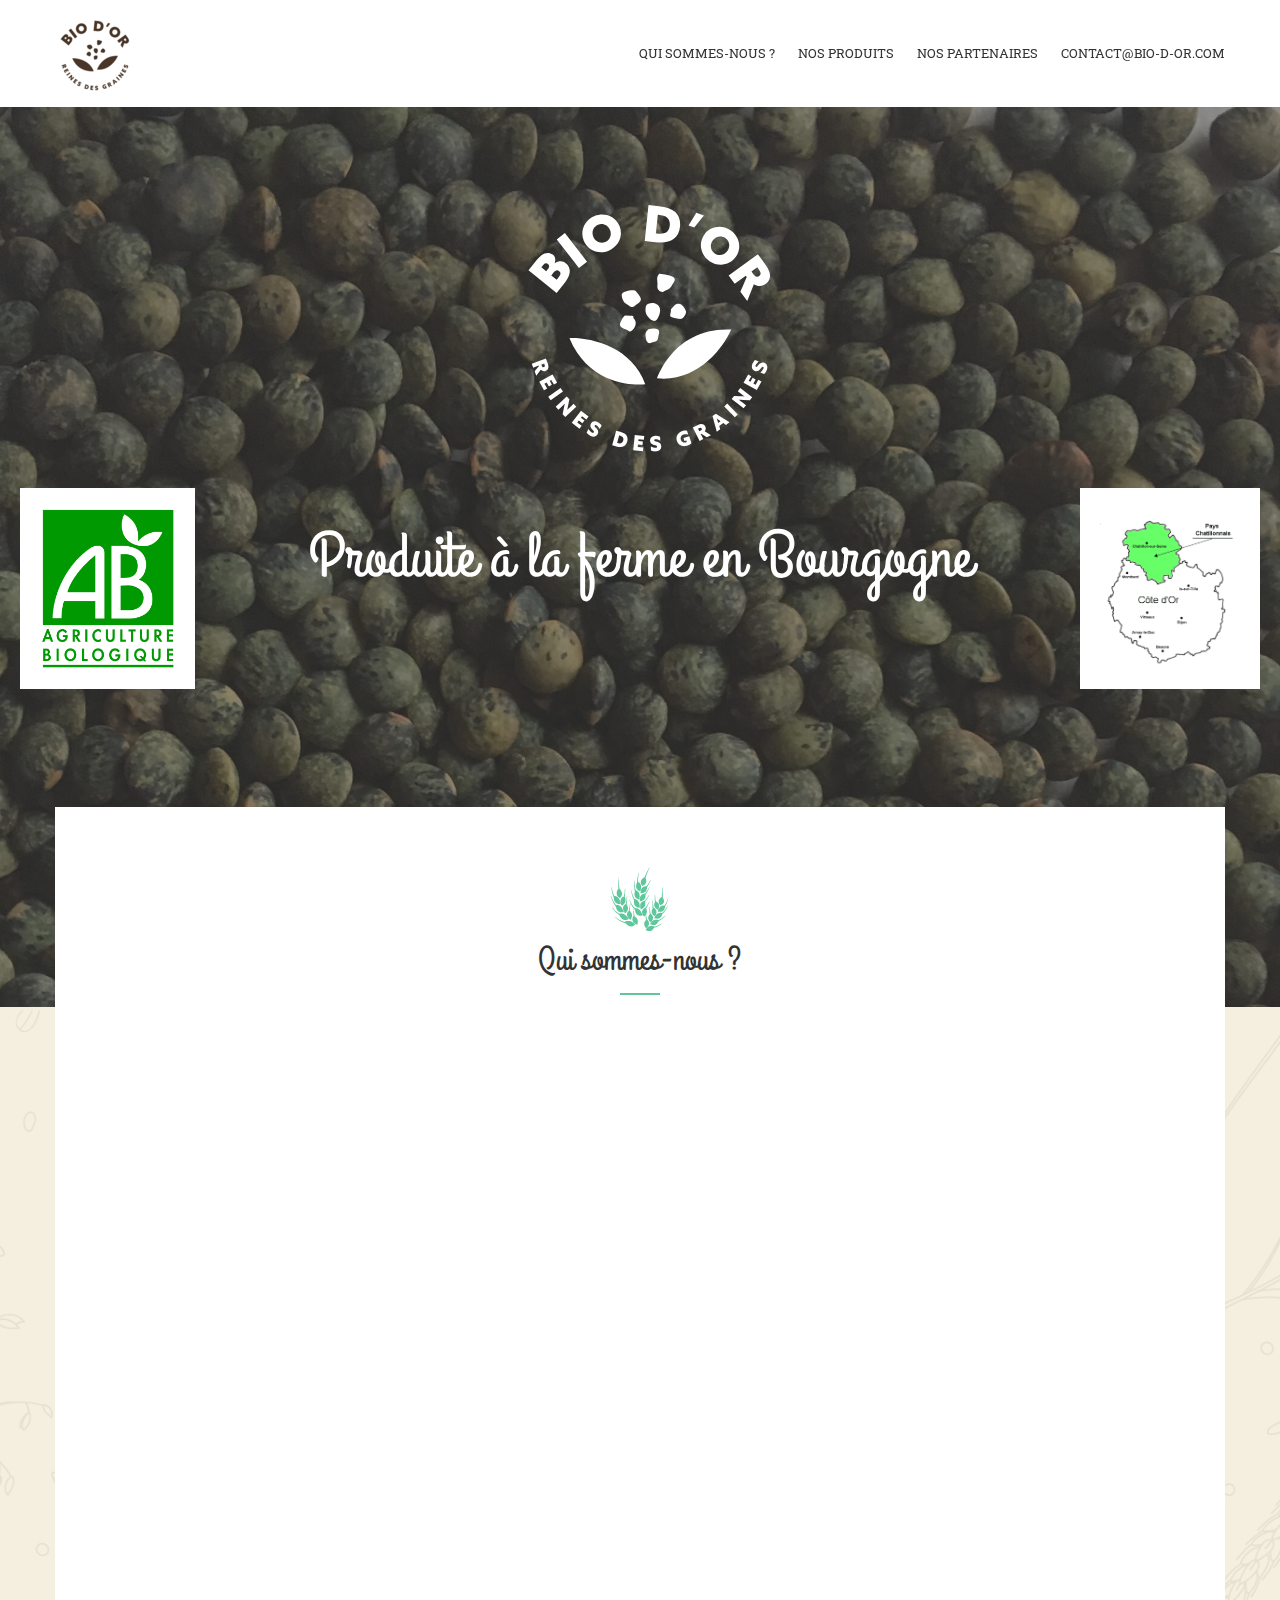
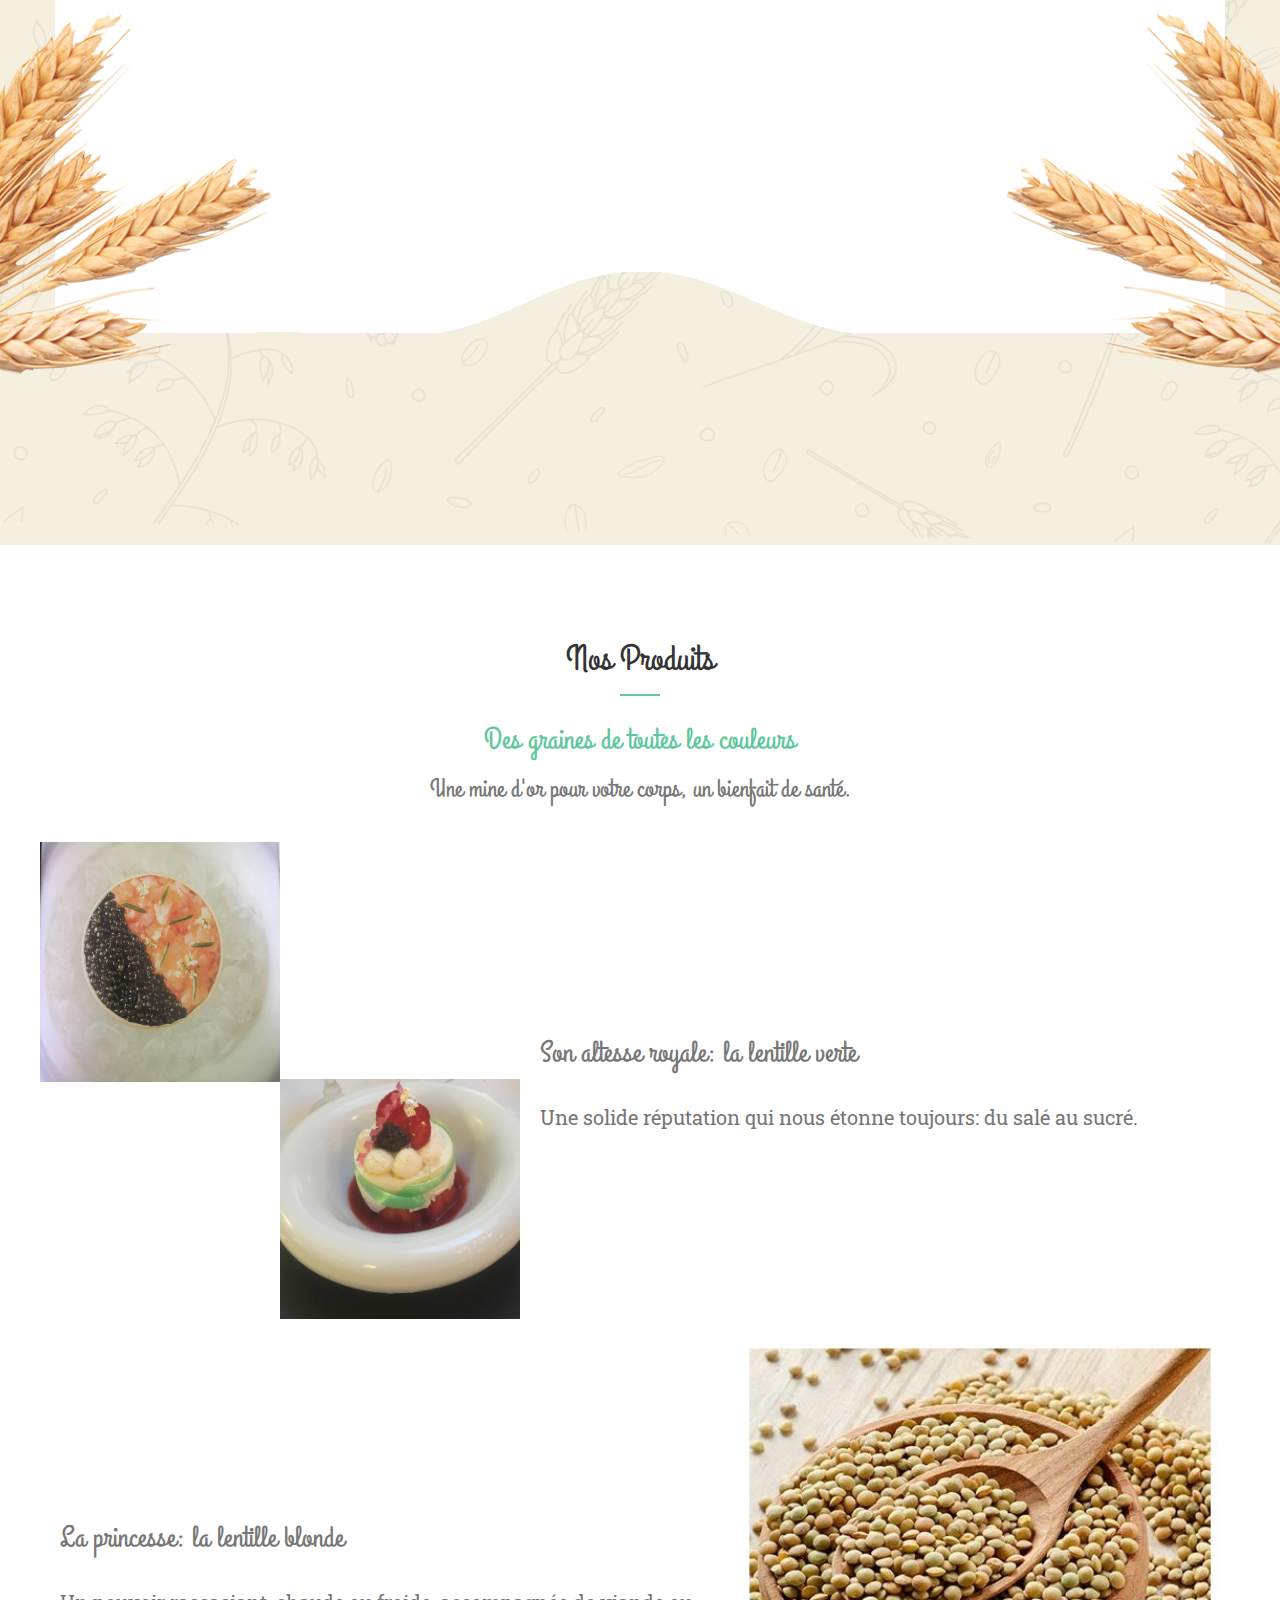
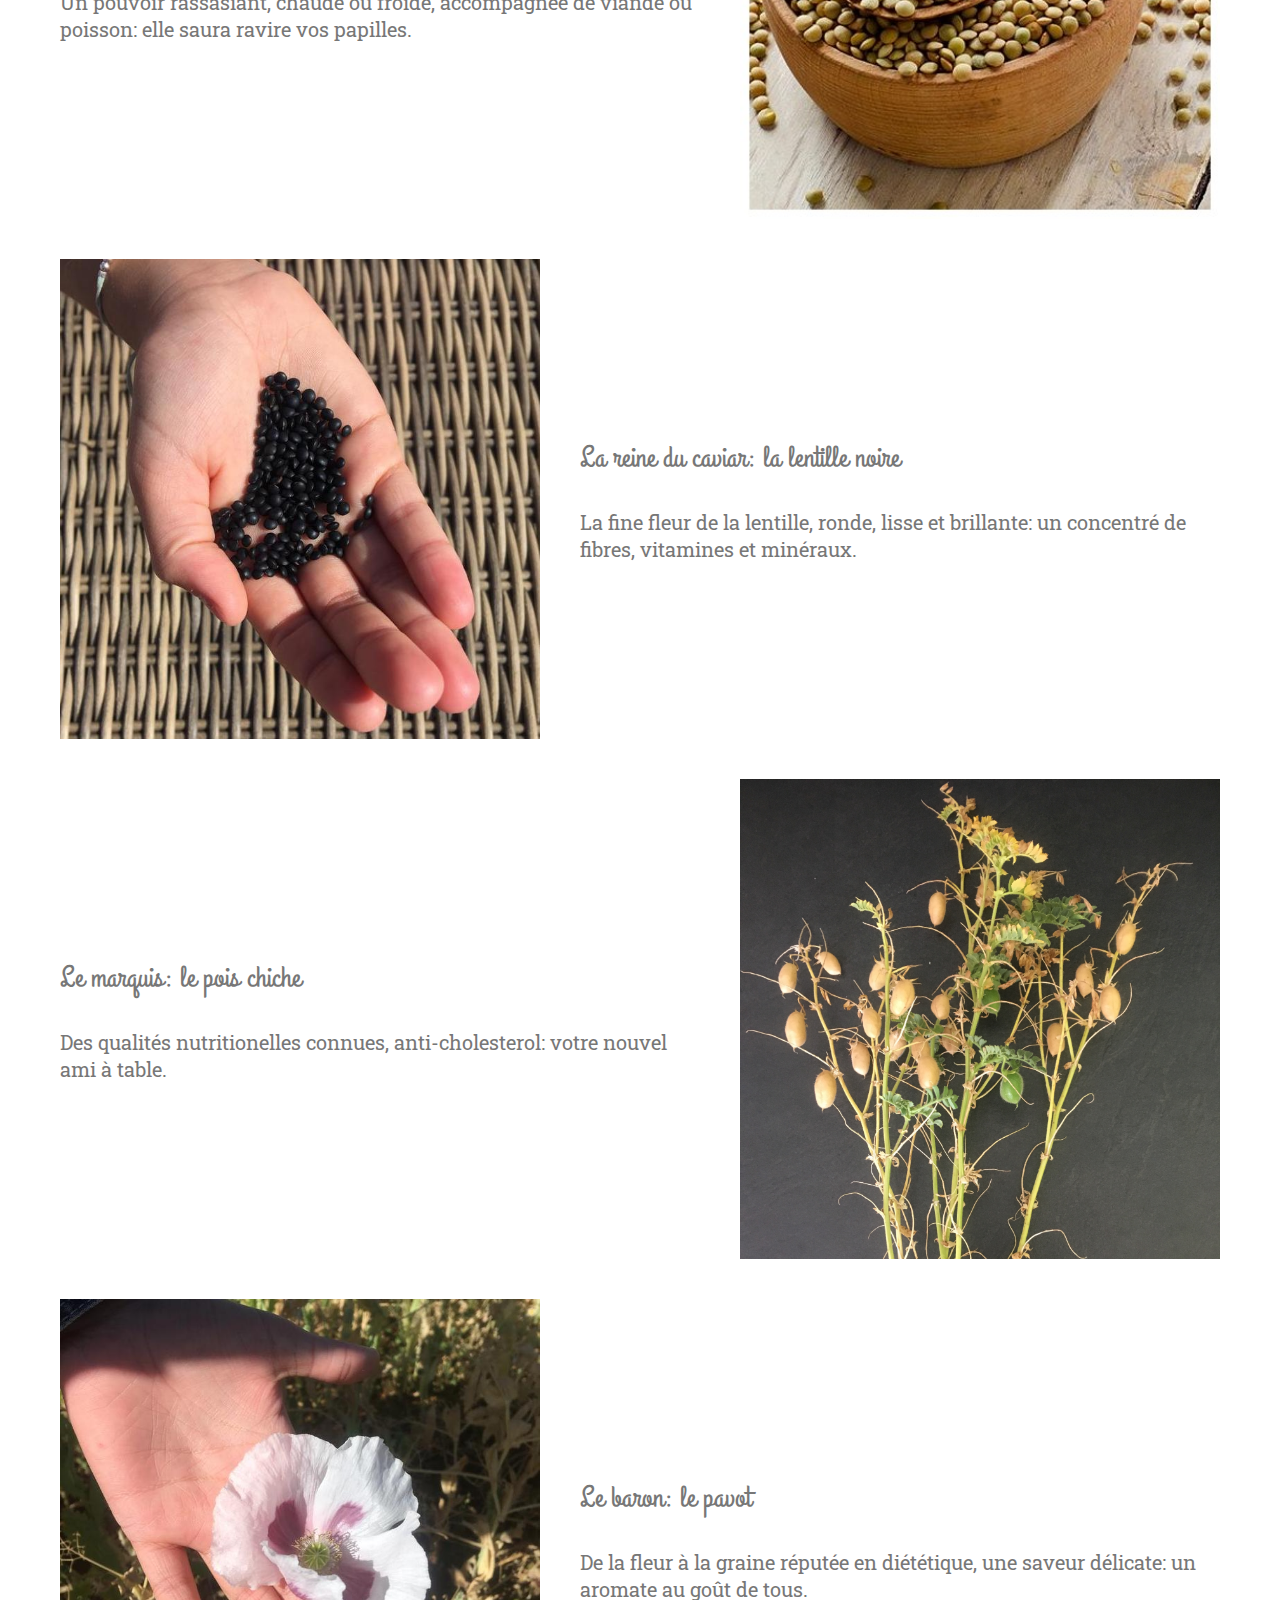
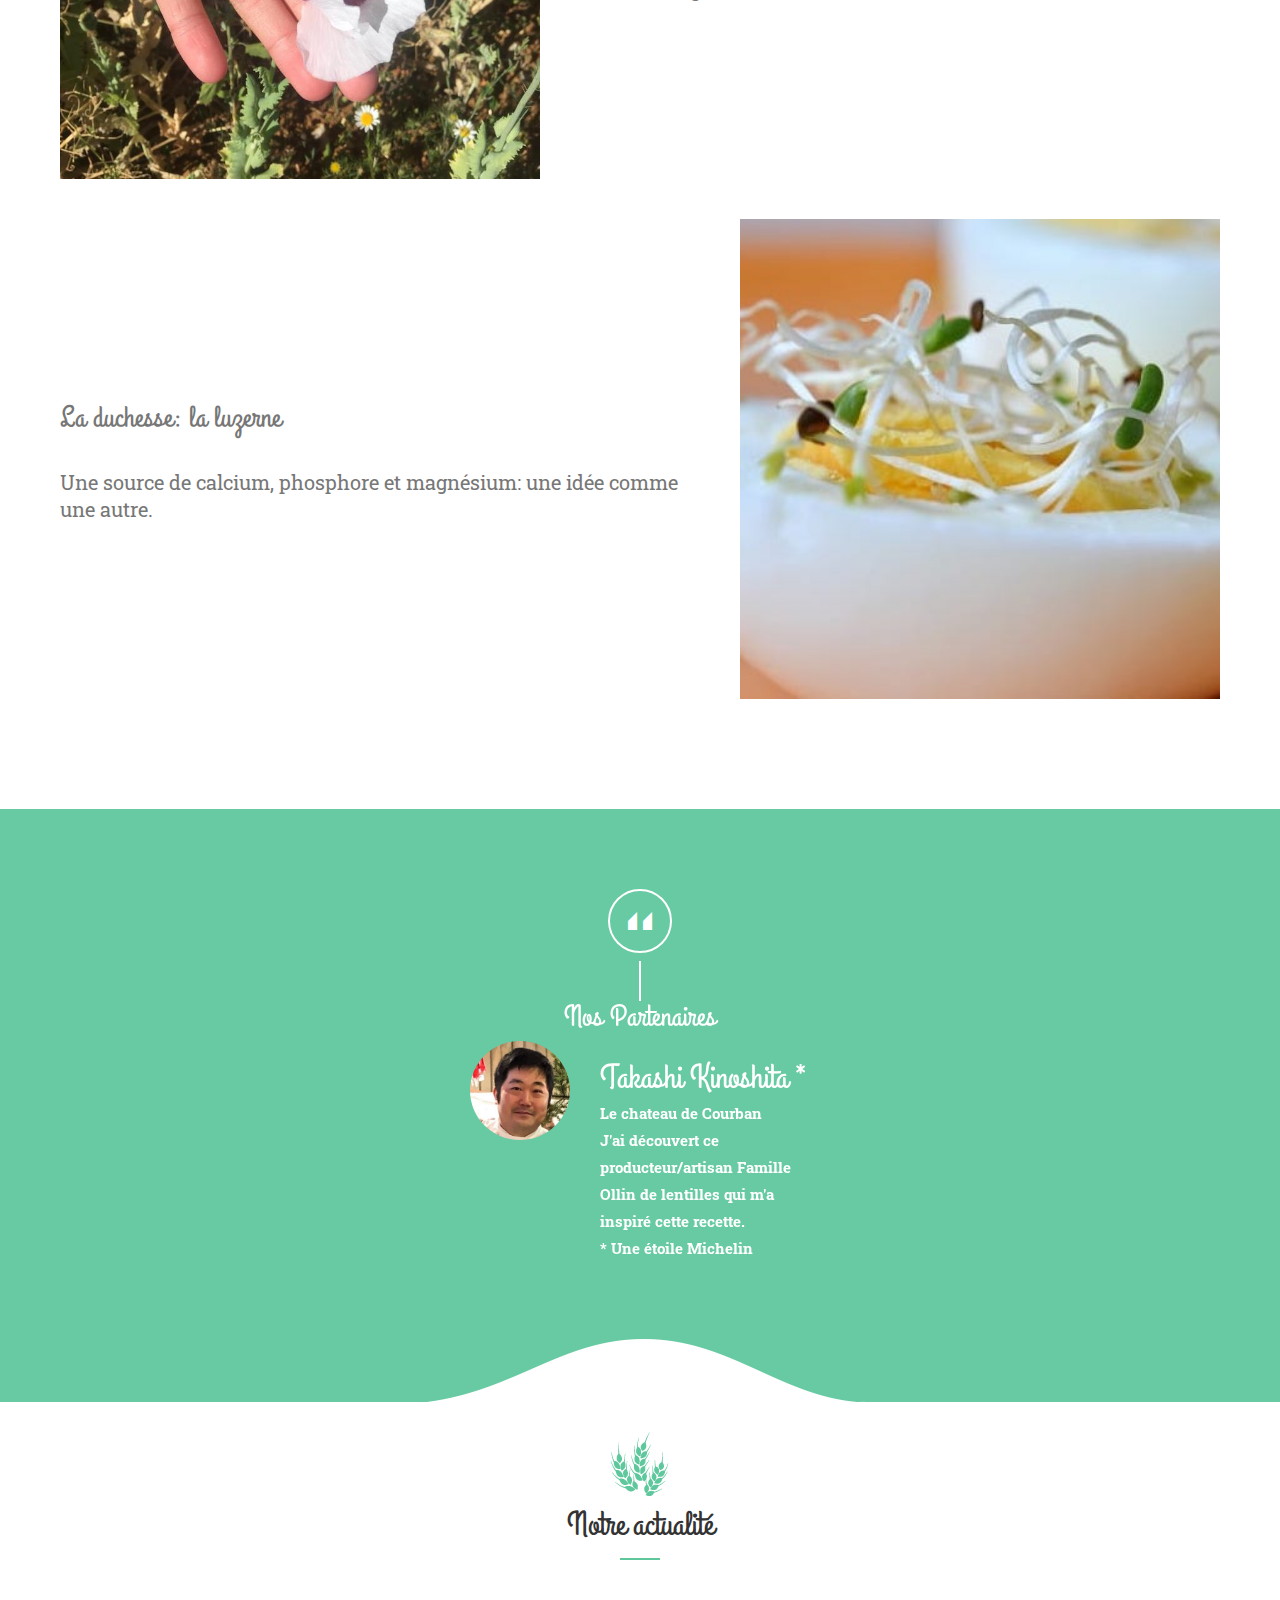
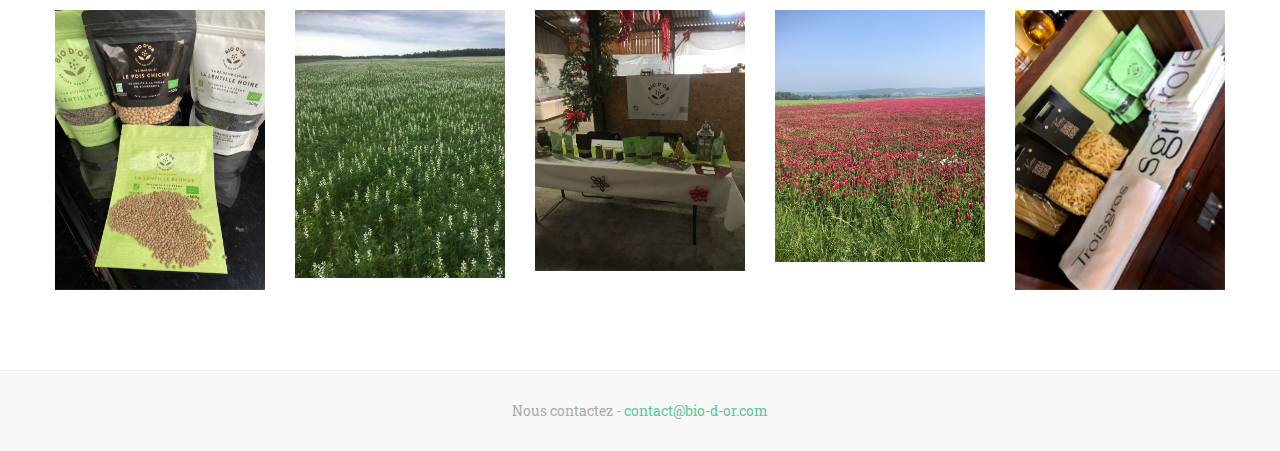
<file: index.html>
<!DOCTYPE html>
<html>
  <head>
    <meta charset="utf-8" />
    <title>Bio d'or</title>
    <!-- Stylesheets -->
    <link href="css/bootstrap.css" rel="stylesheet" />
    <link href="css/revolution-slider.css" rel="stylesheet" />
    <link href="css/style.css" rel="stylesheet" />
    <link rel="shortcut icon" href="images/favicon.ico" type="image/x-icon" />
    <link rel="icon" href="images/favicon.ico" type="image/x-icon" />
    <!-- Responsive -->
    <meta http-equiv="X-UA-Compatible" content="IE=edge" />
    <meta name="viewport" content="width=device-width, initial-scale=1.0, maximum-scale=1.0, user-scalable=0" />
    <link href="css/responsive.css" rel="stylesheet" />
    <!--[if lt IE 9]><script src="https://cdnjs.cloudflare.com/ajax/libs/html5shiv/3.7.3/html5shiv.js"></script><![endif]-->
    <!--[if lt IE 9]><script src="js/respond.js"></script><![endif]-->
  </head>

  <body>
    <div class="page-wrapper">
      <!-- Preloader -->
      <div class="preloader"></div>

      <!-- Main Header-->
      <header class="main-header">
        <!-- Main Box -->
        <div class="main-box">
          <div class="auto-container">
            <div class="outer-container clearfix">
              <!--Logo Box-->
              <div style="position: absolute;" class="logo-box">
                <div class="logo">
                  <a href="index.html"><img src="images/logo.png" alt="" /></a>
                </div>
              </div>
              <div class="menu" style="margin: 40px 0 40px 100px;float: right;text-transform: uppercase;font-size: 13px;">
                <a style="color: #333333;margin-right: 20px;" onclick="window.scrollTo({ top: document.querySelector('.intro-section').getBoundingClientRect().top + window.scrollY - (window.scrollY === 0 ? 350 : 240), behavior: 'smooth' })">Qui sommes-nous ?</a>
                <a style="color: #333333;margin-right: 20px;" onclick="window.scrollTo({ top: document.querySelector('.about-farm').getBoundingClientRect().top + window.scrollY - (window.scrollY === 0 ? 140 : 30), behavior: 'smooth' })">Nos Produits</a>
                <a style="color: #333333;margin-right: 20px;" onclick="window.scrollTo({ top: document.querySelector('.testimonial-section').getBoundingClientRect().top + window.scrollY - (window.scrollY === 0 ? 170 : 60), behavior: 'smooth' })">Nos Partenaires</a>
                <a style="color: #333333;" href="mailto:contact@bio-d-or.com">contact@bio-d-or.com</a>
              </div>
            </div>
          </div>
        </div>
      </header>
      <!--End Main Header -->

      <!--Main Slider-->
      <div style="z-index: 100;position: absolute;width: 100%;display: flex;flex-direction: column;align-items: center;">
        <svg style="max-width: 500px;min-width: 100px;width: 40%;margin: -50px;" xmlns="http://www.w3.org/2000/svg" viewBox="0 0 567 567"><g transform="matrix(1.33333 0 0 -1.33333 0 566.93)"><path d="M142.59 236.747c1.575 1.952 2.21 3.078 2.365 3.88.17.955-.185 1.733-1.045 2.427-1.62 1.307-3.222.743-4.984-1.44l-1.734-2.15 4.598-3.71zm-8.589 7.695c1.654 2.05 1.8 3.516.344 4.69-.76.615-1.536.804-2.486.369-.665-.282-1.378-.962-2.525-2.385l-.642-.794 4.135-3.335zm-16.229-.556l5.977 7.408c3.07 3.804 5.393 5.805 7.653 6.71 2.348.947 4.836.85 6.985-.884 2.25-1.814 2.664-4.278 1.662-7.347l.066-.054c3.82 2.433 6.978 2.016 9.623-.12 2.78-2.241 3.781-5.397 2.79-9.13-.64-2.486-2.192-5.221-4.54-8.131l-6.272-7.773zM141.826 270.057l6.915 5.371 18.875-24.308-6.916-5.37zM183.02 267.795c4.014 1.638 5.79 6.172 4.105 10.304-1.687 4.132-6.127 6.13-10.142 4.492-4.014-1.637-5.79-6.172-4.104-10.305 1.686-4.131 6.127-6.129 10.141-4.491m-9.007 22.077c8.579 3.5 17.862-.241 21.218-8.466 3.356-8.224-.662-17.391-9.24-20.892-8.578-3.5-17.863.24-21.219 8.465-3.355 8.225.663 17.392 9.241 20.893M226.455 275.052c5.54-.583 7.896.282 9.37 1.708 1.288 1.275 1.907 3.091 2.115 5.08.302 2.873-.367 5.038-1.963 6.531-1.714 1.591-4.469 2.222-7.893 2.582l-.296.031-1.67-15.896zm-6.603 24.205l8.794-.925c6.342-.667 11.008-2.226 14.006-5.02 3.115-2.892 4.54-7.23 3.997-12.389-.479-4.566-2.316-8.22-5.513-10.577-3.333-2.429-8.18-3.415-15.538-2.642l-8.963.943zM260.491 292.66l6.481-2.322-8.196-10.157-4.84 1.733zM276.225 258.065c3.59-2.433 8.349-1.397 10.853 2.297 2.503 3.695 1.704 8.5-1.885 10.932-3.59 2.434-8.347 1.397-10.853-2.297-2.504-3.694-1.703-8.498 1.885-10.931m13.38 19.738c7.67-5.2 9.705-15.001 4.72-22.354s-14.842-9.092-22.512-3.893c-7.67 5.199-9.704 15-4.721 22.354 4.987 7.353 14.844 9.092 22.514 3.893M308.731 240.93c.951-1.306 1.8-2.108 2.543-2.408.853-.377 1.756-.245 2.685.43 1.064.776 1.368 1.733 1.185 2.705-.15.784-.615 1.71-1.79 3.324l-.952 1.305-4.947-3.604zm4.15 16.54l6.332-8.693c2.203-3.023 3.452-5.533 3.844-7.876.584-3.256-.334-6.397-3.564-8.75-3.058-2.228-6.47-2.453-10.029-.312l-5.639-14.206-5.832 8.005 5.418 12.415-.8 1.1-9.449-6.884-5.157 7.078zM129.026 162.79c.23-.61.478-1.013.741-1.207.3-.236.675-.278 1.124-.108.516.195.746.539.785.94.03.323-.049.734-.335 1.489l-.23.612-2.395-.905zm3.562 6.068l1.536-4.068c.534-1.415.746-2.53.634-3.49-.14-1.34-.87-2.478-2.433-3.07-1.48-.557-2.872-.293-4.05.915l-3.89-4.997-1.416 3.747 3.596 4.316-.194.515-4.574-1.728-1.25 3.314zM138.22 155.172l3.916-7.104-2.709-1.492-2.207 4.002-1.433-.789 1.866-3.386-2.552-1.407-1.867 3.387-1.868-1.03 2.306-4.184-2.71-1.493-4.014 7.284zM145.068 143.654l2.054-2.887-10.49-7.456-2.053 2.886zM147.934 126.954c.229 1.158.454 2.193.705 3.277l-.036.013c-.78-.754-1.571-1.521-2.363-2.263l-3.007-2.821-2.327 2.48 9.386 8.805 2.268-2.418-1.14-5.593c-.23-1.158-.454-2.192-.705-3.276l.037-.013c.779.754 1.57 1.522 2.36 2.263l3.01 2.82 2.325-2.48-9.385-8.805-2.27 2.419zM162.449 124.32l6.42-4.96-1.891-2.445-3.62 2.796-1-1.294 3.06-2.365-1.783-2.305-3.061 2.364-1.305-1.687 3.782-2.92-1.893-2.446-6.583 5.084zM168.884 108.876c.88-1.518 2.185-2.703 2.934-3.125.628-.354 1.208-.376 1.531.197.455.806-.414 1.296-1.51 2.569-1.315 1.515-1.98 2.994-.958 4.803 1.232 2.185 3.641 2.643 6.066 1.275 1.122-.635 2.347-1.714 3.067-2.815l-1.659-2.94c-.873 1.492-2.109 2.66-2.873 3.09-.568.32-1.062.353-1.342-.142-.41-.726.427-1.199 1.473-2.423 1.342-1.573 2.035-3.107.97-4.997-1.277-2.259-3.776-2.666-6.29-1.248-1.108.625-2.335 1.665-3.096 2.768zM193.314 96.935c2.173-.588 3.174-.38 3.86.115.601.445.972 1.156 1.191 1.961.315 1.167.195 2.102-.341 2.817-.577.764-1.634 1.198-2.979 1.561l-.115.032-1.748-6.45zm-.993 10.396l3.451-.934c2.488-.674 4.247-1.61 5.254-2.95 1.048-1.39 1.323-3.269.755-5.362-.502-1.852-1.485-3.243-2.921-4.014-1.497-.79-3.501-.894-6.389-.112l-3.516.953zM208.167 103.616l8.073-.82-.312-3.076-4.551.46-.166-1.626 3.85-.39-.296-2.901-3.849.39-.216-2.122 4.755-.481-.313-3.078-8.279.839zM221.81 93.915c1.552-.818 3.286-1.131 4.146-1.092.72.032 1.224.323 1.194.98-.042.923-1.038.878-2.645 1.374-1.92.589-3.266 1.488-3.361 3.565-.114 2.503 1.686 4.169 4.467 4.296 1.289.058 2.9-.206 4.096-.757l.154-3.373c-1.534.802-3.201 1.135-4.077 1.095-.653-.03-1.09-.264-1.065-.831.038-.834 1-.791 2.537-1.273 1.973-.622 3.375-1.554 3.474-3.72.118-2.592-1.785-4.262-4.671-4.394-1.271-.057-2.865.172-4.093.703zM248.717 107.156c1.399.425 2.79.456 3.933.245l1.027-3.383c-1.255.344-2.683.43-3.883.067-2.123-.643-2.983-2.483-2.421-4.335.553-1.821 2.275-2.933 4.364-2.3.247.075.533.199.698.305l-.398 1.309-1.63-.493-.778 2.567 4.902 1.486 1.833-6.035c-.937-.88-2.296-1.662-3.73-2.097-4.046-1.227-7.56.643-8.65 4.229-1.11 3.657.868 7.264 4.733 8.435M263.944 107.218c.585.291.96.578 1.126.86.205.32.208.7-.006 1.127-.245.493-.612.688-1.015.686-.324-.003-.725-.123-1.447-.484l-.585-.29 1.143-2.29zm-6.396 2.926l3.89 1.94c1.354.674 2.441.997 3.407.984 1.346-.004 2.553-.615 3.3-2.11.705-1.414.584-2.825-.499-4.118l5.366-3.362-3.584-1.786-4.657 3.138-.492-.246 2.182-4.372-3.167-1.58zM277.98 117.631c.293-.8.545-1.543.81-2.389l.384-1.24 1.932 1.434-1.063.74a73.48 73.48 0 0 0-2.037 1.476zm-3.683 2.137l2.801 2.08 11.712-7.336-3.09-2.295-2.273 1.592-3.422-2.54.836-2.658-2.94-2.18zM284.276 127.974l2.531 2.475 9.005-9.2-2.53-2.476zM300.337 133.412c-1.18.047-2.236.106-3.346.185l-.007-.04c.867-.65 1.747-1.313 2.603-1.978l3.254-2.53-2.09-2.688-10.155 7.897 2.037 2.619 5.7-.251c1.18-.046 2.236-.107 3.346-.185l.008.038c-.868.653-1.747 1.315-2.603 1.98l-3.255 2.53 2.09 2.688 10.156-7.897-2.037-2.62zM300.679 148.148l3.929 7.094 2.704-1.5-2.213-3.997 1.43-.793 1.873 3.382 2.548-1.414-1.873-3.38 1.866-1.036 2.313 4.178 2.705-1.499-4.028-7.273zM314.982 156.846c1.375 1.091 2.36 2.552 2.67 3.353.26.673.196 1.251-.417 1.487-.862.332-1.222-.597-2.323-1.867-1.312-1.519-2.678-2.39-4.618-1.643-2.339.902-3.14 3.22-2.136 5.815.465 1.202 1.354 2.571 2.34 3.443l3.151-1.216c-1.35-1.08-2.327-2.473-2.644-3.29-.235-.608-.197-1.102.334-1.307.78-.3 1.126.597 2.186 1.81 1.364 1.554 2.782 2.461 4.806 1.681 2.422-.935 3.186-3.347 2.145-6.039-.459-1.185-1.31-2.55-2.292-3.46zM228.92 240.857c-2.998-3.899-1.014-5.802-1.506-10.182-.492-4.38 3.754-6.046 5.13-5.047 1.375 1 5.373 1.764 7.039 5.047 1.666 3.284 4.998 5.949 0 7.949-4.998 1.999-10.662 2.233-10.662 2.233M227.846 214.203c-3.04 3.005-8.948 1.864-9.926-.453-.977-2.317-1.11-6.082 1.352-9.304 2.462-3.222 5.998-5.623 8.2-1.912 2.202 3.71 3.584 8.495.374 11.669M208.447 226.662c-3.813.881-10.885-1.143-11.283-3.203-.398-2.059 1.062-7.224 3.952-8.352 2.89-1.128 3.596-4.34 7.198-1.446 3.602 2.895 5.998 3.612 4.658 6.907-1.34 3.294-4.525 6.094-4.525 6.094M199.873 205.26c-1.973-1.442-4.25-6.146-4.279-7.532-.029-1.386.852-2.865 4.571-4.017 3.721-1.152 3.354-3.577 6.334-.588 2.98 2.99 3.124 7.098 1.19 9.15-1.933 2.051 1.21 2.818-3.303 2.902zM219.691 193.533c-3.666-2.82-2.088-5.5-2.11-7.304-.023-1.802 1.712-5.68 4.621-4.061 2.91 1.619 5.118.115 5.78 4.08.66 3.965 1.986 5.974-.43 7.392-2.416 1.417-7.86-.107-7.86-.107M238.898 210.488c.303-3.441-1.809-5.442.502-6.427 2.311-.984 7.071-1.992 8.543-1.521 1.473.47 4.423 4.229 3.705 6.625-.718 2.395-3.229 5.66-5.198 5.98-1.97.319-3.413-.177-4.752-1.471-1.339-1.293-2.8-3.186-2.8-3.186M227.22 151.905s14.138 43.706 62.98 41.43c-6.918-16.178-29.273-44.92-62.98-41.43M217.072 146.945s-45.546-5.97-64.434 39.133c17.582.685 53.134-7.185 64.434-39.133" fill="white"/></g></svg>
        <h1 style="font-size: 5vmax;color: white;margin: 0 200px;">Produite à la ferme en Bourgogne</h1>
        <img style="position: absolute;background: white;padding: 20px;margin: 20px;height: 40%;bottom: -100px;left: 0;" src="/images/ab.png" />
        <img style="position: absolute;background: white;padding: 20px;margin: 20px;height: 40%;bottom: -100px;right: 0;" src="/images/carte.gif" />
      </div>

      <section class="main-slider" id="scroll-section-one" data-start-height="900" data-slide-overlay="yes">
        <div class="tp-banner-container">
          <div class="tp-banner">
            <ul>
              <li style="position: relative;" data-transition="fade" data-slotamount="1" data-masterspeed="1000" data-saveperformance="off">
                <img src="images/gallery/2.jpg" alt="" data-bgposition="center top" data-bgfit="cover" data-bgrepeat="no-repeat" />
              </li>
            </ul>

            <div class="tp-bannertimer"></div>
          </div>
        </div>
      </section>

      <!--Intro Section-->
      <section class="intro-section">
        <div class="inner-part">
          <div class="auto-container">
            <div class="content-box">
              <div class="inner-box">
                <!--Section Title-->
                <div class="sec-title-one">
                  <h2>Qui sommes-nous ?</h2>
                </div>

                <div class="row clearfix">
                  <!--Content Column-->
                  <div class="content-column col-md-6 col-sm-6 col-xs-12">
                    <div class="inner text-left wow fadeInLeft" data-wow-delay="0ms" data-wow-duration="1500ms">
                      <h3 style="text-align: center;font-weight: normal;font-size: 30px;font-family: 'Grand Hotel', cursive;">Nos Valeurs</h3>
                      <div style="font-size: 17px;text-align: left;line-height: 1.6;margin-bottom: 60px;" class="text"><b>Une volonté de produire autrement</b><br>Agriculteurs passionés, nous avons pour objectif d'obtenir des produits bio au goût unique dans le respect de la nature.<br>Sans labour, ni travail du sol, nous associons les plantes entre elles afin de les laisser se développer en complément les unes des autres pour créer une diversité agronomique et des saveurs incomparables sur notre terroir.<br><img style="padding: 40px;" src="images/gallery/alix.jpg" /><br><b>Une envie de partager</b><br>Soucieux de préserver notre terre et notre santé, nous sommes convaincus qu'il est possible de produire autrement en sensibilisant dès à présent les enfants.</div>
                      <!-- <a class="theme-btn btn-style-two" onclick="window.scrollTo({ top: document.querySelector('.gallery-section').getBoundingClientRect().top + window.scrollY - (window.scrollY === 0 ? 140 : 30), behavior: 'smooth' })">Tous les produits</a> -->
                    </div>
                  </div>
                  <!--Content Column-->
                  <div class="content-column col-md-6 col-sm-6 col-xs-12">
                    <div class="inner text-right wow fadeInRight" data-wow-delay="0ms" data-wow-duration="1500ms">
                      <h3 style="text-align: center;font-weight: normal;font-size: 30px;font-family: 'Grand Hotel', cursive;">Notre ferme</h3>
                      <div style="font-size: 17px;text-align: left;line-height: 1.6;margin-bottom: 60px;" class="text"><b>D'hier à aujourd'hui</b><br>Nous sommes agriculteurs depuis 3 générations, situé en Bourgogne sur les plateaux du pays Châtillonais aux terres caillouteuses.<br>Aujourd'hui notre exploitation certifiée agriculture biologique repose sur un système de préservation des sols, de l'eau et des micro-organismes, grâce au semi-direct.<br><img style="padding: 40px;" src="images/gallery/0.jpg" /></div>
                      <!-- <a class="theme-btn btn-style-two" onclick="window.scrollTo({ top: document.querySelector('.gallery-section').getBoundingClientRect().top + window.scrollY - (window.scrollY === 0 ? 140 : 30), behavior: 'smooth' })">Tous les produits</a> -->
                    </div>
                  </div>
                </div>
              </div>
            </div>
          </div>
        </div>
      </section>

      <!--About Farm Section-->
      <section class="about-farm">
        <div class="auto-container">
          <!--Section Title-->
          <div class="sec-title-two">
            <h2>Nos Produits</h2>
          </div>
          <h3 style="text-align: center;font-size: 30px;margin: -30px 0 30px;color: #5ec79c;">Des graines de toutes les couleurs<br><small style="font-size: 26px">Une mine d'or pour votre corps, un bienfait de santé.</small></h3>

          <div class="row clearfix">
            <!--Column-->
            <div style="display: flex;">
              <img style="width: 240px;height: 240px;margin-bottom: 237px;" src="images/gallery/lentille-verte.jpg" />
              <img style="width: 240px;height: 240px;margin-top: 237px;" src="images/gallery/lentille-verte-sucré.jpg" />
              <div style="width: 60%;margin: 20px;display: flex;flex-direction: column;justify-content: center;"><h3 style="font-size: 30px;">Son altesse royale: la lentille verte</h3><br><div style="font-size: 20px;">Une solide réputation qui nous étonne toujours: du salé au sucré.</div></div>
            </div>
            <div style="display: flex;">
              <div style="width: 60%;margin: 20px;display: flex;flex-direction: column;justify-content: center;"><h3 style="font-size: 30px;">La princesse: la lentille blonde</h3><br><div style="font-size: 20px;">Un pouvoir rassasiant, chaude ou froide, accompagnée de viande ou poisson: elle saura ravire vos papilles.</div></div>
              <img style="width: 480px;height: 480px;margin: 20px;" src="images/gallery/lentille-blonde.jpg" />
            </div>
            <div style="display: flex;">
              <img style="width: 480px;height: 480px;margin: 20px;" src="images/gallery/lentille-noire.jpg" />
              <div style="width: 60%;margin: 20px;display: flex;flex-direction: column;justify-content: center;"><h3 style="font-size: 30px;">La reine du caviar: la lentille noire</h3><br><div style="font-size: 20px;">La fine fleur de la lentille, ronde, lisse et brillante: un concentré de fibres, vitamines et minéraux.</div></div>
            </div>
            <div style="display: flex;">
              <div style="width: 60%;margin: 20px;display: flex;flex-direction: column;justify-content: center;"><h3 style="font-size: 30px;">Le marquis: le pois chiche</h3><br><div style="font-size: 20px;">Des qualités nutritionelles connues, anti-cholesterol: votre nouvel ami à table.</div></div>
              <img style="width: 480px;height: 480px;margin: 20px;" src="images/gallery/pois-chiche.jpg" />
            </div>
            <div style="display: flex;">
              <img style="width: 480px;height: 480px;margin: 20px;" src="images/gallery/pavot.jpg" />
              <div style="width: 60%;margin: 20px;display: flex;flex-direction: column;justify-content: center;"><h3 style="font-size: 30px;">Le baron: le pavot</h3><br><div style="font-size: 20px;">De la fleur à la graine réputée en diététique, une saveur délicate: un aromate au goût de tous.</div></div>
            </div>
            <div style="display: flex;">
              <div style="width: 60%;margin: 20px;display: flex;flex-direction: column;justify-content: center;"><h3 style="font-size: 30px;">La duchesse: la luzerne</h3><br><div style="font-size: 20px;">Une source de calcium, phosphore et magnésium: une idée comme une autre.</div></div>
              <img style="width: 480px;height: 480px;margin: 20px;" src="images/gallery/luzerne.jpg" />
            </div>
          </div>
        </div>
      </section>

      <!--Testimonials Section-->
      <section class="testimonial-section">
        <div class="oval-cut"></div>

        <div class="auto-container">
          <div class="carousel-outer">
            <div class="icon-box"><span class="flaticon-blocks-with-angled-cuts"></span></div>

            <div class="single-item-carousel">
              <div class="slide-item">
                <h2>Nos Partenaires</h2>
                <div class="quote-info">
                  <figure class="author-thumb img-circle"><img class="img-circle" src="images/gallery/takashi-kinoshita-photo.jpg" alt="" /></figure>
                  <h4>Takashi Kinoshita *</h4>
                  <div class="designation">Le chateau de Courban<br>J'ai découvert ce producteur/artisan Famille Ollin de lentilles qui m'a inspiré cette recette.<br>* Une étoile Michelin</div>
                </div>
              </div>

              <div class="slide-item">
                <h2>Nos Partenaires</h2>
                <div class="quote-info">
                  <figure class="author-thumb img-circle"><img class="img-circle" src="images/gallery/william-frachot-photo.jpg" alt="" /></figure>
                  <h4>William Frachot **</h4>
                  <div class="designation">Le Chapeau Rouge</div>
                </div>
              </div>

              <!-- <div class="slide-item">
                <h2>Nos Partenaires</h2>
                <div class="quote-info">
                  <figure class="author-thumb img-circle"><img class="img-circle" src="images/gallery/eric-prat-photo.jpg" alt="" /></figure>
                  <h4>Eric Prat ***</h4>
                  <div class="designation">La Meuloise</div>
                </div>
              </div> -->

              <div class="slide-item">
                <h2>Nos Partenaires</h2>
                <div class="quote-info">
                  <figure class="author-thumb img-circle"><img class="img-circle" src="images/gallery/regis-bolatre-photo.jpg" alt="" /></figure>
                  <h4>Regis Bolatre</h4>
                  <div class="designation">Le Cheval Blanc</div>
                </div>
              </div>

              <div class="slide-item">
                <h2>Nos Partenaires</h2>
                <div class="quote-info">
                  <figure class="author-thumb img-circle"><img class="img-circle" src="images/gallery/les-comptoirs.jpg" alt="" /></figure>
                  <h4>Les comptoirs<br>de la bio</h4>
                  <div class="designation">Dijon / Ahuy</div>
                </div>
              </div>
            </div>
          </div>
        </div>
      </section>

      <!--sponsors style one-->
      <section class="sponsors-style-one">
        <div class="auto-container">
          <!--Section Title-->
          <div class="sec-title-one">
            <h2>Notre actualité</h2>
          </div>

          <div class="sponsors-outer">
            <!--Sponsors Carousel-->
            <ul class="sponsors-carousel">
              <li class="slide-item">
                <figure class="image-box">
                  <a href="/images/gallery/9.jpg" rel="gallery"><img src="/images/gallery/9.jpg" alt="" /></a>
                </figure>
              </li>
              <li class="slide-item">
                <figure class="image-box">
                  <a href="/images/gallery/3.jpg" rel="gallery"><img src="/images/gallery/3.jpg" alt="" /></a>
                </figure>
              </li>
              <li class="slide-item">
                <figure class="image-box">
                  <a href="/images/gallery/4.jpg" rel="gallery"><img src="/images/gallery/4.jpg" alt="" /></a>
                </figure>
              </li>
              <li class="slide-item">
                <figure class="image-box">
                  <a href="/images/gallery/5.jpg" rel="gallery"><img src="/images/gallery/5.jpg" alt="" /></a>
                </figure>
              </li>
              <li class="slide-item">
                <figure class="image-box">
                  <a href="/images/gallery/trois-gros.jpg" rel="gallery"><img src="/images/gallery/trois-gros.jpg" alt="" /></a>
                </figure>
              </li>
              <li class="slide-item">
                <figure class="image-box">
                  <a href="/images/gallery/7.jpg" rel="gallery"><img src="/images/gallery/7.jpg" alt="" /></a>
                </figure>
              </li>
              <li class="slide-item">
                <figure class="image-box">
                  <a href="/images/gallery/6.jpg" rel="gallery"><img src="/images/gallery/6.jpg" alt="" /></a>
                </figure>
              </li>
              <li class="slide-item">
                <figure class="image-box">
                  <a href="/images/gallery/8.jpg" rel="gallery"><img src="/images/gallery/8.jpg" alt="" /></a>
                </figure>
              </li>
            </ul>
          </div>
        </div>
      </section>

      <!--Main Footer / Footer Style One-->
      <footer class="main-footer footer-style-one">
        <!--Footer Bottom-->
        <div class="footer-bottom">
          <div class="auto-container">
            <!--Copyright-->
            <div class="copyright">Nous contactez - <a href="mailto:contact@bio-d-or.com">contact@bio-d-or.com</href></div>
          </div>
        </div>
      </footer>
    </div>
    <!--End pagewrapper-->

    <!--Scroll to top-->
    <div class="scroll-to-top scroll-to-target" data-target="html"><span class="fa fa-long-arrow-up"></span></div>

    <script src="js/jquery.js"></script>
    <script src="js/bootstrap.min.js"></script>
    <script src="js/jquery.mCustomScrollbar.concat.min.js"></script>
    <script src="js/revolution.min.js"></script>
    <script src="js/jquery.fancybox.pack.js"></script>
    <script src="js/jquery.fancybox-media.js"></script>
    <script src="js/mixitup.js"></script>
    <script src="js/owl.js"></script>
    <script src="js/wow.js"></script>
    <script src="js/script.js"></script>

    <!--Google Map APi Key-->
    <!-- <script src="http://maps.google.com/maps/api/js?key="></script>
    <script src="js/map-script.js"></script> -->
    <!--End Google Map APi-->
  </body>
</html>
</file>
<file: css/revolution-slider.css>
.tp-static-layers{position:absolute;z-index:505;top:0;left:0}.tp-hide-revslider,.tp-caption.tp-hidden-caption{visibility:hidden!important;display:none!important}.tp-caption{z-index:1;white-space:nowrap}.tp-caption-demo .tp-caption{position:relative!important;display:inline-block;margin-bottom:10px;margin-right:20px!important}.tp-caption.whitedivider3px{color:#000;text-shadow:none;background-color:#fff;background-color:rgba(255,255,255,1);text-decoration:none;min-width:408px;min-height:3px;background-position:initial initial;background-repeat:initial initial;border-width:0;border-color:#000;border-style:none}.tp-caption.finewide_large_white{color:#fff;text-shadow:none;font-size:60px;line-height:60px;font-weight:300;font-family:"Open Sans",sans-serif;background-color:transparent;text-decoration:none;text-transform:uppercase;letter-spacing:8px;border-width:0;border-color:#000;border-style:none}.tp-caption.whitedivider3px{color:#000;text-shadow:none;background-color:#fff;background-color:rgba(255,255,255,1);text-decoration:none;font-size:0;line-height:0;min-width:468px;min-height:3px;border-width:0;border-color:#000;border-style:none}.tp-caption.finewide_medium_white{color:#fff;text-shadow:none;font-size:37px;line-height:37px;font-weight:300;font-family:"Open Sans",sans-serif;background-color:transparent;text-decoration:none;text-transform:uppercase;letter-spacing:5px;border-width:0;border-color:#000;border-style:none}.tp-caption.boldwide_small_white{font-size:25px;line-height:25px;font-weight:800;font-family:"Open Sans",sans-serif;color:#fff;text-decoration:none;background-color:transparent;text-shadow:none;text-transform:uppercase;letter-spacing:5px;border-width:0;border-color:#000;border-style:none}.tp-caption.whitedivider3px_vertical{color:#000;text-shadow:none;background-color:#fff;background-color:rgba(255,255,255,1);text-decoration:none;font-size:0;line-height:0;min-width:3px;min-height:130px;border-width:0;border-color:#000;border-style:none}.tp-caption.finewide_small_white{color:#fff;text-shadow:none;font-size:25px;line-height:25px;font-weight:300;font-family:"Open Sans",sans-serif;background-color:transparent;text-decoration:none;text-transform:uppercase;letter-spacing:5px;border-width:0;border-color:#000;border-style:none}.tp-caption.finewide_verysmall_white_mw{font-size:13px;line-height:25px;font-weight:400;font-family:"Open Sans",sans-serif;color:#fff;text-decoration:none;background-color:transparent;text-shadow:none;text-transform:uppercase;letter-spacing:5px;max-width:470px;white-space:normal!important;border-width:0;border-color:#000;border-style:none}.tp-caption.lightgrey_divider{text-decoration:none;background-color:#ebebeb;background-color:rgba(235,235,235,1);width:370px;height:3px;background-position:initial initial;background-repeat:initial initial;border-width:0;border-color:#222;border-style:none}.tp-caption.finewide_large_white{color:#FFF;text-shadow:none;font-size:60px;line-height:60px;font-weight:300;font-family:"Open Sans",sans-serif;background-color:rgba(0,0,0,0);text-decoration:none;text-transform:uppercase;letter-spacing:8px;border-width:0;border-color:#000;border-style:none}.tp-caption.finewide_medium_white{color:#FFF;text-shadow:none;font-size:34px;line-height:34px;font-weight:300;font-family:"Open Sans",sans-serif;background-color:rgba(0,0,0,0);text-decoration:none;text-transform:uppercase;letter-spacing:5px;border-width:0;border-color:#000;border-style:none}.tp-caption.huge_red{position:absolute;color:#df4b6b;font-weight:400;font-size:150px;line-height:130px;font-family:'Oswald',sans-serif;margin:0;border-width:0;border-style:none;white-space:nowrap;background-color:#2d3136;padding:0}.tp-caption.middle_yellow{position:absolute;color:#fbd572;font-weight:600;font-size:50px;line-height:50px;font-family:'Open Sans',sans-serif;margin:0;border-width:0;border-style:none;white-space:nowrap}.tp-caption.huge_thin_yellow{position:absolute;color:#fbd572;font-weight:300;font-size:90px;line-height:90px;font-family:'Open Sans',sans-serif;margin:0;letter-spacing:20px;border-width:0;border-style:none;white-space:nowrap}.tp-caption.big_dark{position:absolute;color:#333;font-weight:700;font-size:70px;line-height:70px;font-family:"Open Sans";margin:0;border-width:0;border-style:none;white-space:nowrap}.tp-caption.medium_dark{position:absolute;color:#333;font-weight:300;font-size:40px;line-height:40px;font-family:"Open Sans";margin:0;letter-spacing:5px;border-width:0;border-style:none;white-space:nowrap}.tp-caption.medium_grey{position:absolute;color:#fff;text-shadow:0 2px 5px rgba(0,0,0,0.5);font-weight:700;font-size:20px;line-height:20px;font-family:Arial;padding:2px 4px;margin:0;border-width:0;border-style:none;background-color:#888;white-space:nowrap}.tp-caption.small_text{position:absolute;color:#fff;text-shadow:0 2px 5px rgba(0,0,0,0.5);font-weight:700;font-size:14px;line-height:20px;font-family:Arial;margin:0;border-width:0;border-style:none;white-space:nowrap}.tp-caption.medium_text{position:absolute;color:#fff;text-shadow:0 2px 5px rgba(0,0,0,0.5);font-weight:700;font-size:20px;line-height:20px;font-family:Arial;margin:0;border-width:0;border-style:none;white-space:nowrap}.tp-caption.large_bold_white_25{font-size:55px;line-height:65px;font-weight:700;font-family:"Open Sans";color:#fff;text-decoration:none;background-color:transparent;text-align:center;text-shadow:#000 0 5px 10px;border-width:0;border-color:#fff;border-style:none}.tp-caption.medium_text_shadow{font-size:25px;line-height:25px;font-weight:600;font-family:"Open Sans";color:#fff;text-decoration:none;background-color:transparent;text-align:center;text-shadow:#000 0 5px 10px;border-width:0;border-color:#fff;border-style:none}.tp-caption.large_text{position:absolute;color:#fff;text-shadow:0 2px 5px rgba(0,0,0,0.5);font-weight:700;font-size:40px;line-height:40px;font-family:Arial;margin:0;border-width:0;border-style:none;white-space:nowrap}.tp-caption.medium_bold_grey{font-size:30px;line-height:30px;font-weight:800;font-family:"Open Sans";color:#666;text-decoration:none;background-color:transparent;text-shadow:none;margin:0;padding:1px 4px 0;border-width:0;border-color:#ffd658;border-style:none}.tp-caption.very_large_text{position:absolute;color:#fff;text-shadow:0 2px 5px rgba(0,0,0,0.5);font-weight:700;font-size:60px;line-height:60px;font-family:Arial;margin:0;border-width:0;border-style:none;white-space:nowrap;letter-spacing:-2px}.tp-caption.very_big_white{position:absolute;color:#fff;text-shadow:none;font-weight:800;font-size:60px;line-height:60px;font-family:Arial;margin:0;border-width:0;border-style:none;white-space:nowrap;padding:0 4px;padding-top:1px;background-color:#000}.tp-caption.very_big_black{position:absolute;color:#000;text-shadow:none;font-weight:700;font-size:60px;line-height:60px;font-family:Arial;margin:0;border-width:0;border-style:none;white-space:nowrap;padding:0 4px;padding-top:1px;background-color:#fff}.tp-caption.modern_medium_fat{position:absolute;color:#000;text-shadow:none;font-weight:800;font-size:24px;line-height:20px;font-family:"Open Sans",sans-serif;margin:0;border-width:0;border-style:none;white-space:nowrap}.tp-caption.modern_medium_fat_white{position:absolute;color:#fff;text-shadow:none;font-weight:800;font-size:24px;line-height:20px;font-family:"Open Sans",sans-serif;margin:0;border-width:0;border-style:none;white-space:nowrap}.tp-caption.modern_medium_light{position:absolute;color:#000;text-shadow:none;font-weight:300;font-size:24px;line-height:20px;font-family:"Open Sans",sans-serif;margin:0;border-width:0;border-style:none;white-space:nowrap}.tp-caption.modern_big_bluebg{position:absolute;color:#fff;text-shadow:none;font-weight:800;font-size:30px;line-height:36px;font-family:"Open Sans",sans-serif;padding:3px 10px;margin:0;border-width:0;border-style:none;background-color:#4e5b6c;letter-spacing:0}.tp-caption.modern_big_redbg{position:absolute;color:#fff;text-shadow:none;font-weight:300;font-size:30px;line-height:36px;font-family:"Open Sans",sans-serif;padding:3px 10px;padding-top:1px;margin:0;border-width:0;border-style:none;background-color:#de543e;letter-spacing:0}.tp-caption.modern_small_text_dark{position:absolute;color:#555;text-shadow:none;font-size:14px;line-height:22px;font-family:Arial;margin:0;border-width:0;border-style:none;white-space:nowrap}.tp-caption.boxshadow{-moz-box-shadow:0 0 20px rgba(0,0,0,0.5);-webkit-box-shadow:0 0 20px rgba(0,0,0,0.5);box-shadow:0 0 20px rgba(0,0,0,0.5)}.tp-caption.black{color:#000;text-shadow:none}.tp-caption.noshadow{text-shadow:none}.tp-caption a{color:#ff7302;text-shadow:none;-webkit-transition:all .2s ease-out;-moz-transition:all .2s ease-out;-o-transition:all .2s ease-out;-ms-transition:all .2s ease-out}.tp-caption a:hover{color:#ffa902}.tp-caption.thinheadline_dark{position:absolute;color:rgba(0,0,0,0.85);text-shadow:none;font-weight:300;font-size:30px;line-height:30px;font-family:"Open Sans";background-color:transparent}.tp-caption.thintext_dark{position:absolute;color:rgba(0,0,0,0.85);text-shadow:none;font-weight:300;font-size:16px;line-height:26px;font-family:"Open Sans";background-color:transparent}.tp-caption.medium_bg_red a{color:#fff;text-decoration:none}.tp-caption.medium_bg_red a:hover{color:#fff;text-decoration:underline}.tp-caption.smoothcircle{font-size:30px;line-height:75px;font-weight:800;font-family:"Open Sans";color:#fff;text-decoration:none;background-color:#000;background-color:rgba(0,0,0,0.498039);padding:50px 25px;text-align:center;border-radius:500px 500px 500px 500px;border-width:0;border-color:#000;border-style:none}.tp-caption.largeblackbg{font-size:50px;line-height:70px;font-weight:300;font-family:"Open Sans";color:#fff;text-decoration:none;background-color:#000;padding:0 20px 5px;text-shadow:none;border-width:0;border-color:#fff;border-style:none}.tp-caption.largepinkbg{position:absolute;color:#fff;text-shadow:none;font-weight:300;font-size:50px;line-height:70px;font-family:"Open Sans";background-color:#db4360;padding:0 20px;-webkit-border-radius:0;-moz-border-radius:0;border-radius:0}.tp-caption.largewhitebg{position:absolute;color:#000;text-shadow:none;font-weight:300;font-size:50px;line-height:70px;font-family:"Open Sans";background-color:#fff;padding:0 20px;-webkit-border-radius:0;-moz-border-radius:0;border-radius:0}.tp-caption.largegreenbg{position:absolute;color:#fff;text-shadow:none;font-weight:300;font-size:50px;line-height:70px;font-family:"Open Sans";background-color:#67ae73;padding:0 20px;-webkit-border-radius:0;-moz-border-radius:0;border-radius:0}.tp-caption.excerpt{font-size:36px;line-height:36px;font-weight:700;font-family:Arial;color:#fff;text-decoration:none;background-color:rgba(0,0,0,1);text-shadow:none;margin:0;letter-spacing:-1.5px;padding:1px 4px 0 4px;width:150px;white-space:normal!important;height:auto;border-width:0;border-color:#fff;border-style:none}.tp-caption.large_bold_grey{font-size:60px;line-height:60px;font-weight:800;font-family:"Open Sans";color:#666;text-decoration:none;background-color:transparent;text-shadow:none;margin:0;padding:1px 4px 0;border-width:0;border-color:#ffd658;border-style:none}.tp-caption.medium_thin_grey{font-size:34px;line-height:30px;font-weight:300;font-family:"Open Sans";color:#666;text-decoration:none;background-color:transparent;padding:1px 4px 0;text-shadow:none;margin:0;border-width:0;border-color:#ffd658;border-style:none}.tp-caption.small_thin_grey{font-size:18px;line-height:26px;font-weight:300;font-family:"Open Sans";color:#757575;text-decoration:none;background-color:transparent;padding:1px 4px 0;text-shadow:none;margin:0;border-width:0;border-color:#ffd658;border-style:none}.tp-caption.lightgrey_divider{text-decoration:none;background-color:rgba(235,235,235,1);width:370px;height:3px;background-position:initial initial;background-repeat:initial initial;border-width:0;border-color:#222;border-style:none}.tp-caption.large_bold_darkblue{font-size:58px;line-height:60px;font-weight:800;font-family:"Open Sans";color:#34495e;text-decoration:none;background-color:transparent;border-width:0;border-color:#ffd658;border-style:none}.tp-caption.medium_bg_darkblue{font-size:20px;line-height:20px;font-weight:800;font-family:"Open Sans";color:#fff;text-decoration:none;background-color:#34495e;padding:10px;border-width:0;border-color:#ffd658;border-style:none}.tp-caption.medium_bold_red{font-size:24px;line-height:30px;font-weight:800;font-family:"Open Sans";color:#e33a0c;text-decoration:none;background-color:transparent;padding:0;border-width:0;border-color:#ffd658;border-style:none}.tp-caption.medium_light_red{font-size:21px;line-height:26px;font-weight:300;font-family:"Open Sans";color:#e33a0c;text-decoration:none;background-color:transparent;padding:0;border-width:0;border-color:#ffd658;border-style:none}.tp-caption.medium_bg_red{font-size:20px;line-height:20px;font-weight:800;font-family:"Open Sans";color:#fff;text-decoration:none;background-color:#e33a0c;padding:10px;border-width:0;border-color:#ffd658;border-style:none}.tp-caption.medium_bold_orange{font-size:24px;line-height:30px;font-weight:800;font-family:"Open Sans";color:#f39c12;text-decoration:none;background-color:transparent;border-width:0;border-color:#ffd658;border-style:none}.tp-caption.medium_bg_orange{font-size:20px;line-height:20px;font-weight:800;font-family:"Open Sans";color:#fff;text-decoration:none;background-color:#f39c12;padding:10px;border-width:0;border-color:#ffd658;border-style:none}.tp-caption.grassfloor{text-decoration:none;background-color:rgba(160,179,151,1);width:4000px;height:150px;border-width:0;border-color:#222;border-style:none}.tp-caption.large_bold_white{font-size:58px;line-height:60px;font-weight:800;font-family:"Open Sans";color:#fff;text-decoration:none;background-color:transparent;border-width:0;border-color:#ffd658;border-style:none}.tp-caption.medium_light_white{font-size:30px;line-height:36px;font-weight:300;font-family:"Open Sans";color:#fff;text-decoration:none;background-color:transparent;padding:0;border-width:0;border-color:#ffd658;border-style:none}.tp-caption.mediumlarge_light_white{font-size:34px;line-height:40px;font-weight:300;font-family:"Open Sans";color:#fff;text-decoration:none;background-color:transparent;padding:0;border-width:0;border-color:#ffd658;border-style:none}.tp-caption.mediumlarge_light_white_center{font-size:34px;line-height:40px;font-weight:300;font-family:"Open Sans";color:#fff;text-decoration:none;background-color:transparent;padding:0;text-align:center;border-width:0;border-color:#ffd658;border-style:none}.tp-caption.medium_bg_asbestos{font-size:20px;line-height:20px;font-weight:800;font-family:"Open Sans";color:#fff;text-decoration:none;background-color:#7f8c8d;padding:10px;border-width:0;border-color:#ffd658;border-style:none}.tp-caption.medium_light_black{font-size:30px;line-height:36px;font-weight:300;font-family:"Open Sans";color:#000;text-decoration:none;background-color:transparent;padding:0;border-width:0;border-color:#ffd658;border-style:none}.tp-caption.large_bold_black{font-size:58px;line-height:60px;font-weight:800;font-family:"Open Sans";color:#000;text-decoration:none;background-color:transparent;border-width:0;border-color:#ffd658;border-style:none}.tp-caption.mediumlarge_light_darkblue{font-size:34px;line-height:40px;font-weight:300;font-family:"Open Sans";color:#34495e;text-decoration:none;background-color:transparent;padding:0;border-width:0;border-color:#ffd658;border-style:none}.tp-caption.small_light_white{font-size:17px;line-height:28px;font-weight:300;font-family:"Open Sans";color:#fff;text-decoration:none;background-color:transparent;padding:0;border-width:0;border-color:#ffd658;border-style:none}.tp-caption.roundedimage{border-width:0;border-color:#222;border-style:none}.tp-caption.large_bg_black{font-size:40px;line-height:40px;font-weight:800;font-family:"Open Sans";color:#fff;text-decoration:none;background-color:#000;padding:10px 20px 15px;border-width:0;border-color:#ffd658;border-style:none}.tp-caption.mediumwhitebg{font-size:30px;line-height:30px;font-weight:300;font-family:"Open Sans";color:#000;text-decoration:none;background-color:#fff;padding:5px 15px 10px;text-shadow:none;border-width:0;border-color:#000;border-style:none}.tp-caption.medium_bg_orange_new1{font-size:20px;line-height:20px;font-weight:800;font-family:"Open Sans";color:#fff;text-decoration:none;background-color:#f39c12;padding:10px;border-width:0;border-color:#ffd658;border-style:none}.tp-caption.boxshadow{-moz-box-shadow:0 0 20px rgba(0,0,0,0.5);-webkit-box-shadow:0 0 20px rgba(0,0,0,0.5);box-shadow:0 0 20px rgba(0,0,0,0.5)}.tp-caption.black{color:#000;text-shadow:none;font-weight:300;font-size:19px;line-height:19px;font-family:'Open Sans',sans}.tp-caption.noshadow{text-shadow:none}.tp_inner_padding{box-sizing:border-box;-webkit-box-sizing:border-box;-moz-box-sizing:border-box;max-height:none!important}.tp-caption .frontcorner{width:0;height:0;border-left:40px solid transparent;border-right:0 solid transparent;border-top:40px solid #00a8ff;position:absolute;left:-40px;top:0}.tp-caption .backcorner{width:0;height:0;border-left:0 solid transparent;border-right:40px solid transparent;border-bottom:40px solid #00a8ff;position:absolute;right:0;top:0}.tp-caption .frontcornertop{width:0;height:0;border-left:40px solid transparent;border-right:0 solid transparent;border-bottom:40px solid #00a8ff;position:absolute;left:-40px;top:0}.tp-caption .backcornertop{width:0;height:0;border-left:0 solid transparent;border-right:40px solid transparent;border-top:40px solid #00a8ff;position:absolute;right:0;top:0}img.tp-slider-alternative-image{width:100%;height:auto}.tp-simpleresponsive .button{padding:6px 13px 5px;border-radius:3px;-moz-border-radius:3px;-webkit-border-radius:3px;height:30px;cursor:pointer;color:#fff!important;text-shadow:0 1px 1px rgba(0,0,0,0.6)!important;font-size:15px;line-height:45px!important;background:url(../images/gradient/g30.png) repeat-x top;font-family:arial,sans-serif;font-weight:bold;letter-spacing:-1px}.tp-simpleresponsive .button.big{color:#fff;text-shadow:0 1px 1px rgba(0,0,0,0.6);font-weight:bold;padding:9px 20px;font-size:19px;line-height:57px!important;background:url(../images/gradient/g40.png) repeat-x top}.tp-simpleresponsive .purchase:hover,.tp-simpleresponsive .button:hover,.tp-simpleresponsive .button.big:hover{background-position:bottom,15px 11px}@media only screen and (min-width:480px) and (max-width:767px){.tp-simpleresponsive .button{padding:4px 8px 3px;line-height:25px!important;font-size:11px!important;font-weight:normal}.tp-simpleresponsive a.button{-webkit-transition:none;-moz-transition:none;-o-transition:none;-ms-transition:none}}@media only screen and (min-width:0) and (max-width:479px){.tp-simpleresponsive .button{padding:2px 5px 2px;line-height:20px!important;font-size:10px!important}.tp-simpleresponsive a.button{-webkit-transition:none;-moz-transition:none;-o-transition:none;-ms-transition:none}}.tp-simpleresponsive .button.green,.tp-simpleresponsive .button:hover.green,.tp-simpleresponsive .purchase.green,.tp-simpleresponsive .purchase:hover.green{background-color:#21a117;-webkit-box-shadow:0 3px 0 0 #104d0b;-moz-box-shadow:0 3px 0 0 #104d0b;box-shadow:0 3px 0 0 #104d0b}.tp-simpleresponsive .button.blue,.tp-simpleresponsive .button:hover.blue,.tp-simpleresponsive .purchase.blue,.tp-simpleresponsive .purchase:hover.blue{background-color:#1d78cb;-webkit-box-shadow:0 3px 0 0 #0f3e68;-moz-box-shadow:0 3px 0 0 #0f3e68;box-shadow:0 3px 0 0 #0f3e68}.tp-simpleresponsive .button.red,.tp-simpleresponsive .button:hover.red,.tp-simpleresponsive .purchase.red,.tp-simpleresponsive .purchase:hover.red{background-color:#cb1d1d;-webkit-box-shadow:0 3px 0 0 #7c1212;-moz-box-shadow:0 3px 0 0 #7c1212;box-shadow:0 3px 0 0 #7c1212}.tp-simpleresponsive .button.orange,.tp-simpleresponsive .button:hover.orange,.tp-simpleresponsive .purchase.orange,.tp-simpleresponsive .purchase:hover.orange{background-color:#f70;-webkit-box-shadow:0 3px 0 0 #a34c00;-moz-box-shadow:0 3px 0 0 #a34c00;box-shadow:0 3px 0 0 #a34c00}.tp-simpleresponsive .button.darkgrey,.tp-simpleresponsive .button.grey,.tp-simpleresponsive .button:hover.darkgrey,.tp-simpleresponsive .button:hover.grey,.tp-simpleresponsive .purchase.darkgrey,.tp-simpleresponsive .purchase:hover.darkgrey{background-color:#555;-webkit-box-shadow:0 3px 0 0 #222;-moz-box-shadow:0 3px 0 0 #222;box-shadow:0 3px 0 0 #222}.tp-simpleresponsive .button.lightgrey,.tp-simpleresponsive .button:hover.lightgrey,.tp-simpleresponsive .purchase.lightgrey,.tp-simpleresponsive .purchase:hover.lightgrey{background-color:#888;-webkit-box-shadow:0 3px 0 0 #555;-moz-box-shadow:0 3px 0 0 #555;box-shadow:0 3px 0 0 #555}.fullscreen-container{width:100%;position:relative;padding:0}.fullwidthbanner-container{width:100%;position:relative;padding:0;overflow:hidden}.fullwidthbanner-container .fullwidthbanner{width:100%;position:relative}.tp-simpleresponsive .caption,.tp-simpleresponsive .tp-caption{position:absolute;visibility:hidden;-webkit-font-smoothing:antialiased!important}.tp-simpleresponsive img{max-width:none}.noFilterClass{filter:none!important}.tp-bannershadow{position:absolute;margin-left:auto;margin-right:auto;-moz-user-select:none;-khtml-user-select:none;-webkit-user-select:none;-o-user-select:none}.tp-bannershadow.tp-shadow1{background:url(assets/shadow1.png) no-repeat;background-size:100% 100%;width:890px;height:60px;bottom:-60px}.tp-bannershadow.tp-shadow2{background:url(assets/shadow2.png) no-repeat;background-size:100% 100%;width:890px;height:60px;bottom:-60px}.tp-bannershadow.tp-shadow3{background:url(assets/shadow3.png) no-repeat;background-size:100% 100%;width:890px;height:60px;bottom:-60px}.caption.fullscreenvideo{left:0;top:0;position:absolute;width:100%;height:100%}.caption.fullscreenvideo iframe,.caption.fullscreenvideo video{width:100%!important;height:100%!important;display:none}.tp-caption.fullscreenvideo{left:0;top:0;position:absolute;width:100%;height:100%}.tp-caption.fullscreenvideo iframe,.tp-caption.fullscreenvideo iframe video{width:100%!important;height:100%!important;display:none}.fullcoveredvideo video,.fullscreenvideo video{background:#000}.fullcoveredvideo .tp-poster{background-position:center center;background-size:cover;width:100%;height:100%;top:0;left:0}.html5vid.videoisplaying .tp-poster{display:none}.tp-video-play-button{background:#000;background:rgba(0,0,0,0.3);padding:5px;border-radius:5px;-moz-border-radius:5px;-webkit-border-radius:5px;position:absolute;top:50%;left:50%;font-size:40px;color:#FFF;z-index:3;margin-top:-27px;margin-left:-28px;text-align:center;cursor:pointer}.html5vid .tp-revstop{width:15px;height:20px;border-left:5px solid #fff;border-right:5px solid #fff;position:relative;margin:10px 20px;box-sizing:border-box;-moz-box-sizing:border-box;-webkit-box-sizing:border-box}.html5vid .tp-revstop{display:none}.html5vid.videoisplaying .revicon-right-dir{display:none}.html5vid.videoisplaying .tp-revstop{display:block}.html5vid.videoisplaying .tp-video-play-button{display:none}.html5vid:hover .tp-video-play-button{display:block}.fullcoveredvideo .tp-video-play-button{display:none!important}.tp-video-controls{position:absolute;bottom:0;left:0;right:0;padding:5px;opacity:0;-webkit-transition:opacity .3s;-moz-transition:opacity .3s;-o-transition:opacity .3s;-ms-transition:opacity .3s;transition:opacity .3s;background-image:linear-gradient(bottom,#000 13%,#323232 100%);background-image:-o-linear-gradient(bottom,#000 13%,#323232 100%);background-image:-moz-linear-gradient(bottom,#000 13%,#323232 100%);background-image:-webkit-linear-gradient(bottom,#000 13%,#323232 100%);background-image:-ms-linear-gradient(bottom,#000 13%,#323232 100%);background-image:-webkit-gradient(linear,left bottom,left top,color-stop(0.13,#000),color-stop(1,#323232));display:table;max-width:100%;overflow:hidden;box-sizing:border-box;-moz-box-sizing:border-box;-webkit-box-sizing:border-box}.tp-caption:hover .tp-video-controls{opacity:.9}.tp-video-button{background:rgba(0,0,0,.5);border:0;color:#EEE;-webkit-border-radius:3px;-moz-border-radius:3px;-o-border-radius:3px;border-radius:3px;cursor:pointer;line-height:12px;font-size:12px;color:#fff;padding:0;margin:0;outline:0}.tp-video-button:hover{cursor:pointer}.tp-video-button-wrap,.tp-video-seek-bar-wrap,.tp-video-vol-bar-wrap{padding:0 5px;display:table-cell}.tp-video-seek-bar-wrap{width:80%}.tp-video-vol-bar-wrap{width:20%}.tp-volume-bar,.tp-seek-bar{width:100%;cursor:pointer;outline:0;line-height:12px;margin:0;padding:0}.tp-dottedoverlay{background-repeat:repeat;width:100%;height:100%;position:absolute;top:0;left:0;z-index:4}.tp-dottedoverlay.twoxtwo{background:url(assets/gridtile.png)}.tp-dottedoverlay.twoxtwowhite{background:url(assets/gridtile_white.png)}.tp-dottedoverlay.threexthree{background:url(assets/gridtile_3x3.png)}.tp-dottedoverlay.threexthreewhite{background:url(assets/gridtile_3x3_white.png)}.tpclear{clear:both}.tp-bullets{z-index:1000;position:absolute;-ms-filter:"alpha(opacity=100)";-moz-opacity:1;-khtml-opacity:1;opacity:1;-webkit-transition:opacity .2s ease-out;-moz-transition:opacity .2s ease-out;-o-transition:opacity .2s ease-out;-ms-transition:opacity .2s ease-out;-webkit-transform:translateZ(5px)}.tp-bullets.hidebullets{-ms-filter:"alpha(opacity=0)";-moz-opacity:0;-khtml-opacity:0;opacity:0}.tp-bullets.simplebullets.navbar{border:1px solid #666;border-bottom:1px solid #444;background:url(assets/boxed_bgtile.png);height:40px;padding:0 10px;-webkit-border-radius:5px;-moz-border-radius:5px;border-radius:5px}.tp-bullets.simplebullets.navbar-old{background:url(assets/navigdots_bgtile.png);height:35px;padding:0 10px;-webkit-border-radius:5px;-moz-border-radius:5px;border-radius:5px}.tp-bullets.simplebullets.round .bullet{cursor:pointer;position:relative;background:url(assets/bullet.png) no-Repeat top left;width:20px;height:20px;margin-right:0;float:left;margin-top:0;margin-left:3px}.tp-bullets.simplebullets.round .bullet.last{margin-right:3px}.tp-bullets.simplebullets.round-old .bullet{cursor:pointer;position:relative;background:url(assets/bullets.png) no-Repeat bottom left;width:23px;height:23px;margin-right:0;float:left;margin-top:0}.tp-bullets.simplebullets.round-old .bullet.last{margin-right:0}.tp-bullets.simplebullets.square .bullet{cursor:pointer;position:relative;background:url(assets/bullets2.png) no-Repeat bottom left;width:19px;height:19px;margin-right:0;float:left;margin-top:0}.tp-bullets.simplebullets.square .bullet.last{margin-right:0}.tp-bullets.simplebullets.square-old .bullet{cursor:pointer;position:relative;background:url(assets/bullets2.png) no-Repeat bottom left;width:19px;height:19px;margin-right:0;float:left;margin-top:0}.tp-bullets.simplebullets.square-old .bullet.last{margin-right:0}.tp-bullets.simplebullets.navbar .bullet{cursor:pointer;position:relative;background:url(assets/bullet_boxed.png) no-Repeat top left;width:18px;height:19px;margin-right:5px;float:left;margin-top:0}.tp-bullets.simplebullets.navbar .bullet.first{margin-left:0!important}.tp-bullets.simplebullets.navbar .bullet.last{margin-right:0!important}.tp-bullets.simplebullets.navbar-old .bullet{cursor:pointer;position:relative;background:url(assets/navigdots.png) no-Repeat bottom left;width:15px;height:15px;margin-left:5px!important;margin-right:5px!important;float:left;margin-top:10px}.tp-bullets.simplebullets.navbar-old .bullet.first{margin-left:0!important}.tp-bullets.simplebullets.navbar-old .bullet.last{margin-right:0!important}.tp-bullets.simplebullets .bullet:hover,.tp-bullets.simplebullets .bullet.selected{background-position:top left}.tp-bullets.simplebullets.round .bullet:hover,.tp-bullets.simplebullets.round .bullet.selected,.tp-bullets.simplebullets.navbar .bullet:hover,.tp-bullets.simplebullets.navbar .bullet.selected{background-position:bottom left}.tparrows{-ms-filter:"alpha(opacity=100)";-moz-opacity:1;-khtml-opacity:1;opacity:1;-webkit-transition:opacity .2s ease-out;-moz-transition:opacity .2s ease-out;-o-transition:opacity .2s ease-out;-ms-transition:opacity .2s ease-out;-webkit-transform:translateZ(5000px);-webkit-transform-style:flat;-webkit-backface-visibility:hidden;z-index:600;position:relative}.tparrows.hidearrows{-ms-filter:"alpha(opacity=0)";-moz-opacity:0;-khtml-opacity:0;opacity:0}.tp-leftarrow{z-index:100;cursor:pointer;position:relative;background:url(assets/large_left.png) no-Repeat top left;width:40px;height:40px}.tp-rightarrow{z-index:100;cursor:pointer;position:relative;background:url(assets/large_right.png) no-Repeat top left;width:40px;height:40px}.tp-leftarrow.round{z-index:100;cursor:pointer;position:relative;background:url(assets/small_left.png) no-Repeat top left;width:19px;height:14px;margin-right:0;float:left;margin-top:0}.tp-rightarrow.round{z-index:100;cursor:pointer;position:relative;background:url(assets/small_right.png) no-Repeat top left;width:19px;height:14px;margin-right:0;float:left;margin-top:0}.tp-leftarrow.round-old{z-index:100;cursor:pointer;position:relative;background:url(assets/arrow_left.png) no-Repeat top left;width:26px;height:26px;margin-right:0;float:left;margin-top:0}.tp-rightarrow.round-old{z-index:100;cursor:pointer;position:relative;background:url(assets/arrow_right.png) no-Repeat top left;width:26px;height:26px;margin-right:0;float:left;margin-top:0}.tp-leftarrow.navbar{z-index:100;cursor:pointer;position:relative;background:url(assets/small_left_boxed.png) no-Repeat top left;width:20px;height:15px;float:left;margin-right:6px;margin-top:12px}.tp-rightarrow.navbar{z-index:100;cursor:pointer;position:relative;background:url(assets/small_right_boxed.png) no-Repeat top left;width:20px;height:15px;float:left;margin-left:6px;margin-top:12px}.tp-leftarrow.navbar-old{z-index:100;cursor:pointer;position:relative;background:url(assets/arrowleft.png) no-Repeat top left;width:9px;height:16px;float:left;margin-right:6px;margin-top:10px}.tp-rightarrow.navbar-old{z-index:100;cursor:pointer;position:relative;background:url(assets/arrowright.png) no-Repeat top left;width:9px;height:16px;float:left;margin-left:6px;margin-top:10px}.tp-leftarrow.navbar-old.thumbswitharrow{margin-right:10px}.tp-rightarrow.navbar-old.thumbswitharrow{margin-left:0}.tp-leftarrow.square{z-index:100;cursor:pointer;position:relative;background:url(assets/arrow_left2.png) no-Repeat top left;width:12px;height:17px;float:left;margin-right:0;margin-top:0}.tp-rightarrow.square{z-index:100;cursor:pointer;position:relative;background:url(assets/arrow_right2.png) no-Repeat top left;width:12px;height:17px;float:left;margin-left:0;margin-top:0}.tp-leftarrow.square-old{z-index:100;cursor:pointer;position:relative;background:url(assets/arrow_left2.png) no-Repeat top left;width:12px;height:17px;float:left;margin-right:0;margin-top:0}.tp-rightarrow.square-old{z-index:100;cursor:pointer;position:relative;background:url(assets/arrow_right2.png) no-Repeat top left;width:12px;height:17px;float:left;margin-left:0;margin-top:0}.tp-leftarrow.default{z-index:100;cursor:pointer;position:relative;background:url(assets/large_left.png) no-Repeat 0 0;width:40px;height:40px}.tp-rightarrow.default{z-index:100;cursor:pointer;position:relative;background:url(assets/large_right.png) no-Repeat 0 0;width:40px;height:40px}.tp-leftarrow:hover,.tp-rightarrow:hover{background-position:bottom left}.tp-bullets.tp-thumbs{z-index:1000;position:absolute;padding:3px;background-color:#fff;width:500px;height:50px;margin-top:-50px}.fullwidthbanner-container .tp-thumbs{padding:3px}.tp-bullets.tp-thumbs .tp-mask{width:500px;height:50px;overflow:hidden;position:relative}.tp-bullets.tp-thumbs .tp-mask .tp-thumbcontainer{width:5000px;position:absolute}.tp-bullets.tp-thumbs .bullet{width:100px;height:50px;cursor:pointer;overflow:hidden;background:0;margin:0;float:left;-ms-filter:"alpha(opacity=50)";-moz-opacity:.5;-khtml-opacity:.5;opacity:.5;-webkit-transition:all .2s ease-out;-moz-transition:all .2s ease-out;-o-transition:all .2s ease-out;-ms-transition:all .2s ease-out}.tp-bullets.tp-thumbs .bullet:hover,.tp-bullets.tp-thumbs .bullet.selected{-ms-filter:"alpha(opacity=100)";-moz-opacity:1;-khtml-opacity:1;opacity:1}.tp-thumbs img{width:100%}.tp-bannertimer{width:100%;height:10px;background:url(assets/timer.png);position:absolute;z-index:200;top:0}.tp-bannertimer.tp-bottom{bottom:0;height:5px;top:auto}@media only screen and (min-width:0) and (max-width:479px){.responsive .tp-bullets{display:none}.responsive .tparrows{display:none}}.tp-simpleresponsive img{-moz-user-select:none;-khtml-user-select:none;-webkit-user-select:none;-o-user-select:none}.tp-simpleresponsive a{text-decoration:none}.tp-simpleresponsive ul,.tp-simpleresponsive ul li,.tp-simpleresponsive ul li:before{list-style:none;padding:0!important;margin:0!important;list-style:none!important;overflow-x:visible;overflow-y:visible;background-image:none}.tp-simpleresponsive>ul>li{list-style:none;position:absolute;visibility:hidden}.caption.slidelink a div,.tp-caption.slidelink a div{width:3000px;height:1500px;background:url(assets/coloredbg.png) repeat}.tp-caption.slidelink a span{background:url(assets/coloredbg.png) repeat}.tparrows .tp-arr-imgholder{display:none}.tparrows .tp-arr-titleholder{display:none}.tparrows.preview1{width:100px;height:100px;-webkit-transform-style:preserve-3d;-webkit-perspective:1000;-moz-perspective:1000;-webkit-backface-visibility:hidden;-moz-backface-visibility:hidden;background:transparent}.tparrows.preview1:after{position:absolute;left:0;top:0;font-family:"revicons";color:#fff;font-size:30px;width:100px;height:100px;text-align:center;background:#fff;background:rgba(0,0,0,0.15);z-index:2;line-height:100px;-webkit-transition:background .3s,color .3s;-moz-transition:background .3s,color .3s;transition:background .3s,color .3s}.tp-rightarrow.preview1:after{content:'\e825'}.tp-leftarrow.preview1:after{content:'\e824'}.tparrows.preview1:hover:after{background:rgba(255,255,255,1);color:#aaa}.tparrows.preview1 .tp-arr-imgholder{background-size:cover;background-position:center center;display:block;width:100%;height:100%;position:absolute;top:0;-webkit-transition:-webkit-transform .3s;transition:transform .3s;-webkit-backface-visibility:hidden;backface-visibility:hidden}.tparrows.preview1 .tp-arr-iwrapper{-webkit-transition:all .3s;transition:all .3s;-ms-filter:"alpha(opacity=0)";filter:alpha(opacity=0);-moz-opacity:.0;-khtml-opacity:.0;opacity:.0}.tparrows.preview1:hover .tp-arr-iwrapper{-ms-filter:"alpha(opacity=100)";filter:alpha(opacity=100);-moz-opacity:1;-khtml-opacity:1;opacity:1}.tp-rightarrow.preview1 .tp-arr-imgholder{right:100%;-webkit-transform:rotateY(-90deg);transform:rotateY(-90deg);-webkit-transform-origin:100% 50%;transform-origin:100% 50%;-ms-filter:"alpha(opacity=0)";filter:alpha(opacity=0);-moz-opacity:.0;-khtml-opacity:.0;opacity:.0}.tp-leftarrow.preview1 .tp-arr-imgholder{left:100%;-webkit-transform:rotateY(90deg);transform:rotateY(90deg);-webkit-transform-origin:0 50%;transform-origin:0 50%;-ms-filter:"alpha(opacity=0)";filter:alpha(opacity=0);-moz-opacity:.0;-khtml-opacity:.0;opacity:.0}.tparrows.preview1:hover .tp-arr-imgholder{-webkit-transform:rotateY(0deg);transform:rotateY(0deg);-ms-filter:"alpha(opacity=100)";filter:alpha(opacity=100);-moz-opacity:1;-khtml-opacity:1;opacity:1}@media only screen and (min-width:768px) and (max-width:979px){.tparrows.preview1,.tparrows.preview1:after{width:80px;height:80px;line-height:80px;font-size:24px}}@media only screen and (min-width:480px) and (max-width:767px){.tparrows.preview1,.tparrows.preview1:after{width:60px;height:60px;line-height:60px;font-size:20px}}@media only screen and (min-width:0) and (max-width:479px){.tparrows.preview1,.tparrows.preview1:after{width:40px;height:40px;line-height:40px;font-size:12px}}.tp-bullets.preview1{height:21px}.tp-bullets.preview1 .bullet{cursor:pointer;position:relative!important;background:rgba(0,0,0,0.15)!important;-webkit-box-shadow:none;-moz-box-shadow:none;box-shadow:none;width:5px!important;height:5px!important;border:8px solid rgba(0,0,0,0)!important;display:inline-block;margin-right:5px!important;margin-bottom:0!important;-webkit-transition:background-color .2s,border-color .2s;-moz-transition:background-color .2s,border-color .2s;-o-transition:background-color .2s,border-color .2s;-ms-transition:background-color .2s,border-color .2s;transition:background-color .2s,border-color .2s;float:none!important;box-sizing:content-box;-moz-box-sizing:content-box;-webkit-box-sizing:content-box}.tp-bullets.preview1 .bullet.last{margin-right:0}.tp-bullets.preview1 .bullet:hover,.tp-bullets.preview1 .bullet.selected{-webkit-box-shadow:none;-moz-box-shadow:none;box-shadow:none;background:#aaa!important;width:5px!important;height:5px!important;border:8px solid rgba(255,255,255,1)!important}.tparrows.preview2{min-width:60px;min-height:60px;background:#fff;border-radius:30px;-moz-border-radius:30px;-webkit-border-radius:30px;overflow:hidden;-webkit-transition:-webkit-transform 1.3s;-webkit-transition:width .3s,background-color .3s,opacity .3s;transition:width .3s,background-color .3s,opacity .3s;backface-visibility:hidden}.tparrows.preview2:after{position:absolute;top:50%;font-family:"revicons";color:#aaa;font-size:25px;margin-top:-12px;-webkit-transition:color .3s;-moz-transition:color .3s;transition:color .3s}.tp-rightarrow.preview2:after{content:'\e81e';right:18px}.tp-leftarrow.preview2:after{content:'\e81f';left:18px}.tparrows.preview2 .tp-arr-titleholder{background-size:cover;background-position:center center;display:block;visibility:hidden;position:relative;top:0;-webkit-transition:-webkit-transform .3s;transition:transform .3s;-webkit-backface-visibility:hidden;backface-visibility:hidden;white-space:nowrap;color:#000;text-transform:uppercase;font-weight:400;font-size:14px;line-height:60px;padding:0 10px}.tp-rightarrow.preview2 .tp-arr-titleholder{right:50px;-webkit-transform:translateX(-100%);transform:translateX(-100%)}.tp-leftarrow.preview2 .tp-arr-titleholder{left:50px;-webkit-transform:translateX(100%);transform:translateX(100%)}.tparrows.preview2.hovered{width:300px}.tparrows.preview2:hover{background:#fff}.tparrows.preview2:hover:after{color:#000}.tparrows.preview2:hover .tp-arr-titleholder{-webkit-transform:translateX(0px);transform:translateX(0px);visibility:visible;position:absolute}.tp-bullets.preview2{height:17px}.tp-bullets.preview2 .bullet{cursor:pointer;position:relative!important;background:rgba(0,0,0,0.5)!important;-webkit-border-radius:10px;border-radius:10px;-webkit-box-shadow:none;-moz-box-shadow:none;box-shadow:none;width:6px!important;height:6px!important;border:5px solid rgba(0,0,0,0)!important;display:inline-block;margin-right:2px!important;margin-bottom:0!important;-webkit-transition:background-color .2s,border-color .2s;-moz-transition:background-color .2s,border-color .2s;-o-transition:background-color .2s,border-color .2s;-ms-transition:background-color .2s,border-color .2s;transition:background-color .2s,border-color .2s;float:none!important;box-sizing:content-box;-moz-box-sizing:content-box;-webkit-box-sizing:content-box}.tp-bullets.preview2 .bullet.last{margin-right:0}.tp-bullets.preview2 .bullet:hover,.tp-bullets.preview2 .bullet.selected{-webkit-box-shadow:none;-moz-box-shadow:none;box-shadow:none;background:rgba(255,255,255,1)!important;width:6px!important;height:6px!important;border:5px solid rgba(0,0,0,1)!important}.tp-arr-titleholder.alwayshidden{display:none!important}@media only screen and (min-width:768px) and (max-width:979px){.tparrows.preview2{min-width:40px;min-height:40px;width:40px;height:40px;border-radius:20px;-moz-border-radius:20px;-webkit-border-radius:20px}.tparrows.preview2:after{position:absolute;top:50%;font-family:"revicons";font-size:20px;margin-top:-12px}.tp-rightarrow.preview2:after{content:'\e81e';right:11px}.tp-leftarrow.preview2:after{content:'\e81f';left:11px}.tparrows.preview2 .tp-arr-titleholder{font-size:12px;line-height:40px;letter-spacing:0}.tp-rightarrow.preview2 .tp-arr-titleholder{right:35px}.tp-leftarrow.preview2 .tp-arr-titleholder{left:35px}}@media only screen and (min-width:480px) and (max-width:767px){.tparrows.preview2{min-width:30px;min-height:30px;width:30px;height:30px;border-radius:15px;-moz-border-radius:15px;-webkit-border-radius:15px}.tparrows.preview2:after{position:absolute;top:50%;font-family:"revicons";font-size:14px;margin-top:-12px}.tp-rightarrow.preview2:after{content:'\e81e';right:8px}.tp-leftarrow.preview2:after{content:'\e81f';left:8px}.tparrows.preview2 .tp-arr-titleholder{font-size:10px;line-height:30px;letter-spacing:0}.tp-rightarrow.preview2 .tp-arr-titleholder{right:25px}.tp-leftarrow.preview2 .tp-arr-titleholder{left:25px}.tparrows.preview2 .tp-arr-titleholder{display:none;visibility:none}}@media only screen and (min-width:0) and (max-width:479px){.tparrows.preview2{min-width:30px;min-height:30px;width:30px;height:30px;border-radius:15px;-moz-border-radius:15px;-webkit-border-radius:15px}.tparrows.preview2:after{position:absolute;top:50%;font-family:"revicons";font-size:14px;margin-top:-12px}.tp-rightarrow.preview2:after{content:'\e81e';right:8px}.tp-leftarrow.preview2:after{content:'\e81f';left:8px}.tparrows.preview2 .tp-arr-titleholder{display:none;visibility:none}.tparrows.preview2:hover{width:30px!important;height:30px!important}}.tparrows.preview3{width:70px;height:70px;background:#fff;background:rgba(255,255,255,1);-webkit-transform-style:flat}.tparrows.preview3:after{position:absolute;line-height:70px;text-align:center;font-family:"revicons";color:#aaa;font-size:30px;top:0;left:0;background:#fff;z-index:100;width:70px;height:70px;-webkit-transition:color .3s;-moz-transition:color .3s;transition:color .3s}.tparrows.preview3:hover:after{color:#000}.tp-rightarrow.preview3:after{content:'\e825'}.tp-leftarrow.preview3:after{content:'\e824'}.tparrows.preview3 .tp-arr-iwrapper{-webkit-transform:scale(0,1);transform:scale(0,1);-webkit-transform-origin:100% 50%;transform-origin:100% 50%;-webkit-transition:-webkit-transform .2s;transition:transform .2s;z-index:0;position:absolute;background:#000;background:rgba(0,0,0,0.75);display:table;min-height:90px;top:-10px}.tp-leftarrow.preview3 .tp-arr-iwrapper{-webkit-transform:scale(0,1);transform:scale(0,1);-webkit-transform-origin:0 50%;transform-origin:0 50%}.tparrows.preview3 .tp-arr-imgholder{display:block;background-size:cover;background-position:center center;display:table-cell;min-width:90px;height:90px;position:relative;top:0}.tp-rightarrow.preview3 .tp-arr-iwrapper{right:0;padding-right:70px}.tp-leftarrow.preview3 .tp-arr-iwrapper{left:0;direction:rtl;padding-left:70px}.tparrows.preview3 .tp-arr-titleholder{display:table-cell;padding:30px;font-size:16px;color:#fff;white-space:nowrap;position:relative;clear:right;vertical-align:middle}.tparrows.preview3:hover .tp-arr-iwrapper{-webkit-transform:scale(1,1);transform:scale(1,1)}.tp-bullets.preview3{height:17px}.tp-bullets.preview3 .bullet{cursor:pointer;position:relative!important;background:rgba(0,0,0,0.5)!important;-webkit-border-radius:10px;border-radius:10px;-webkit-box-shadow:none;-moz-box-shadow:none;box-shadow:none;width:6px!important;height:6px!important;border:5px solid rgba(0,0,0,0)!important;display:inline-block;margin-right:2px!important;margin-bottom:0!important;-webkit-transition:background-color .2s,border-color .2s;-moz-transition:background-color .2s,border-color .2s;-o-transition:background-color .2s,border-color .2s;-ms-transition:background-color .2s,border-color .2s;transition:background-color .2s,border-color .2s;float:none!important;box-sizing:content-box;-moz-box-sizing:content-box;-webkit-box-sizing:content-box}.tp-bullets.preview3 .bullet.last{margin-right:0}.tp-bullets.preview3 .bullet:hover,.tp-bullets.preview3 .bullet.selected{-webkit-box-shadow:none;-moz-box-shadow:none;box-shadow:none;background:rgba(255,255,255,1)!important;width:6px!important;height:6px!important;border:5px solid rgba(0,0,0,1)!important}@media only screen and (min-width:768px) and (max-width:979px){.tparrows.preview3:after,.tparrows.preview3{width:50px;height:50px;line-height:50px;font-size:20px}.tparrows.preview3 .tp-arr-iwrapper{min-height:70px}.tparrows.preview3 .tp-arr-imgholder{min-width:70px;height:70px}.tp-rightarrow.preview3 .tp-arr-iwrapper{padding-right:50px}.tp-leftarrow.preview3 .tp-arr-iwrapper{padding-left:50px}.tparrows.preview3 .tp-arr-titleholder{padding:10px;font-size:16px}}@media only screen and (max-width:767px){.tparrows.preview3:after,.tparrows.preview3{width:50px;height:50px;line-height:50px;font-size:20px}.tparrows.preview3 .tp-arr-iwrapper{min-height:70px}}.tparrows.preview4{width:30px;height:110px;background:transparent;-webkit-transform-style:preserve-3d;-webkit-perspective:1000;-moz-perspective:1000}.tparrows.preview4:after{position:absolute;line-height:110px;text-align:center;font-family:"revicons";color:#fff;font-size:20px;top:0;left:0;z-index:0;width:30px;height:110px;background:#000;background:rgba(0,0,0,0.25);-webkit-transition:all .2s ease-in-out;-moz-transition:all .2s ease-in-out;-o-transition:all .2s ease-in-out;transition:all .2s ease-in-out;-ms-filter:"alpha(opacity=100)";filter:alpha(opacity=100);-moz-opacity:1;-khtml-opacity:1;opacity:1}.tp-rightarrow.preview4:after{content:'\e825'}.tp-leftarrow.preview4:after{content:'\e824'}.tparrows.preview4 .tp-arr-allwrapper{visibility:hidden;width:180px;position:absolute;z-index:1;min-height:120px;top:0;left:-150px;overflow:hidden;-webkit-perspective:1000px;-webkit-transform-style:flat}.tp-leftarrow.preview4 .tp-arr-allwrapper{left:0}.tparrows.preview4 .tp-arr-iwrapper{position:relative}.tparrows.preview4 .tp-arr-imgholder{display:block;background-size:cover;background-position:center center;width:180px;height:110px;position:relative;top:0;-webkit-backface-visibility:hidden;backface-visibility:hidden}.tparrows.preview4 .tp-arr-imgholder2{display:block;background-size:cover;background-position:center center;width:180px;height:110px;position:absolute;top:0;left:180px;-webkit-backface-visibility:hidden;backface-visibility:hidden}.tp-leftarrow.preview4 .tp-arr-imgholder2{left:-180px}.tparrows.preview4 .tp-arr-titleholder{display:block;font-size:12px;line-height:25px;padding:0 10px;text-align:left;color:#fff;position:relative;background:#000;color:#FFF;text-transform:uppercase;white-space:nowrap;letter-spacing:1px;font-weight:700;font-size:11px;line-height:2.75;-webkit-transition:all .3s;transition:all .3s;-webkit-transform:rotateX(-90deg);transform:rotateX(-90deg);-webkit-transform-origin:50% 0;transform-origin:50% 0;-webkit-backface-visibility:hidden;backface-visibility:hidden;-ms-filter:"alpha(opacity=0)";filter:alpha(opacity=0);-moz-opacity:.0;-khtml-opacity:.0;opacity:.0}.tparrows.preview4:after{transform-origin:100% 100%;-webkit-transform-origin:100% 100%}.tp-leftarrow.preview4:after{transform-origin:0 0;-webkit-transform-origin:0 0}@media only screen and (min-width:768px){.tparrows.preview4:hover:after{-webkit-transform:rotateY(-90deg);transform:rotateY(-90deg)}.tp-leftarrow.preview4:hover:after{-webkit-transform:rotateY(90deg);transform:rotateY(90deg)}.tparrows.preview4:hover .tp-arr-titleholder{-webkit-transition-delay:.4s;transition-delay:.4s;-webkit-transform:rotateX(0deg);transform:rotateX(0deg);-ms-filter:"alpha(opacity=100)";filter:alpha(opacity=100);-moz-opacity:1;-khtml-opacity:1;opacity:1}}.tp-bullets.preview4{height:17px}.tp-bullets.preview4 .bullet{cursor:pointer;position:relative!important;background:rgba(0,0,0,0.5)!important;-webkit-border-radius:10px;border-radius:10px;-webkit-box-shadow:none;-moz-box-shadow:none;box-shadow:none;width:6px!important;height:6px!important;border:5px solid rgba(0,0,0,0)!important;display:inline-block;margin-right:2px!important;margin-bottom:0!important;-webkit-transition:background-color .2s,border-color .2s;-moz-transition:background-color .2s,border-color .2s;-o-transition:background-color .2s,border-color .2s;-ms-transition:background-color .2s,border-color .2s;transition:background-color .2s,border-color .2s;float:none!important;box-sizing:content-box;-moz-box-sizing:content-box;-webkit-box-sizing:content-box}.tp-bullets.preview4 .bullet.last{margin-right:0}.tp-bullets.preview4 .bullet:hover,.tp-bullets.preview4 .bullet.selected{-webkit-box-shadow:none;-moz-box-shadow:none;box-shadow:none;background:rgba(255,255,255,1)!important;width:6px!important;height:6px!important;border:5px solid rgba(0,0,0,1)!important}@media only screen and (max-width:767px){.tparrows.preview4{width:20px;height:80px}.tparrows.preview4:after{width:20px;height:80px;line-height:80px;font-size:14px}.tparrows.preview1 .tp-arr-allwrapper,.tparrows.preview2 .tp-arr-allwrapper,.tparrows.preview3 .tp-arr-allwrapper,.tparrows.preview4 .tp-arr-allwrapper{display:none!important}}.tp-loader{top:50%;left:50%;z-index:10000;position:absolute}.tp-loader.spinner0{width:40px;height:40px;background:url(assets/loader.gif) no-repeat center center;background-color:#fff;box-shadow:0 0 20px 0 rgba(0,0,0,0.15);-webkit-box-shadow:0 0 20px 0 rgba(0,0,0,0.15);margin-top:-20px;margin-left:-20px;-webkit-animation:tp-rotateplane 1.2s infinite ease-in-out;animation:tp-rotateplane 1.2s infinite ease-in-out;border-radius:3px;-moz-border-radius:3px;-webkit-border-radius:3px}.tp-loader.spinner1{width:40px;height:40px;background-color:#fff;box-shadow:0 0 20px 0 rgba(0,0,0,0.15);-webkit-box-shadow:0 0 20px 0 rgba(0,0,0,0.15);margin-top:-20px;margin-left:-20px;-webkit-animation:tp-rotateplane 1.2s infinite ease-in-out;animation:tp-rotateplane 1.2s infinite ease-in-out;border-radius:3px;-moz-border-radius:3px;-webkit-border-radius:3px}.tp-loader.spinner5{background:url(assets/loader.gif) no-repeat 10px 10px;background-color:#fff;margin:-22px -22px;width:44px;height:44px;border-radius:3px;-moz-border-radius:3px;-webkit-border-radius:3px}@-webkit-keyframes tp-rotateplane{0%{-webkit-transform:perspective(120px)}50%{-webkit-transform:perspective(120px) rotateY(180deg)}100%{-webkit-transform:perspective(120px) rotateY(180deg) rotateX(180deg)}}@keyframes tp-rotateplane{0%{transform:perspective(120px) rotateX(0deg) rotateY(0deg);-webkit-transform:perspective(120px) rotateX(0deg) rotateY(0deg)}50%{transform:perspective(120px) rotateX(-180.1deg) rotateY(0deg);-webkit-transform:perspective(120px) rotateX(-180.1deg) rotateY(0deg)}100%{transform:perspective(120px) rotateX(-180deg) rotateY(-179.9deg);-webkit-transform:perspective(120px) rotateX(-180deg) rotateY(-179.9deg)}}.tp-loader.spinner2{width:40px;height:40px;margin-top:-20px;margin-left:-20px;background-color:#f00;box-shadow:0 0 20px 0 rgba(0,0,0,0.15);-webkit-box-shadow:0 0 20px 0 rgba(0,0,0,0.15);border-radius:100%;-webkit-animation:tp-scaleout 1.0s infinite ease-in-out;animation:tp-scaleout 1.0s infinite ease-in-out}@-webkit-keyframes tp-scaleout{0%{-webkit-transform:scale(0.0)}100%{-webkit-transform:scale(1.0);opacity:0}}@keyframes tp-scaleout{0%{transform:scale(0.0);-webkit-transform:scale(0.0)}100%{transform:scale(1.0);-webkit-transform:scale(1.0);opacity:0}}.tp-loader.spinner3{margin:-9px 0 0 -35px;width:70px;text-align:center}.tp-loader.spinner3 .bounce1,.tp-loader.spinner3 .bounce2,.tp-loader.spinner3 .bounce3{width:18px;height:18px;background-color:#fff;box-shadow:0 0 20px 0 rgba(0,0,0,0.15);-webkit-box-shadow:0 0 20px 0 rgba(0,0,0,0.15);border-radius:100%;display:inline-block;-webkit-animation:tp-bouncedelay 1.4s infinite ease-in-out;animation:tp-bouncedelay 1.4s infinite ease-in-out;-webkit-animation-fill-mode:both;animation-fill-mode:both}.tp-loader.spinner3 .bounce1{-webkit-animation-delay:-0.32s;animation-delay:-0.32s}.tp-loader.spinner3 .bounce2{-webkit-animation-delay:-0.16s;animation-delay:-0.16s}@-webkit-keyframes tp-bouncedelay{0%,80%,100%{-webkit-transform:scale(0.0)}40%{-webkit-transform:scale(1.0)}}@keyframes tp-bouncedelay{0%,80%,100%{transform:scale(0.0);-webkit-transform:scale(0.0)}40%{transform:scale(1.0);-webkit-transform:scale(1.0)}}.tp-loader.spinner4{margin:-20px 0 0 -20px;width:40px;height:40px;text-align:center;-webkit-animation:tp-rotate 2.0s infinite linear;animation:tp-rotate 2.0s infinite linear}.tp-loader.spinner4 .dot1,.tp-loader.spinner4 .dot2{width:60%;height:60%;display:inline-block;position:absolute;top:0;background-color:#fff;border-radius:100%;-webkit-animation:tp-bounce 2.0s infinite ease-in-out;animation:tp-bounce 2.0s infinite ease-in-out;box-shadow:0 0 20px 0 rgba(0,0,0,0.15);-webkit-box-shadow:0 0 20px 0 rgba(0,0,0,0.15)}.tp-loader.spinner4 .dot2{top:auto;bottom:0;-webkit-animation-delay:-1.0s;animation-delay:-1.0s}@-webkit-keyframes tp-rotate{100%{-webkit-transform:rotate(360deg)}}@keyframes tp-rotate{100%{transform:rotate(360deg);-webkit-transform:rotate(360deg)}}@-webkit-keyframes tp-bounce{0%,100%{-webkit-transform:scale(0.0)}50%{-webkit-transform:scale(1.0)}}@keyframes tp-bounce{0%,100%{transform:scale(0.0);-webkit-transform:scale(0.0)}50%{transform:scale(1.0);-webkit-transform:scale(1.0)}}.tp-transparentimg{content:"url(assets/transparent.png)"}.tp-3d{-webkit-transform-style:preserve-3d;-webkit-transform-origin:50% 50%}.tp-caption img{background:transparent;-ms-filter:"progid:DXImageTransform.Microsoft.gradient(startColorstr=#00FFFFFF,endColorstr=#00FFFFFF)";filter:progid:DXImageTransform.Microsoft.gradient(startColorstr=#00FFFFFF,endColorstr=#00FFFFFF);zoom:1}@font-face{font-family:'revicons';src:url('../fonts/revicons90c6.eot?5510888');src:url('../fonts/revicons90c6.eot?5510888#iefix') format('embedded-opentype'),url('../fonts/revicons90c6.woff?5510888') format('woff'),url('../fonts/revicons90c6.ttf?5510888') format('truetype'),url('../fonts/revicons90c6.svg?5510888#revicons') format('svg');font-weight:normal;font-style:normal}[class^="revicon-"]:before,[class*=" revicon-"]:before{font-family:"revicons";font-style:normal;font-weight:normal;speak:none;display:inline-block;text-decoration:inherit;width:1em;margin-right:.2em;text-align:center;font-variant:normal;text-transform:none;line-height:1em;margin-left:.2em}.revicon-search-1:before{content:'\e802'}.revicon-pencil-1:before{content:'\e831'}.revicon-picture-1:before{content:'\e803'}.revicon-cancel:before{content:'\e80a'}.revicon-info-circled:before{content:'\e80f'}.revicon-trash:before{content:'\e801'}.revicon-left-dir:before{content:'\e817'}.revicon-right-dir:before{content:'\e818'}.revicon-down-open:before{content:'\e83b'}.revicon-left-open:before{content:'\e819'}.revicon-right-open:before{content:'\e81a'}.revicon-angle-left:before{content:'\e820'}.revicon-angle-right:before{content:'\e81d'}.revicon-left-big:before{content:'\e81f'}.revicon-right-big:before{content:'\e81e'}.revicon-magic:before{content:'\e807'}.revicon-picture:before{content:'\e800'}.revicon-export:before{content:'\e80b'}.revicon-cog:before{content:'\e832'}.revicon-login:before{content:'\e833'}.revicon-logout:before{content:'\e834'}.revicon-video:before{content:'\e805'}.revicon-arrow-combo:before{content:'\e827'}.revicon-left-open-1:before{content:'\e82a'}.revicon-right-open-1:before{content:'\e82b'}.revicon-left-open-mini:before{content:'\e822'}.revicon-right-open-mini:before{content:'\e823'}.revicon-left-open-big:before{content:'\e824'}.revicon-right-open-big:before{content:'\e825'}.revicon-left:before{content:'\e836'}.revicon-right:before{content:'\e826'}.revicon-ccw:before{content:'\e808'}.revicon-arrows-ccw:before{content:'\e806'}.revicon-palette:before{content:'\e829'}.revicon-list-add:before{content:'\e80c'}.revicon-doc:before{content:'\e809'}.revicon-left-open-outline:before{content:'\e82e'}.revicon-left-open-2:before{content:'\e82c'}.revicon-right-open-outline:before{content:'\e82f'}.revicon-right-open-2:before{content:'\e82d'}.revicon-equalizer:before{content:'\e83a'}.revicon-layers-alt:before{content:'\e804'}.revicon-popup:before{content:'\e828'}.boxedcontainer{max-width:1170px;margin:auto;padding:0 30px}.tp-dottedoverlay{background-color:rgba(0,0,0,0.5)!important;z-index:2}.tp-banner-container{height:100%!important;width:100%;position:relative;padding:0}.tp-banner{width:100%;position:relative}.tp-banner-fullscreen-container{width:100%;position:relative;padding:0}.tp-caption.medium_grey{position:absolute;color:#fff;text-shadow:0 2px 5px rgba(0,0,0,0.5);font-weight:700;font-size:20px;line-height:20px;font-family:Arial;padding:2px 4px;margin:0;border-width:0;border-style:none;background-color:#888;white-space:nowrap}.tp-caption.small_text{position:absolute;color:#fff;text-shadow:0 2px 5px rgba(0,0,0,0.5);font-weight:700;font-size:14px;line-height:20px;font-family:Arial;margin:0;border-width:0;border-style:none;white-space:nowrap}.tp-caption.medium_text{position:absolute;color:#fff;text-shadow:0 2px 5px rgba(0,0,0,0.5);font-weight:700;font-size:20px;line-height:20px;font-family:Arial;margin:0;border-width:0;border-style:none;white-space:nowrap}.tp-caption.large_text{position:absolute;color:#fff;text-shadow:0 2px 5px rgba(0,0,0,0.5);font-weight:700;font-size:40px;line-height:40px;font-family:Arial;margin:0;border-width:0;border-style:none;white-space:nowrap}.tp-caption.very_large_text{position:absolute;color:#fff;text-shadow:0 2px 5px rgba(0,0,0,0.5);font-weight:700;font-size:60px;line-height:60px;font-family:Arial;margin:0;border-width:0;border-style:none;white-space:nowrap;letter-spacing:-2px}.tp-caption.very_big_white{position:absolute;color:#fff;text-shadow:none;font-weight:800;font-size:60px;line-height:60px;font-family:Arial;margin:0;border-width:0;border-style:none;white-space:nowrap;padding:0 4px;padding-top:1px;background-color:#000}.tp-caption.very_big_black{position:absolute;color:#000;text-shadow:none;font-weight:700;font-size:60px;line-height:60px;font-family:Arial;margin:0;border-width:0;border-style:none;white-space:nowrap;padding:0 4px;padding-top:1px;background-color:#fff}.tp-caption.modern_medium_fat{position:absolute;color:#000;text-shadow:none;font-weight:800;font-size:24px;line-height:20px;font-family:"Open Sans",sans-serif;margin:0;border-width:0;border-style:none;white-space:nowrap}.tp-caption.modern_medium_fat_white{position:absolute;color:#fff;text-shadow:none;font-weight:800;font-size:24px;line-height:20px;font-family:"Open Sans",sans-serif;margin:0;border-width:0;border-style:none;white-space:nowrap}.tp-caption.modern_medium_light{position:absolute;color:#000;text-shadow:none;font-weight:300;font-size:24px;line-height:20px;font-family:"Open Sans",sans-serif;margin:0;border-width:0;border-style:none;white-space:nowrap}.tp-caption.modern_big_bluebg{position:absolute;color:#fff;text-shadow:none;font-weight:800;font-size:30px;line-height:36px;font-family:"Open Sans",sans-serif;padding:3px 10px;margin:0;border-width:0;border-style:none;background-color:#4e5b6c;letter-spacing:0}.tp-caption.modern_big_redbg{position:absolute;color:#fff;text-shadow:none;font-weight:300;font-size:30px;line-height:36px;font-family:"Open Sans",sans-serif;padding:3px 10px;padding-top:1px;margin:0;border-width:0;border-style:none;background-color:#de543e;letter-spacing:0}.tp-caption.modern_small_text_dark{position:absolute;color:#555;text-shadow:none;font-size:14px;line-height:22px;font-family:Arial;margin:0;border-width:0;border-style:none;white-space:nowrap}.tp-caption.boxshadow{-moz-box-shadow:0 0 20px rgba(0,0,0,0.5);-webkit-box-shadow:0 0 20px rgba(0,0,0,0.5);box-shadow:0 0 20px rgba(0,0,0,0.5)}.tp-caption.black{color:#000;text-shadow:none}.tp-caption.noshadow{text-shadow:none}.tp-caption.thinheadline_dark{position:absolute;color:rgba(0,0,0,0.85);text-shadow:none;font-weight:300;font-size:30px;line-height:30px;font-family:"Open Sans";background-color:transparent}.tp-caption.thintext_dark{position:absolute;color:rgba(0,0,0,0.85);text-shadow:none;font-weight:300;font-size:16px;line-height:26px;font-family:"Open Sans";background-color:transparent}.tp-caption.largeblackbg{position:absolute;color:#fff;text-shadow:none;font-weight:300;font-size:50px;line-height:70px;font-family:"Open Sans";background-color:#000;padding:0 20px;-webkit-border-radius:0;-moz-border-radius:0;border-radius:0}.tp-caption.largepinkbg{position:absolute;color:#fff;text-shadow:none;font-weight:300;font-size:50px;line-height:70px;font-family:"Open Sans";background-color:#db4360;padding:0 20px;-webkit-border-radius:0;-moz-border-radius:0;border-radius:0}.tp-caption.largewhitebg{position:absolute;color:#000;text-shadow:none;font-weight:300;font-size:50px;line-height:70px;font-family:"Open Sans";background-color:#fff;padding:0 20px;-webkit-border-radius:0;-moz-border-radius:0;border-radius:0}.tp-caption.largegreenbg{position:absolute;color:#fff;text-shadow:none;font-weight:300;font-size:50px;line-height:70px;font-family:"Open Sans";background-color:#67ae73;padding:0 20px;-webkit-border-radius:0;-moz-border-radius:0;border-radius:0}.tp-caption.excerpt{font-size:36px;line-height:36px;font-weight:700;font-family:Arial;color:#fff;text-decoration:none;background-color:rgba(0,0,0,1);text-shadow:none;margin:0;letter-spacing:-1.5px;padding:1px 4px 0 4px;width:150px;white-space:normal!important;height:auto;border-width:0;border-color:#fff;border-style:none}.tp-caption.large_bold_grey{font-size:60px;line-height:60px;font-weight:800;font-family:"Open Sans";color:#666;text-decoration:none;background-color:transparent;text-shadow:none;margin:0;padding:1px 4px 0;border-width:0;border-color:#ffd658;border-style:none}.tp-caption.medium_thin_grey{font-size:34px;line-height:30px;font-weight:300;font-family:"Open Sans";color:#666;text-decoration:none;background-color:transparent;padding:1px 4px 0;text-shadow:none;margin:0;border-width:0;border-color:#ffd658;border-style:none}.tp-caption.small_thin_grey{font-size:18px;line-height:26px;font-weight:300;font-family:"Open Sans";color:#757575;text-decoration:none;background-color:transparent;padding:1px 4px 0;text-shadow:none;margin:0;border-width:0;border-color:#ffd658;border-style:none}.tp-caption.lightgrey_divider{text-decoration:none;background-color:rgba(235,235,235,1);width:370px;height:3px;background-position:initial initial;background-repeat:initial initial;border-width:0;border-color:#222;border-style:none}.tp-caption.large_bold_darkblue{font-size:58px;line-height:60px;font-weight:800;font-family:"Open Sans";color:#34495e;text-decoration:none;background-color:transparent;border-width:0;border-color:#ffd658;border-style:none}.tp-caption.medium_bg_darkblue{font-size:20px;line-height:20px;font-weight:800;font-family:"Open Sans";color:#fff;text-decoration:none;background-color:#34495e;padding:10px;border-width:0;border-color:#ffd658;border-style:none}.tp-caption.medium_bold_red{font-size:24px;line-height:30px;font-weight:800;font-family:"Open Sans";color:#e33a0c;text-decoration:none;background-color:transparent;padding:0;border-width:0;border-color:#ffd658;border-style:none}.tp-caption.medium_light_red{font-size:21px;line-height:26px;font-weight:300;font-family:"Open Sans";color:#e33a0c;text-decoration:none;background-color:transparent;padding:0;border-width:0;border-color:#ffd658;border-style:none}.tp-caption.medium_bg_red{font-size:20px;line-height:20px;font-weight:800;font-family:"Open Sans";color:#fff;text-decoration:none;background-color:#e33a0c;padding:10px;border-width:0;border-color:#ffd658;border-style:none}.tp-caption.medium_bold_orange{font-size:24px;line-height:30px;font-weight:800;font-family:"Open Sans";color:#f39c12;text-decoration:none;background-color:transparent;border-width:0;border-color:#ffd658;border-style:none}.tp-caption.medium_bg_orange{font-size:20px;line-height:20px;font-weight:800;font-family:"Open Sans";color:#fff;text-decoration:none;background-color:#f39c12;padding:10px;border-width:0;border-color:#ffd658;border-style:none}.tp-caption.grassfloor{text-decoration:none;background-color:rgba(160,179,151,1);width:4000px;height:150px;border-width:0;border-color:#222;border-style:none}.tp-caption.large_bold_white{font-size:58px;line-height:60px;font-weight:800;font-family:"Open Sans";color:#fff;text-decoration:none;background-color:transparent;border-width:0;border-color:#ffd658;border-style:none}.tp-caption.medium_light_white{font-size:30px;line-height:36px;font-weight:300;font-family:"Open Sans";color:#fff;text-decoration:none;background-color:transparent;padding:0;border-width:0;border-color:#ffd658;border-style:none}.tp-caption.mediumlarge_light_white{font-size:34px;line-height:40px;font-weight:300;font-family:"Open Sans";color:#fff;text-decoration:none;background-color:transparent;padding:0;border-width:0;border-color:#ffd658;border-style:none}.tp-caption.mediumlarge_light_white_center{font-size:34px;line-height:40px;font-weight:300;font-family:"Open Sans";color:#fff;text-decoration:none;background-color:transparent;padding:0;text-align:center;border-width:0;border-color:#ffd658;border-style:none}.tp-caption.medium_bg_asbestos{font-size:20px;line-height:20px;font-weight:800;font-family:"Open Sans";color:#fff;text-decoration:none;background-color:#7f8c8d;padding:10px;border-width:0;border-color:#ffd658;border-style:none}.tp-caption.medium_light_black{font-size:30px;line-height:36px;font-weight:300;font-family:"Open Sans";color:#000;text-decoration:none;background-color:transparent;padding:0;border-width:0;border-color:#ffd658;border-style:none}.tp-caption.large_bold_black{font-size:58px;line-height:60px;font-weight:800;font-family:"Open Sans";color:#000;text-decoration:none;background-color:transparent;border-width:0;border-color:#ffd658;border-style:none}.tp-caption.mediumlarge_light_darkblue{font-size:34px;line-height:40px;font-weight:300;font-family:"Open Sans";color:#34495e;text-decoration:none;background-color:transparent;padding:0;border-width:0;border-color:#ffd658;border-style:none}.tp-caption.small_light_white{font-size:17px;line-height:28px;font-weight:300;font-family:"Open Sans";color:#fff;text-decoration:none;background-color:transparent;padding:0;border-width:0;border-color:#ffd658;border-style:none}.tp-caption.roundedimage{border-width:0;border-color:#222;border-style:none}.tp-caption.large_bg_black{font-size:40px;line-height:40px;font-weight:800;font-family:"Open Sans";color:#fff;text-decoration:none;background-color:#000;padding:10px 20px 15px;border-width:0;border-color:#ffd658;border-style:none}.tp-caption.mediumwhitebg{font-size:30px;line-height:30px;font-weight:300;font-family:"Open Sans";color:#000;text-decoration:none;background-color:#fff;padding:5px 15px 10px;text-shadow:none;border-width:0;border-color:#000;border-style:none}.tp-caption.large_bold_white_25{font-size:55px;line-height:65px;font-weight:700;font-family:"Open Sans";color:#fff;text-decoration:none;background-color:transparent;text-align:center;text-shadow:#000 0 5px 10px;border-width:0;border-color:#fff;border-style:none}.tp-caption.medium_text_shadow{font-size:25px;line-height:25px;font-weight:600;font-family:"Open Sans";color:#fff;text-decoration:none;background-color:transparent;text-align:center;text-shadow:#000 0 5px 10px;border-width:0;border-color:#fff;border-style:none}.tp-caption.black_heavy_60{font-size:60px;line-height:60px;font-weight:900;font-family:Raleway;color:#000;text-decoration:none;background-color:transparent;text-shadow:none;border-width:0;border-color:#000;border-style:none}.tp-caption.white_heavy_40{font-size:40px;line-height:40px;font-weight:900;font-family:Raleway;color:#fff;text-decoration:none;background-color:transparent;text-shadow:none;border-width:0;border-color:#000;border-style:none}.tp-caption.grey_heavy_72{font-size:72px;line-height:72px;font-weight:900;font-family:Raleway;color:#d5d2d2;text-decoration:none;background-color:transparent;text-shadow:none;border-width:0;border-color:#000;border-style:none}.tp-caption.grey_regular_18{font-size:18px;line-height:26px;font-family:"Open Sans";color:#777;text-decoration:none;background-color:transparent;text-shadow:none;border-width:0;border-color:#000;border-style:none}.tp-caption.black_thin_34{font-size:35px;line-height:35px;font-weight:100;font-family:Raleway;color:#000;text-decoration:none;background-color:transparent;text-shadow:none;border-width:0;border-color:#000;border-style:none}.tp-caption.arrowicon{line-height:1px;border-width:0;border-color:#222;border-style:none}.tp-caption.light_heavy_60{font-size:60px;line-height:60px;font-weight:900;font-family:Raleway;color:#fff;text-decoration:none;background-color:transparent;text-shadow:none;border-width:0;border-color:#000;border-style:none}.tp-caption.black_bold_40{font-size:40px;line-height:40px;font-weight:800;font-family:Raleway;color:#000;text-decoration:none;background-color:transparent;text-shadow:none;border-width:0;border-color:#000;border-style:none}.tp-caption.light_heavy_70{font-size:70px;line-height:70px;font-weight:900;font-family:Raleway;color:#fff;text-decoration:none;background-color:transparent;text-shadow:none;border-width:0;border-color:#000;border-style:none}.tp-caption.black_heavy_70{font-size:70px;line-height:70px;font-weight:900;font-family:Raleway;color:#000;text-decoration:none;background-color:transparent;text-shadow:none;border-width:0;border-color:#000;border-style:none}.tp-caption.black_bold_bg_20{font-size:20px;line-height:20px;font-weight:900;font-family:Raleway;color:#fff;text-decoration:none;background-color:#000;padding:5px 8px;text-shadow:none;border-width:0;border-color:#000;border-style:none}.tp-caption.greenbox30{line-height:30px;text-decoration:none;background-color:#86b567;padding:0 14px;border-width:0;border-color:#222;border-style:none}.tp-caption.blue_heavy_60{font-size:60px;line-height:60px;font-weight:900;font-family:Raleway;color:#fff;text-decoration:none;background-color:#31a5cb;padding:3px 10px;text-shadow:none;border-width:0;border-color:#000;border-style:none}.tp-caption.green_bold_bg_20{font-size:20px;line-height:20px;font-weight:900;font-family:Raleway;color:#fff;text-decoration:none;background-color:#86b567;padding:5px 8px;text-shadow:none;border-width:0;border-color:#000;border-style:none}.tp-caption.whitecircle_600px{line-height:1px;width:800px;height:800px;text-decoration:none;background:linear-gradient(to bottom,rgba(238,238,238,1) 0,rgba(255,255,255,1) 100%);filter:progid;background-color:transparent;border-radius:400px 400px 400px 400px;border-width:0;border-color:#222;border-style:none}.tp-caption.fullrounded{border-radius:400px 400px 400px 400px;border-width:0;border-color:#222;border-style:none}.tp-caption.light_heavy_40{font-size:40px;line-height:40px;font-weight:900;font-family:Raleway;color:#fff;text-decoration:none;background-color:transparent;text-shadow:none;border-width:0;border-color:#000;border-style:none}.tp-caption.white_thin_34{font-size:35px;line-height:35px;font-weight:200;font-family:Raleway;color:#fff;text-decoration:none;background-color:transparent;text-shadow:none;border-width:0;border-color:#000;border-style:none}.tp-caption.fullbg_gradient{width:100%;height:100%;text-decoration:none;background-color:#490202;border-width:0;border-color:#000;border-style:none}.tp-caption.light_medium_30{font-size:30px;line-height:40px;font-weight:700;font-family:Raleway;color:#fff;text-decoration:none;background-color:transparent;text-shadow:none;border-width:0;border-color:#000;border-style:none}.tp-caption.red_bold_bg_20{font-size:20px;line-height:20px;font-weight:900;font-family:Raleway;color:#fff;text-decoration:none;background-color:#e03300;padding:5px 8px;text-shadow:none;border-width:0;border-color:#000;border-style:none}.tp-caption.blue_bold_bg_20{font-size:20px;line-height:20px;font-weight:900;font-family:Raleway;color:#fff;text-decoration:none;background-color:#3598dc;padding:5px 8px;text-shadow:none;border-width:0;border-color:#000;border-style:none}.tp-caption.white_bold_bg_20{font-size:20px;line-height:20px;font-weight:900;font-family:Raleway;color:#000;text-decoration:none;background-color:#fff;padding:5px 8px;text-shadow:none;border-width:0;border-color:#000;border-style:none}.tp-caption.white_heavy_70{font-size:70px;line-height:70px;font-weight:900;font-family:Raleway;color:#fff;text-decoration:none;background-color:transparent;text-shadow:none;border-width:0;border-color:#000;border-style:none}.tp-caption.light_heavy_70_shadowed{font-size:70px;line-height:70px;font-weight:900;font-family:Raleway;color:#fff;text-decoration:none;background-color:transparent;text-shadow:0 0 7px rgba(0,0,0,0.25);border-width:0;border-color:#000;border-style:none}.tp-caption.light_medium_30_shadowed{font-size:30px;line-height:40px;font-weight:700;font-family:Raleway;color:#fff;text-decoration:none;background-color:transparent;text-shadow:0 0 7px rgba(0,0,0,0.25);border-width:0;border-color:#000;border-style:none}.tp-caption.blackboxed_heavy{font-size:70px;line-height:70px;font-weight:800;font-family:"Open Sans";color:#fff;text-decoration:none;background-color:#000;padding:5px 20px;text-shadow:rgba(0,0,0,0.14902) 0 0 7px;border-width:0;border-color:#000;border-style:none}.tp-caption.bignumbers_white{color:#fff;background-color:rgba(0,0,0,0);font-size:84px;line-height:84px;font-weight:800;font-family:Raleway;text-decoration:none;padding:0;text-shadow:rgba(0,0,0,0.247059) 0 0 7px;border-width:0;border-color:#fff;border-style:none solid none none}.tp-caption.whiteline_long{line-height:1px;min-width:660px;background-color:transparent;text-decoration:none;border-width:2px 0 0 0;border-color:#fff #222 #222 #222;border-style:solid none none none}.tp-caption.light_medium_20_shadowed{font-size:20px;line-height:30px;font-weight:700;font-family:Raleway;color:#fff;text-decoration:none;background-color:transparent;text-shadow:0 0 7px rgba(0,0,0,0.25);border-width:0;border-color:#000;border-style:none}.tp-caption.fullgradient_overlay{background:linear-gradient(to bottom,rgba(0,0,0,0) 0,rgba(0,0,0,0.5) 100%);filter:progid;width:100%;height:100%;border-width:0;border-color:#222;border-style:none}.tp-caption.light_medium_20{font-size:20px;line-height:30px;font-weight:700;font-family:Raleway;color:#fff;text-decoration:none;background-color:transparent;border-width:0;border-color:#000;border-style:none}.tp-caption.reddishbg_heavy_70{font-size:70px;line-height:70px;font-weight:900;font-family:Raleway;color:#fff;text-decoration:none;background-color:rgba(100,1,24,0.8);padding:50px;text-shadow:none;border-width:0;border-color:#000;border-style:none}.tp-caption.borderbox_725x130{min-width:725px;min-height:130px;background-color:transparent;text-decoration:none;border-width:2px;border-color:#fff;border-style:solid}.tp-caption.light_heavy_34{font-size:34px;line-height:34px;font-weight:900;font-family:Raleway;color:#fff;text-decoration:none;background-color:transparent;text-shadow:none;border-width:0;border-color:#000;border-style:none}.tp-caption.black_thin_30{font-size:30px;line-height:30px;font-weight:100;font-family:Raleway;color:#000;text-decoration:none;background-color:transparent;text-shadow:none;border-width:0;border-color:#000;border-style:none}.tp-caption.black_thin_whitebg_30{font-size:30px;line-height:30px;font-weight:300;font-family:Raleway;color:#000;text-decoration:none;background-color:#fff;padding:5px 10px;text-shadow:none;border-width:0;border-color:#000;border-style:none}.tp-caption.white_heavy_60{font-size:60px;line-height:60px;font-weight:900;font-family:Raleway;color:#fff;text-decoration:none;background-color:transparent;text-shadow:none;border-width:0;border-color:#000;border-style:none}.tp-caption.black_thin_blackbg_30{font-size:30px;line-height:30px;font-weight:300;font-family:Raleway;color:#fff;text-decoration:none;background-color:#000;padding:5px 10px;text-shadow:none;border-width:0;border-color:#000;border-style:none}.tp-caption.light_thin_60{font-size:60px;line-height:60px;font-weight:100;font-family:Raleway;color:#fff;text-decoration:none;background-color:transparent;text-shadow:none;border-width:0;border-color:#000;border-style:none}.tp-caption.greenbgfull{background-color:#85b85f;width:100%;height:100%;border-width:0;border-color:#222;border-style:none}.tp-caption.bluebgfull{text-decoration:none;width:100%;height:100%;background-color:#3da4cf;border-width:0;border-color:#222;border-style:none}.tp-caption.blackbgfull{text-decoration:none;width:100%;height:100%;background-color:rgba(0,0,0,0.247059);border-width:0;border-color:#222;border-style:none}.tp-caption.wave_repeat1{width:100%;height:600px;background-repeat:repeat-x;background-color:transparent;text-decoration:none;border-width:0;border-color:#222;border-style:none}.tp-caption.wavebg2{width:200%;height:300px;text-decoration:none;background-image:url(../../../../../../revolution.themepunch.com/wp-content/uploads/2014/05/wave21.png);border-width:0;border-color:#222;border-style:none}.tp-caption.wavebg1{width:200%;height:300px;text-decoration:none;background-image:url(http://themepunch.com/revolution/wp-content/uploads/2014/05/wave11.png);border-width:0;border-color:#222;border-style:none}.tp-caption.wavebg3{width:200%;height:300px;text-decoration:none;background-image:url(http://themepunch.com/revolution/wp-content/uploads/2014/05/wave3.png);border-width:0;border-color:#222;border-style:none}.tp-caption.wavebg4{width:200%;height:300px;text-decoration:none;background-image:url(http://themepunch.com/revolution/wp-content/uploads/2014/05/wave4.png);border-width:0;border-color:#222;border-style:none}.tp-caption.greenishbg_heavy_70{font-size:70px;line-height:70px;font-weight:900;font-family:Raleway;color:#fff;text-decoration:none;padding:50px;text-shadow:none;background-color:rgba(40,67,62,0.8);border-width:0;border-color:#000;border-style:none}.tp-caption.wavebg5{width:200%;height:300px;text-decoration:none;background-image:url(http://themepunch.com/revolution/wp-content/uploads/2014/05/wave51.png);border-width:0;border-color:#222;border-style:none}.tp-caption.deepblue_sea{width:100%;height:1000px;background-color:rgba(30,46,59,1);text-decoration:none;border-width:0;border-color:#222;border-style:none}.tp-caption a{color:#ff7302;text-shadow:none;-webkit-transition:all .2s ease-out;-moz-transition:all .2s ease-out;-o-transition:all .2s ease-out;-ms-transition:all .2s ease-out}.tp-caption a:hover{color:#ffa902}.largeredbtn{font-family:"Raleway",sans-serif;font-weight:900;font-size:16px;line-height:60px;color:#fff!important;text-decoration:none;padding-left:40px;padding-right:80px;padding-top:22px;padding-bottom:22px;background:#ea5b1f;background:-moz-linear-gradient(top,rgba(234,91,31,1) 0,rgba(227,58,12,1) 100%);background:-webkit-gradient(linear,left top,left bottom,color-stop(0%,rgba(234,91,31,1)),color-stop(100%,rgba(227,58,12,1)));background:-webkit-linear-gradient(top,rgba(234,91,31,1) 0,rgba(227,58,12,1) 100%);background:-o-linear-gradient(top,rgba(234,91,31,1) 0,rgba(227,58,12,1) 100%);background:-ms-linear-gradient(top,rgba(234,91,31,1) 0,rgba(227,58,12,1) 100%);background:linear-gradient(to bottom,rgba(234,91,31,1) 0,rgba(227,58,12,1) 100%);filter:progid:DXImageTransform.Microsoft.gradient(startColorstr='#ea5b1f',endColorstr='#e33a0c',GradientType=0)}.largeredbtn:hover{background:#e33a0c;background:-moz-linear-gradient(top,rgba(227,58,12,1) 0,rgba(234,91,31,1) 100%);background:-webkit-gradient(linear,left top,left bottom,color-stop(0%,rgba(227,58,12,1)),color-stop(100%,rgba(234,91,31,1)));background:-webkit-linear-gradient(top,rgba(227,58,12,1) 0,rgba(234,91,31,1) 100%);background:-o-linear-gradient(top,rgba(227,58,12,1) 0,rgba(234,91,31,1) 100%);background:-ms-linear-gradient(top,rgba(227,58,12,1) 0,rgba(234,91,31,1) 100%);background:linear-gradient(to bottom,rgba(227,58,12,1) 0,rgba(234,91,31,1) 100%);filter:progid:DXImageTransform.Microsoft.gradient(startColorstr='#e33a0c',endColorstr='#ea5b1f',GradientType=0)}.fullrounded img{-webkit-border-radius:400px;-moz-border-radius:400px;border-radius:400px}
</file>
<file: css/responsive.css>
/* Warsaw : Organic Fruits &amp; Vegetables  HTML Template */

@media only screen and (max-width: 1920px){
	
	.page-wrapper{
		overflow:hidden;	
	}
	
}

@media only screen and (max-width: 1460px){
	.fluid-section-one .floated-image-left,
	.fluid-section-one .floated-image-right,
	.call-to-action-one .floated-image-right{
		bottom:-50px;
		max-width:400px;	
	}
	
	.fullwidth-gallery-two .default-portfolio-item{
		width:25%;	
	}
	
	.call-to-action-one .floated-image-left,
	.sponsors-style-one .floated-image-left{
		left:0px;	
	}
	
	.call-to-action-one .floated-image-left,
	.sponsors-style-one .floated-image-left{
		max-width:250px;	
	}
	
}

@media only screen and (max-width: 1140px){
	
	.main-header{
		position:relative;
		margin:0px !important;
	}
	
	.header-style-two .main-menu .navigation:nth-child(1) > li,
	.header-style-two .main-menu .navigation:nth-child(2) > li{
		padding:20px 15px;	
	}
	
	.page-title{
		padding:80px 0px;	
	}
	
	.page-wrapper{
		overflow:hidden;	
	}
	
	.fluid-section-one .floated-image-left,
	.fluid-section-one .floated-image-right{
		bottom:-50px;
		max-width:250px;	
	}
	
	.call-to-action-one .floated-image-right{
		max-width:250px;	
	}
	
	.fullwidth-gallery-two .default-portfolio-item{
		width:33.333%;	
	}
	
	.deal-of-day .title-box h2,
	.fluid-section-one h3 {
		font-size:42px;	
	}
	
	.news-style-one .lower-content .post-meta,
	.news-style-one .lower-content .more-link{
		width:100%;	
	}
	
	.featured-package-section .package-box .image-box{
		margin-top:0px;	
	}
	
	.featured-item-row .featured-column .inner-box .content-box .text-content {
		margin-left:30px;	
	}
	
	.featured-item-row .featured-column .inner-box .content-box h3,
	.call-to-action-two h2 {
		font-size:32px;	
	}
	
	.sidebar-page-container .content-side{
		padding-right:15px;	
	}
	
	.sidebar-page-container .sidebar{
		margin-left:0px;	
	}
	
}

@media only screen and (min-width: 1025px){
	.hidden-bar.right-align.visible-sidebar{
		right:-400px !important;	
	}
}

@media only screen and (min-width: 768px){
	.main-menu .navigation > li > ul,
	.main-menu .navigation > li > ul > li > ul{
		display:block !important;
		visibility:hidden;
		opacity:0;
	}
}

@media only screen and (max-width: 1023px){
	
	
	.main-header .main-box .logo-box {
		position:relative;
		left:0px;
		top:0px;
		right:0px;
		bottom:0px;
		width:200px;
		margin:0px;
		text-align:left;
	}
	
	.main-header .main-box .outer-container{
		padding-left:0px;	
	}
	
	.main-header .nav-outer,
	.nav-outer .main-menu,
	.header-style-two .main-box .outer-container .home-btn ,
	.header-style-two .main-box .outer-container .search-box-btn{
		display:none;
	}
	
	.main-header .nav-toggler{
		display:block;
	}
	
	.fluid-section-one .floated-image-left,
	.fluid-section-one .floated-image-right,
	.fluid-section-one .oval-cut,
	.call-to-action-one .floated-image-right,
	.call-to-action-one .floated-image-left,
	.sponsors-style-one .floated-image-left{
		display:none;	
	}
	
	.fluid-section-one .left-column,
	.fluid-section-one .right-column{
		width:100%;	
	}
	
	.fluid-section-two .left-column,
	.fluid-section-two .right-column{
		position:relative;
		width:100%;	
	}
	
	.fluid-section-one .left-column .inner-box,
	.fluid-section-one .right-column .inner-box{
		max-width:none;
		width:100%;
		padding:0px 20px 0px 15px;
		text-align:center;
	}
	
	.fluid-section-two .left-column .inner-box{
		max-width:none;
		width:100%;
		padding:80px 20px 80px 15px;
		text-align:center;
	}
	
	.fluid-section-two .right-column{
		position:relative;
		left:0px;
		top:0px;
		right:0px;
		float:left;
		height:300px;	
	}
	
	.deal-of-day .title-box{
		margin-bottom:20px;	
	}
	
	.deal-of-day .owl-theme .owl-controls{
		display:none;
	}
	
	.intro-section .inner-part .content-box{
		top:0px;	
	}
	
	.intro-section .inner-part{
		padding:80px 0px;	
	}
	
	.tabs-style-one .tab-buttons .tab-btn{
		margin:0 auto;	
	}
	
	.intro-section .inner-part .content-box{
		padding:60px 30px;	
	}
	
	.intro-section .inner-part .content-box .inner-box::before,
	.intro-section .inner-part .content-box .inner-box::after{
		display:none;	
	}
	
	.intro-section .inner-part .text-right,
	.intro-section .inner-part .text-left{
		padding-left:0px;
		padding-right:0px;	
	}
	
	.featured-package-section .package-box .image-box{
		margin-top:-30px;	
	}
	
	.call-to-action-two .left,
	.call-to-action-two .right{
		padding:80px 0px;
		width:100%;
		margin:0px;
		text-align:center;	
	}
	
	.featured-item-row .products{
		padding-top:0px;	
	}
	
	.prod-tabs .tab-btns .tab-btn{
		padding-left:15px;
		padding-right:20px;	
	}
	
	.deal-of-day .carousel-outer .options .shop-btn,
	.deal-of-day .carousel-outer .options .normal-btn{
		margin-right:8px;	
	}
	
}

@media only screen and (max-width: 767px){
	
	.header-upper .logo-outer {
		position:relative;
		left:0px;
		top:0px;
		right:0px;
		bottom:0px;
		width:100%;
		margin:0px;
	}
	
	.main-slider .tp-caption{
		display:none !important;
	}
	
	.sec-title h2{
		font-size:24px;	
	}
	
	.products-section .shop-upper-box .items-label,
	.products-section .shop-upper-box .sort-by{
		width:100%;
		margin:0px;	
	}
	
	.prod-tabs .reviews-container .rev-header h4,
	.prod-tabs .reviews-container .rev-header .rating{
		font-size:14px;	
	}
	
	.prod-tabs .add-review .rating li::after{
		display:none;	
	}
	
	.prod-tabs .add-review .rating li{
		display:block;
		margin:0px 10px 0px 0px;	
	}
	
	.cart-section .coupon-outer .pull-left,
	.cart-section .coupon-outer .pull-right{
		width:100%;	
	}
	
	.cart-section .apply-coupon .form-group{
		margin:0px 0px 15px;
		width:100%;
		padding-right:0px;	
	}
	
	.cart-section .apply-coupon .form-group input[type="text"]{
		width:100%;
	}
	
	.cart-section .apply-coupon .form-group button{
		position:relative;
		text-align:center;
		width:100%;
	}
	
	.cart-section .theme-btn{
		width:100%;
		display:block;
		margin:10px 0px;	
	}
	
	.fullwidth-gallery-two .default-portfolio-item{
		width:50%;	
	}
	
	.search-popup .search-form fieldset input[type="search"]{
		font-size:15px;
		padding:10px 15px;
		border-radius:0px;
	}
	
	.search-popup .search-form fieldset input[type="submit"]{
		position:relative;
		width:100%;
		border-radius:0px;
	}
	
	.deal-of-day .carousel-outer .image-box,
	.deal-of-day .carousel-outer .content-column .inner{
		text-align:center;	
	}
	
	.default-team-member .inner-box .image-column,
	.default-team-member .inner-box .content-column{
		width:100%;	
	}
	
	.default-team-member .inner-box .content-column .inner,
	.default-team-member.vertical .inner-box .content-column .inner{
		padding:40px 20px;
	}
	
	.intro-section .inner-part .text-right,
	.intro-section .inner-part .text-left,
	.deal-of-day .title-box{
		text-align:center !important;	
	}
	
	.tabs-style-one .tabs-content {
		padding-bottom:0px;	
	}
	
}

@media only screen and (max-width: 599px){
	
	.prod-tabs .reviews-container .review-box{
		padding-left:0px;	
	}
	
	.prod-tabs .reviews-container .rev-thumb{
		position:relative;
		left:0px;
		top:0px;
		margin-bottom:20px;
	}
	
	.prod-tabs .tab-btns .tab-btn{
		display:block;
	}
	
	.blog-details .comments-area .reply-comment{
		margin-left:0px;	
	}
	
	.fullwidth-gallery-two .default-portfolio-item{
		width:100%;	
	}
	
	.intro-section .inner-part .content-box{
		padding:60px 15px;	
	}
	
	.deal-of-day .carousel-outer .options .theme-btn{
		margin-right:0px;
		display:block;
		width:100%;
	}
	
	.fluid-section-two .subscribe-form .form-group{
		padding-right:0px;	
	}
	
	.fluid-section-two .subscribe-form .form-group button{
		position:relative;
		width:100%;
		margin-top:20px;	
	}
	
	.testimonial-section .slide-item .text-content,
	.testimonial-section-two .slide-item{
		padding:40px 20px;
		text-align:center;	
	}
	
	.testimonial-section-two .slide-item .info .title{
		font-size:24px;	
	}
	
	.testimonial-section .slide-item .quote-info{
		max-width:none;
		padding-left:0px;
		text-align:center;	
	}
	
	.testimonial-section .slide-item .quote-info .author-thumb,
	.testimonial-section-two .slide-item .author-thumb{
		position:relative;
		left:0px;
		top:0px;
		margin:0 auto 20px;	
	}
	
	.main-header .header-top .top-right,
	.main-header .header-top .top-left{
		width:100%;
		text-align:center;
	}
	
	.header-top .social-icon a{
		float:none;
		display:inline-block;
	}
	
	.product-style-one .inner-box .content{
		padding-left:30px;
		padding-right:30px;	
	}
	
	.featured-package-section .package-box .content-box{
		padding-left:20px;
		padding-right:20px;	
	}
	
	.featured-item-row .featured-column .inner-box {
		padding:10px 10px;	
	}
	
	.featured-item-row .featured-column .inner-box .content-box{
		padding:50px 20px 250px;
		text-align:center;	
	}
	
	.featured-item-row .featured-column .inner-box .content-box .upper-title{
		position:relative;
		padding:0px;
		left:0px;
		top:0px;
		margin-bottom:20px;
		font-size:18px;	
	}
	
	.featured-item-row .featured-column .inner-box .content-box .text-content{
		margin-left:0px;	
	}
	
	.featured-item-row .featured-column .bottom-image{
		width:100%;
		left:0px;
		right:auto;	
	}
}

@media only screen and (max-width: 499px) {
	
	
	.main-header .main-box .logo-box .logo img{
		max-width:70%;	
	}
	
	.page-title h1{
		font-size:24px;	
	}
	
	.prod-tabs .tabs-container .tab{
		padding:20px 15px;
	}
	
	.post-details .comments-area .reply-comment,
	.post-details .comments-area .comment .comment-inner{
		padding-left:0px;
		margin-left:0px;
	}
	
	.post-details .comments-area .comment .comment-inner .author-thumb{
		position:relative;
		left:0px;
		top:0px;
		margin-bottom:20px;	
	}
	
	.cart-section .cart-options .pull-left,
	.cart-section .cart-options .pull-right{
		width:100%;
		padding-top:10px;
	}
	
	.cart-section .cart-options .theme-btn{
		width:100%;	
	}
}
</file>
<file: css/style.css>
/* Warsaw : Organic Fruits &amp; Vegetables  HTML Template */


/************ TABLE OF CONTENTS ***************
1. Fonts
2. Reset
3. Global
4. Main Header / Style Two / Style Three
5. Main Slider
6. About Us
7. Intro Section
8. Fluid Section
9. Gallery Section
10. Deal Of The Day
11. Our Team
12. Testimonials Style One
13. Sponsors Section
14. Fluid Section
15. Main Footer  / Style One / Sty;e Two / Style Three
16. Products Section One
17. Featured Package Section
18. Products Section Two
19. Gallery Full Width
20. Call To Action One
21. Welcome Section
22. Call To Action Two
23. Featured Products Row 
24. Testimonials Style Two
25. News Section
26. Gallery Three Column
27. Gallery Masonry
28. Blog Page / Blog Single
29. Sidebar 
30. Sidebar Widgets
31. Shop
32. Shop Single
33. Shopping Cart / Checkout
34. Contact Us
35. Map Section


**********************************************/

@import url('https://fonts.googleapis.com/css?family=Grand+Hotel|Roboto+Slab:100,300,400,700|Roboto+Condensed:300,400,700|Oswald:300,400,700');


@import url('font-awesome.css');
@import url('flaticon.css');
@import url('animate.css');
@import url('owl.css');
@import url('jquery.fancybox.css');
@import url('jquery.mCustomScrollbar.min.css');
@import url('jquery.bootstrap-touchspin.css');

/*** 

====================================================================
	Reset
====================================================================

 ***/
* {
	margin:0px;
	padding:0px;
	border:none;
	outline:none;
}

/*** 

====================================================================
	Global Settings
====================================================================

 ***/

body {
	font-family: 'Roboto Slab', sans-serif;
	font-size:15px;
	color:#777777;
	line-height:1.8em;
	font-weight:400;
	background:#ffffff;
	-webkit-font-smoothing: antialiased;
	-moz-font-smoothing: antialiased;
}

a{
	text-decoration:none;
	cursor:pointer;
	color:#5ec79c;
}

a:hover,a:focus,a:visited{
	text-decoration:none;
	outline:none;
}

h1,h2,h3,h4,h5,h6 {
	position:relative;
	font-family: 'Grand Hotel', cursive;
	font-weight:normal;
	margin:0px;
	background:none;
	line-height:1.6em;
}

input,button,select,textarea{
	font-family: 'Roboto Slab', sans-serif;
}

p{
	position:relative;
	line-height:1.8em;	
}

.strike-through{
	text-decoration:line-through;	
}

.auto-container{
	position:static;
	max-width:1200px;
	padding:0px 15px;
	margin:0 auto;
}

.medium-container{
	max-width:850px;
}

.page-wrapper{
	position:relative;
	margin:0 auto;
	width:100%;
	min-width:300px;
	
}

ul,li{
	list-style:none;
	padding:0px;
	margin:0px;	
}

.theme-btn{
	display:inline-block;
	transition:all 0.3s ease;
	-moz-transition:all 0.3s ease;
	-webkit-transition:all 0.3s ease;
	-ms-transition:all 0.3s ease;
	-o-transition:all 0.3s ease;
}

.centered{
	text-align:center;	
}

.btn-style-one{
	position:relative;
	padding:8px 30px;
	line-height:24px;
	text-transform:capitalize;
	background:#f5b062;
	color:#ffffff;
	border:2px solid #f5b062;
	font-size:14px;
	font-weight:700;
	border-radius:22px;
}

.btn-style-one:hover{
	background:none;
	color:#f5b062 ;
	border-color:#f5b062;
}

.btn-style-two{
	position:relative;
	padding:8px 30px;
	line-height:24px;
	text-transform:capitalize;
	background:#5ec79c;
	color:#ffffff;
	border:2px solid #5ec79c;
	font-size:14px;
	font-weight:700;
	border-radius:22px;
}

.btn-style-two:hover{
	background:none;
	color:#5ec79c;
	border-color:#5ec79c;
}

.btn-style-three{
	position:relative;
	padding:8px 30px;
	line-height:24px;
	text-transform:capitalize;
	background:none;
	color:#ffffff;
	border:2px solid #ffffff;
	font-size:14px;
	font-weight:700;
	border-radius:22px;
}

.btn-style-three:hover{
	background:#ffffff;
	color:#333333;
}

.btn-style-four{
	position:relative;
	padding:8px 30px;
	line-height:24px;
	text-transform:capitalize;
	background:none;
	color:#5ec79c;
	border:2px solid #5ec79c;
	font-size:14px;
	font-weight:700;
	border-radius:22px;
}

.btn-style-four:hover{
	color:#ffffff;
	background:#5ec79c;
}

.btn-style-five{
	position:relative;
	padding:8px 30px;
	line-height:24px;
	text-transform:capitalize;
	background:rgba(51,51,51,0.90);
	color:#ffffff;
	border:2px solid rgba(51,51,51,1);
	font-size:14px;
	font-weight:700;
	border-radius:22px;
}

.btn-style-five:hover{
	color:#ffffff;
	background:rgba(51,51,51,1);
	border-color:rgba(51,51,51,1);
}

.theme_color{
	color:#5ec79c;	
}

.light-font{
	font-weight:300;	
}

.regular-font{
	font-weight:400;	
}

.semibold-font{
	font-weight:600;	
}

.bold-font{
	font-weight:700;	
}

.ex-bold-font{
	font-weight:800;	
}

.heavy-font{
	font-weight:900;
}

.bg-lightgrey{
	background-color:#f7f7f7 !important;	
}

.no-bg{
	background:none !important;	
}

.text-uppercase{
	text-transform:uppercase !important;	
}

.preloader{ position:fixed; left:0px; top:0px; width:100%; height:100%; z-index:999999; background-color:#ffffff; background-position:center center; background-repeat:no-repeat; background-image:url(../images/icons/preloader.GIF);}

img{
	display:inline-block;
	max-width:100%;
	height:auto;	
}

/*** 

====================================================================
	Scroll To Top style
====================================================================

***/

.scroll-to-top{
	position:fixed;
	bottom:15px;
	right:15px;
	width:40px;
	height:40px;
	color:#ffffff;
	font-size:13px;
	text-transform:uppercase;
	line-height:38px;
	text-align:center;
	z-index:100;
	cursor:pointer;
	border-radius:50%;
	background:#0a0a0a;
	display:none;
	-webkit-transition:all 300ms ease;
	-ms-transition:all 300ms ease;
	-o-transition:all 300ms ease;
	-moz-transition:all 300ms ease;
	transition:all 300ms ease;		
}

.scroll-to-top:hover{
	color:#ffffff;
	background:#5ec79c;
}

/*** 

====================================================================
	Main Header style
====================================================================

***/

.main-header{
	position:relative;
	left:0px;
	top:0px;
	z-index:999;
	width:100%;
	background:#ffffff;
}

.main-header.light-version{
	position:absolute;
	background:none;
}

.main-header .auto-container{
	position:relative;	
}

.main-header .header-top{
	position:relative;
	background:#222222;
	color:#ffffff;
}

.main-header .header-top .top-left{
	position:relative;
	float:left;
}

.main-header .header-top .top-right{
	position:relative;
	float:right;
}

.header-top .social-icon{
	position:relative;
}

.header-top .social-icon a{
	position: relative;
	display:block;
	float:left;
    line-height: 24px;
	padding:13px 5px;
	width:41px;
	text-align:center;
    font-size: 13px;
    color: #aaaaaa;
	border-right:1px solid rgba(255,255,255,0.10);
    transition: all 500ms ease;
    -moz-transition: all 500ms ease;
    -webkit-transition: all 500ms ease;
    -ms-transition: all 500ms ease;
    -o-transition: all 500ms ease;
}

.header-top .social-icon a:first-child{
	border-left:1px solid rgba(255,255,255,0.10);	
}

.header-top .social-icon a:hover{
	color:#f5b062;
}

.header-top .get-quote-btn{
	position:relative;
	display:inline-block;
	line-height:24px;
	padding:13px 30px;
	background:#000000;
	font-size:13px;
	color:#ffffff;
	text-transform:uppercase;
	letter-spacing:1px;
	font-weight:700;
}

.header-top .get-quote-btn .fa{
	position:relative;
	line-height:24px;
	padding-right:5px;
	font-weight:400;
	font-size:13px;	
}

.header-top .get-quote-btn:hover{
	background:#f5b062;	
}

.main-header .main-box{
	position:relative;
	padding:0px 0px;
	left:0px;
	top:0px;
	width:100%;
	background:#ffffff;
	-webkit-transition:all 300ms ease;
	-ms-transition:all 300ms ease;
	-o-transition:all 300ms ease;
	-moz-transition:all 300ms ease;
	transition:all 300ms ease;
}

.main-header.light-version .main-box{
	background:none;	
}

.main-header.fixed-header .main-box{
	position:fixed;
	border-bottom:1px solid #e0e0e0;
	padding:0px 0px;
	z-index:999;
	opacity:1;
	visibility:visible;
	-ms-animation-name: fadeInDown;
	-moz-animation-name: fadeInDown;
	-op-animation-name: fadeInDown;
	-webkit-animation-name: fadeInDown;
	animation-name: fadeInDown;
	-ms-animation-duration: 500ms;
	-moz-animation-duration: 500ms;
	-op-animation-duration: 500ms;
	-webkit-animation-duration: 500ms;
	animation-duration: 500ms;
	-ms-animation-timing-function: linear;
	-moz-animation-timing-function: linear;
	-op-animation-timing-function: linear;
	-webkit-animation-timing-function: linear;
	animation-timing-function: linear;
	-ms-animation-iteration-count: 1;
	-moz-animation-iteration-count: 1;
	-op-animation-iteration-count: 1;
	-webkit-animation-iteration-count: 1;
	animation-iteration-count: 1;	
}

.main-header.light-version.fixed-header .main-box{
	background:#333333;
	border-bottom:none;
}

.main-header .main-box .outer-container{
	position:relative;
}

.header-style-two .main-box .outer-container{
	padding:0px 45px;
}

.main-header .main-box .logo-box{
	position:relative;
	float:left;
	left:0px;
	padding:15px 0px;
	z-index:10;	
}

.header-style-two .main-box .logo-box{
	position:absolute;
	top:0px;
	left:50%;
	margin-left:-110px;
	width:220px;
	text-align:center;	
}

.main-header .main-box .logo-box .logo img{
	display:inline-block;
	max-width:100%;
	-webkit-transition:all 300ms ease;
	-ms-transition:all 300ms ease;
	-o-transition:all 300ms ease;
	-moz-transition:all 300ms ease;
	transition:all 300ms ease;	
}

.main-header .nav-toggler{
	position:absolute;
	right:0px;
	top:50%;
	margin-top:-18px;
	display:none;
}

.main-header .nav-toggler button{
	position:relative;
	display:block;
	height:36px;
	width:42px;
	background:#5ec79c;
	color:#ffffff;
	text-align:center;
	font-size:16px;
	line-height:34px;
	border:1px solid #5ec79c;
	border-radius:3px;
	font-weight:normal;
}

.main-header .nav-outer{
	position:relative;
	float:right;
}

.header-style-two .nav-outer{
	float:none;
}

.header-style-two .main-box .outer-container .home-btn{
	position:absolute;
	left:0px;
	top:50%;
	margin-top:-15px;
	width:45px;
	line-height:30px;
	font-size:18px;
	text-align:left;
	color:#aaaaaa;
}

.header-style-two .main-box .outer-container .home-btn a{
	color:#aaaaaa;
}

.header-style-two .main-box .outer-container .search-box-btn{
	position:absolute;
	right:0px;
	top:50%;
	margin-top:-15px;
	width:45px;
	line-height:30px;
	font-size:14px;
	text-align:right;
	color:#aaaaaa;
	cursor:pointer;
}

.header-style-two .main-box .outer-container .search-box-btn:hover,
.header-style-two .main-box .outer-container .home-btn a:hover{
	color:#5ec79c;
}

.main-menu{
	position:relative;
	font-family: 'Roboto Slab', sans-serif;
	-webkit-transition:all 300ms ease;
	-ms-transition:all 300ms ease;
	-o-transition:all 300ms ease;
	-moz-transition:all 300ms ease;
	transition:all 300ms ease;	
}

.main-menu .navbar-collapse{
	padding:0px;	
}

.main-menu .navigation{
	position:relative;
	width:100%;
	margin:0px;
}

.header-style-two .main-menu .navigation:nth-child(1){
	float:left;
	text-align:left;
	max-width:50%;
	padding-right:110px;
}

.header-style-two .main-menu .navigation:nth-child(2){
	float:right;
	text-align:right;
	max-width:50%;
	padding-left:110px;
}

.main-menu .navigation > li{
	position:relative;
	display:inline-block;
	padding:15px 0px;
	margin-left:50px;
}

.header-style-two .main-menu .navigation:nth-child(1) > li{
	margin:0px -5px 0px 0px;
	padding:20px 30px;
}

.header-style-two .main-menu .navigation:nth-child(1) > li:before{
	content:'';
	position:absolute;
	left:0px;
	top:50%;
	margin-top:-10px;
	width:4px;
	height:20px;
	background:url(../images/icons/nav-separator.png) left center no-repeat;
}

.header-style-two .main-menu .navigation:nth-child(2) > li{
	margin:0px 0px 0px -3px;
	padding:20px 30px;
}

.header-style-two .main-menu .navigation:nth-child(2) > li:after{
	content:'';
	position:absolute;
	right:0px;
	top:50%;
	margin-top:-10px;
	width:4px;
	height:20px;
	background:url(../images/icons/nav-separator.png) left center no-repeat;
}

.main-menu .navigation > li > a{
	position:relative;
	display:block;
	padding:25px 0px;
	color:#333333;
	text-align:center;
	line-height:30px;
	text-transform:uppercase;
	letter-spacing:0px;
	font-weight:400;
	opacity:1;
	font-size:13px;
	transition:all 500ms ease;
	-moz-transition:all 500ms ease;
	-webkit-transition:all 500ms ease;
	-ms-transition:all 500ms ease;
	-o-transition:all 500ms ease;
}

.light-version .main-menu .navigation > li > a{
	color:#ffffff;	
}

.header-style-two .main-menu .navigation > li > a{
	text-transform:capitalize;
	font-size:14px;	
}

.main-menu .navigation > li.dropdown > a{
	padding-right:18px;
}

.main-menu .navigation > li.dropdown > a:after{
	font-family: 'FontAwesome';
	content: "\f107";
	position:absolute;
	right:0px;
	top:50%;
	margin-top:-11px;
	width:10px;
	height:24px;
	display:block;
	line-height:24px;
	font-size:14px;
	font-weight:normal;
}

.main-menu .navigation > li:hover > a,
.main-menu .navigation > li.current > a,
.main-menu .navigation > li.current-menu-item > a{
	color:#5ec79c;
	opacity:1;
}

.main-menu .navigation > li > ul{
	position:absolute;
	left:0px;
	top:120%;
	width:220px;
	padding:0px 10px;
	z-index:100;
	display:none;
	text-align:left;
	background:#ffffff;
	border-top:3px solid #f5b062;
	transition:all 300ms ease;
	-moz-transition:all 300ms ease;
	-webkit-transition:all 500ms ease;
	-ms-transition:all 300ms ease;
	-o-transition:all 300ms ease;
	-webkit-box-shadow:2px 2px 5px 1px rgba(0,0,0,0.05),-2px 0px 5px 1px rgba(0,0,0,0.05);
	-ms-box-shadow:2px 2px 5px 1px rgba(0,0,0,0.05),-2px 0px 5px 1px rgba(0,0,0,0.05);
	-o-box-shadow:2px 2px 5px 1px rgba(0,0,0,0.05),-2px 0px 5px 1px rgba(0,0,0,0.05);
	-moz-box-shadow:2px 2px 5px 1px rgba(0,0,0,0.05),-2px 0px 5px 1px rgba(0,0,0,0.05);
	box-shadow:2px 2px 5px 1px rgba(0,0,0,0.05),-2px 0px 5px 1px rgba(0,0,0,0.05);
}

.main-menu .navigation > li > ul.from-right{
	left:auto;
	right:0px;	
}

.main-menu .navigation > li > ul > li{
	position:relative;
	width:100%;
	border-bottom:1px solid rgba(0,0,0,0.10);
}

.main-menu .navigation > li > ul > li:last-child{
	border-bottom:none;	
}

.main-menu .navigation > li > ul > li > a{
	position:relative;
	display:block;
	padding:10px 15px;
	line-height:24px;
	font-weight:400;
	font-size:13px;
	text-transform:capitalize;
	color:#272727;
	transition:all 500ms ease;
	-moz-transition:all 500ms ease;
	-webkit-transition:all 500ms ease;
	-ms-transition:all 500ms ease;
	-o-transition:all 500ms ease;
}

.main-menu .navigation > li > ul > li:hover > a{
	color:#5ec79c;	
}

.main-menu .navigation > li > ul > li.dropdown > a:after{
	font-family: 'FontAwesome';
	content: "\f105";
	position:absolute;
	right:10px;
	top:10px;
	width:10px;
	height:20px;
	display:block;
	color:#253d4a;
	line-height:20px;
	font-size:16px;
	font-weight:normal;
	text-align:center;
	z-index:5;	
}

.main-menu .navigation > li > ul > li.dropdown:hover > a:after{
	color:#5ec79c;	
}

.main-menu .navigation > li > ul > li > ul{
	position:absolute;
	left:100%;
	top:20px;
	width:220px;
	padding:0px 10px;
	z-index:100;
	display:none;
	background:#ffffff;
	border-top:3px solid #f5b062;
	-webkit-box-shadow:2px 2px 5px 1px rgba(0,0,0,0.05),-2px 0px 5px 1px rgba(0,0,0,0.05);
	-ms-box-shadow:2px 2px 5px 1px rgba(0,0,0,0.05),-2px 0px 5px 1px rgba(0,0,0,0.05);
	-o-box-shadow:2px 2px 5px 1px rgba(0,0,0,0.05),-2px 0px 5px 1px rgba(0,0,0,0.05);
	-moz-box-shadow:2px 2px 5px 1px rgba(0,0,0,0.05),-2px 0px 5px 1px rgba(0,0,0,0.05);
	box-shadow:2px 2px 5px 1px rgba(0,0,0,0.05),-2px 0px 5px 1px rgba(0,0,0,0.05);
}

.main-menu .navigation > li > ul > li > ul.from-right{
	left:auto;
	right:0px;	
}

.main-menu .navigation > li > ul > li > ul > li{
	position:relative;
	width:100%;
	border-bottom:1px solid rgba(0,0,0,0.10);
}

.main-menu .navigation > li > ul > li > ul > li:last-child{
	border-bottom:none;	
}

.main-menu .navigation > li > ul > li > ul > li > a{
	position:relative;
	display:block;
	padding:10px 15px;
	line-height:24px;
	font-weight:400;
	font-size:13px;
	text-transform:capitalize;
	color:#272727;
	transition:all 500ms ease;
	-moz-transition:all 500ms ease;
	-webkit-transition:all 500ms ease;
	-ms-transition:all 500ms ease;
	-o-transition:all 500ms ease;
}

.main-menu .navigation > li > ul > li > ul > li:hover > a{
	color:#5ec79c;
}

.main-menu .navigation > li > ul > li > ul > li.dropdown > a:after{
	font-family: 'FontAwesome';
	content: "\f105";
	position:absolute;
	right:10px;
	top:11px;
	width:10px;
	height:20px;
	display:block;
	color:#272727;
	line-height:20px;
	font-size:16px;
	font-weight:normal;
	text-align:center;
	z-index:5;	
}

.main-menu .navigation > li > ul > li > ul > li.dropdown:hover > a:after{
	color:#5ec79c;	
}

.main-menu .navigation > li.dropdown:hover > ul{
	visibility:visible;
	opacity:1;
	top:100%;	
}

.main-menu .navigation li > ul > li.dropdown:hover > ul{
	visibility:visible;
	opacity:1;
	top:0;
	transition:all 300ms ease;
	-moz-transition:all 300ms ease;
	-webkit-transition:all 500ms ease;
	-ms-transition:all 300ms ease;
	-o-transition:all 300ms ease;	
}

.main-menu .navbar-collapse > ul li.dropdown .dropdown-btn{
	position:absolute;
	right:10px;
	top:6px;
	width:34px;
	height:30px;
	border:1px solid #ffffff;
	background:url(../images/icons/submenu-icon.png) center center no-repeat;
	background-size:20px;
	cursor:pointer;
	z-index:5;
	display:none;
}



/***

====================================================================
	Hidden Sidebar style
====================================================================

***/

.hidden-bar{
	position: fixed;
	top: 0;
	width: 305px;
	height: 100%;
	background: #272727;
	z-index: 9999;
	transition: all 700ms ease;
	-webkit-transition: all 700ms ease;
	-ms-transition: all 700ms ease;
	-o-transition: all 700ms ease;
	-moz-transition: all 700ms ease;
}

.hidden-bar .mCSB_inside > .mCSB_container{
	margin-right:0px;	
}

.hidden-bar.right-align {
	right: -400px;
}

.hidden-bar.right-align.visible-sidebar{
	right:0px;	
}

.hidden-bar.right-align .hidden-bar-closer {
	left: 0px;
}

.hidden-bar.left-align {
	left: -400px;
}

.hidden-bar.left-align.visible-sidebar {
	left: 0px;
}

.hidden-bar.left-align .hidden-bar-closer {
	right: -20px;
}

.hidden-bar .hidden-bar-closer {
	width: 40px;
	height: 40px;
	position: absolute;
	top: 0;
	background: rgba(255,255,255,0.80);
	color: #272727;
	border-radius: 2px;
	text-align: center;
	line-height: 38px;
	transition: all 300ms ease;
	-webkit-transition: all 300ms ease;
	-ms-transition: all 300ms ease;
	-o-transition: all 300ms ease;
	-moz-transition: all 300ms ease;
	z-index: 999999;
}

.hidden-bar .hidden-bar-closer:hover {
	background: #5ec79c;
}

.hidden-bar .hidden-bar-closer:hover .btn {
	color: #ffffff;
}

.hidden-bar .hidden-bar-closer .btn {
	background-color: transparent;
	border: none;
	outline: none;
	font-size: 14px;
}

.hidden-bar .social-icons {
	text-align: center;
	margin: 50px 0px 30px;
}

.hidden-bar .social-icons ul {
	font-size: 0;
	margin-left: -5px;
	margin-right: -5px;
}

.hidden-bar .social-icons ul li {
	display: inline-block;
	padding: 0 5px;
}

.hidden-bar .social-icons ul li a {
	display: block;
	width: 36px;
	height: 36px;
	font-size: 16px;
	line-height: 36px;
	text-align: center;
	background: #5ec79c;
	color: #ffffff;
	border-radius: 5px;
	transition: all 0.3s ease;
	-moz-transition: all 0.3s ease;
	-webkit-transition: all 0.3s ease;
	-ms-transition: all 0.3s ease;
	-o-transition: all 0.3s ease;
}

.hidden-bar .social-icons ul li a:hover {
	background: #ffffff;
	color:#5ec79c;
}

.hidden-bar-wrapper {
	height: 100%;
}

.hidden-bar .logo {
	padding: 30px 0px;
	background: #272727;
}

.hidden-bar .logo img{
	display:inline-block;
	max-width:100%;	
}

.hidden-bar .side-menu {
	background-color: transparent;
	padding: 0;
	font-size:13px;
	letter-spacing:1px;
}

.hidden-bar .side-menu ul li ul a {
	background: transparent;
}

.hidden-bar .side-menu ul li ul li ul li a {
	background: transparent;
}

.hidden-bar .side-menu a.current {
	color: #fff;
}

.hidden-bar .side-menu li.current > a {
	color: #fff;
}

.hidden-bar .side-menu ul li a {
	background: transparent;
	color: #ffffff;
	display: block;
	font-weight: 500;
	text-transform: capitalize;
	border-top: 1px solid rgba(255,255,255,0.30);
	border-bottom: 1px solid rgba(255,255,255,0.30);
	padding: 10px 15px 10px 20px;
	position: relative;
	transition: all 0.3s ease;
	-moz-transition: all 0.3s ease;
	-webkit-transition: all 0.3s ease;
	-ms-transition: all 0.3s ease;
	-o-transition: all 0.3s ease;
}

.hidden-bar .side-menu ul li a:hover,
.hidden-bar .side-menu ul > li.current > a,
.hidden-bar .side-menu ul > li > ul > li.current > a {
	background: rgba(255,255,255,0.10);
	color: #ffffff;
}

.hidden-bar .side-menu ul li a .btn.expander {
	background: none;
	color: #ffffff;
	border: 1px solid rgba(255,255,255,0.80);
	padding: 5px 10px;
	font-size: 14px;
	border-radius: 0px;
	position: absolute;
	top: 6px;
	right: 20px;
	outline: none;
}

/*** 

====================================================================
	Main Slider style
====================================================================

***/

.main-slider{
	position:relative;
	z-index:10;
}

.main-slider .tp-dottedoverlay{
	background-color:rgba(27,26,27,0.50) !important;	
}

.main-slider .tp-caption{
	z-index:5 ;
}

.main-slider .text{
	font-weight:400;
	line-height:1.8em;
	color:#ffffff;
	font-size:20px;
}

.main-slider h2{
	font-size:110px;
	color:#ffffff;
	font-weight:400;
	text-transform:capitalize;
	line-height:1.2em;
}

.main-slider h3{
	font-size:64px;
	color:#ffffff;
	font-weight:400;
	line-height:1em;
}

.main-slider .big-text{
	font-size:36px;
	color:#ffffff;
	font-weight:700;
	text-transform:uppercase;
	line-height:1.2em;
	font-family:'Roboto Condensed',sans-serif;
}

.main-slider .btn-style-one,
.main-slider .btn-style-two,
.main-slider .btn-style-three{
	border-width:2px !important;
	color:#ffffff;
}

.main-slider .tp-bannertimer,
.main-slider .tp-bullets{
	display:none !important;	
}

/*** 

====================================================================
	Titles / Headings Styles
====================================================================

***/

.sec-title-one{
	position:relative;
	padding-top:70px;
	padding-bottom:10px;
	text-align:center;
	margin-bottom:50px;
}

.sec-title-one:before{
	content:'';
	position:absolute;
	left:0px;
	top:0px;
	width:100%;
	height:80px;
	background:url(../images/icons/icon-crops.png) center top no-repeat;
}

.sec-title-one:after{
	content:'';
	position:absolute;
	left:50%;
	margin-left:-20px;
	bottom:0px;
	width:40px;
	height:2px;
	background:#5ec79c;
}

.sec-title-one h2{
	font-size:34px;
	color:#333333;
	line-height:1.4em;	
}

.sec-title-two{
	position:relative;
	padding-bottom:10px;
	text-align:center;
	margin-bottom:50px;
}

.sec-title-two:after{
	content:'';
	position:absolute;
	left:50%;
	margin-left:-20px;
	bottom:0px;
	width:40px;
	height:2px;
	background:#5ec79c;
}

.sec-title-two h2{
	font-size:36px;
	color:#333333;
	line-height:1.4em;	
}

/*** 

====================================================================
	Intro Section
====================================================================

***/

.intro-section{
	position:relative;
	background:url(../images/background/pattern-one.png) center center no-repeat;
	background-size:cover;
	z-index:12;
}

.intro-section:before{
	content:'';
	position:absolute;
	left:0px;
	top:0px;
	width:100%;
	height:100%;
	background:rgba(244,238,222,0.94);	
}

.intro-section .inner-part{
	position:relative;
	margin-bottom:-30px;
	padding-bottom:10px;	
}

.intro-section .inner-part .content-box{
	position:relative;
	top:-200px;
	padding:60px 110px 0px;
	background:#ffffff;
	margin-bottom:65px;
}

.intro-section .inner-part .content-box .inner-box{
	position:relative;
}

.intro-section .inner-part .content-box .inner-box:before{
	content:'';
	position:absolute;
	bottom:-250px;
	right:100%;
	margin-right:-110px;
	width:570px;
	height:510px;
	background:url(../images/resource/crop-image-left.png) center top no-repeat;
	z-index:1;
}

.intro-section .inner-part .content-box .inner-box:after{
	content:'';
	position:absolute;
	bottom:-250px;
	left:100%;
	margin-left:-110px;
	width:570px;
	height:510px;
	background:url(../images/resource/crop-image-right.png) center top no-repeat;
	z-index:1;
}

.intro-section .inner-part .content-box:after{
	content:'';
	position:absolute;
	left:0px;
	top:100%;
	height:64px;
	width:100%;
	background:url(../images/background/bottom-circular.png) center top no-repeat;
}

.intro-section .inner-part .content-column{
	position:relative;
	margin-bottom:30px;
	z-index:5;
}

.intro-section .inner-part .text-left{
	padding-right:20px;	
}

.intro-section .inner-part .text-right{
	padding-left:20px;	
}

.intro-section .inner-part .content-column h3{
	font-size:24px;
	color:#5ec79c;
	line-height:1.4em;
	margin-bottom:15px;
	font-weight:700;
	font-family:'Roboto Slab',serif;
}

.intro-section .inner-part .content-column .text{
	line-height:2em;
	margin-bottom:20px;
}

/*** 

====================================================================
	About Farm
====================================================================

***/

.about-farm{
	position:relative;
	padding:120px 0px 90px;
}

.about-farm.style-two{
	padding-bottom:50px;
}

.about-farm .column{
	position:relative;
	margin-bottom:30px;	
}

.about-farm .image-box{
	position:relative;
	display:block;
	text-align:center;	
}

.about-farm .image-box img{
	display:inline-block;
	max-width:100%;	
}

/*** 

====================================================================
	Tabs Box
====================================================================

***/

.tabs-box{
	position:relative;
}

.tabs-box .tab-buttons{
	position:relative;	
}

.tabs-box .tabs-content{
	position:relative;	
}

.tabs-box .tabs-content .tab{
	position:relative;
	display:none;
}

.tabs-box .tabs-content .active-tab{
	display:block;
}

/*** 

====================================================================
	Tabs Style One
====================================================================

***/

.tabs-style-one .tab-buttons{
	position:relative;
}

.tabs-style-one .tab-buttons .tab-btn{
	position:relative;
	display:block;
	width:166px;
	height:166px;
	line-height:26px;
	padding:70px 10px;
	text-align:center;
	font-weight:700;
	color:#333333;
	font-size:18px;
	cursor:pointer;
	-webkit-transition:all 500ms ease;
	-ms-transition:all 500ms ease;
	-o-transition:all 500ms ease;
	-moz-transition:all 500ms ease;
	transition:all 500ms ease;
}

.tabs-style-one .tab-buttons .tab-btn.active-btn{
	z-index:2;
	color:#5ec79c;
}

.tabs-style-one .tab-buttons .tab-btn .txt{
	position:relative;
	display:block;	
}

.tabs-style-one .tab-buttons .tab-btn:before{
	content:'';
	position:absolute;
	left:50%;
	margin-left:-83px;
	top:0px;
	display:block;
	width:166px;
	height:166px;
	border:1px solid #dddddd;
	background:#ffffff;
	border-radius:50%;
	-webkit-transition:all 500ms ease;
	-ms-transition:all 500ms ease;
	-o-transition:all 500ms ease;
	-moz-transition:all 500ms ease;
	transition:all 500ms ease;
	-webkit-transform:scale(1,1);
	-ms-transform:scale(1,1);
	-o-transform:scale(1,1);
	-moz-transform:scale(1,1);
	transform:scale(1,1);
}

.tabs-style-one .tab-buttons .tab-btn.active-btn:before{
	-webkit-transform:scale(1.3,1.3);
	-ms-transform:scale(1.3,1.3);
	-o-transform:scale(1.3,1.3);
	-moz-transform:scale(1.3,1.3);
	transform:scale(1.3,1.3);
	border-color:#5ec79c;	
}

.tabs-style-one .tabs-content{
	padding:50px 0px;
	text-align:center;	
}

.tabs-style-one .tabs-content h3{
	font-size:24px;
	color:#333333;
	font-weight:700;
	font-family:'Roboto Slab',serif;
	margin-bottom:20px;
}

.style-two .tabs-style-one .tabs-content h3{
	font-size:34px;
	font-weight:400;
	font-family: 'Grand Hotel', cursive;
}

.style-two .tabs-style-one .tabs-content .subtitle{
	font-size:16px;
	font-weight:700;
	color:#5ec79c;
	text-transform:capitalize;
	margin-bottom:5px;
}

.tabs-style-one .tabs-content p{
	margin-bottom:20px;
}

.tabs-style-one .tabs-content .author-name{
	color:#5ec79c;
	font-size:34px;
	line-height:1.6em;
}

/*** 

====================================================================
	Fluid Section One
====================================================================

***/

.fluid-section-one{
	position:relative;
	color:#ffffff;
	background:url(../images/background/pattern-one.png) center center repeat;
	background-attachment:fixed;
}

.fluid-section-one .oval-cut{
	position:absolute;
	left:0;
	top:-14px;
	width:100%;
	height:64px;
	background:url(../images/background/curve-one.png) center top no-repeat;
	z-index:2;	
}

.fluid-section-one .floated-image-left{
	position:absolute;
	left:0px;
	bottom:-100px;
	max-width:100%;
	z-index:1;	
}

.fluid-section-one .floated-image-right{
	position:absolute;
	right:0px;
	bottom:-100px;
	max-width:100%;
	z-index:1;	
}

.fluid-section-one .left-column{
	position:relative;
	float:left;
	width:50%;
	padding:80px 0px;
}

.fluid-section-one .left-column .inner-box{
	position:relative;
	float:right;
	width:100%;
	max-width:400px;
	padding:0px 50px 0px 15px;
	z-index:1;		
}

.fluid-section-one .right-column{
	position:relative;
	float:left;
	width:50%;
	padding:80px 0px;	
}

.fluid-section-one .right-column .inner-box{
	position:relative;
	float:left;
	width:100%;
	max-width:400px;
	padding:0px 15px 0px 50px;
	z-index:2;	
}

.fluid-section-one .left-column:before{
	content:'';
	position:absolute;
	left:0px;
	top:0px;
	width:100%;
	height:100%;
	background:rgba(94,199,156,0.94);	
}

.fluid-section-one .right-column:before{
	content:'';
	position:absolute;
	left:0px;
	top:0px;
	width:100%;
	height:100%;
	background:rgba(245,176,98,0.94);	
}

.fluid-section-one h3{
	font-size:52px;
	line-height:1.2em;	
}

.fluid-section-one h5{
	font-size:28px;
	line-height:1.2em;
	margin-bottom:15px;	
}

/*** 

====================================================================
	Gallery Section
====================================================================

***/

.gallery-section{
	position:relative;
	padding:120px 0px;
}

.gallery-section .more-btn-outer{
	padding-top:20px;	
}

.gallery-section .sec-title-one{
	margin-bottom:30px;	
}

.gallery-section .filters{
	position:relative;
	text-align:center;
	margin-bottom:40px;
}

.gallery-section .filters li{
	position:relative;
	display:inline-block;
	padding:0px 0px;
	line-height:24px;
	color:#333333;
	cursor:pointer;
	text-transform:capitalize;
	font-size:15px;
	font-weight:400;
	margin:0px 15px 10px;
	transition:all 300ms ease;
	-webkit-transition:all 300ms ease;
	-ms-transition:all 300ms ease;
	-o-transition:all 300ms ease;
}

.gallery-section .filters li:hover,
.gallery-section .filters li.active{
	color:#f5b062;
}

.default-food-item{
	position:relative;
	margin-bottom:30px;
}

.default-food-item.mix{
	display:none;
}

.default-food-item .inner-box{
	position:relative;
	width:100%;
	overflow:hidden;
	text-align:center;
	border:1px solid #e0e0e0;
	transition:all 300ms ease;
	-webkit-transition:all 300ms ease;
	-ms-transition:all 300ms ease;
	-o-transition:all 300ms ease;
	border-radius:2px;
}

.default-food-item .inner-box:hover{
	border-color:#5ec79c;	
}

.default-food-item .image-box{
	position:relative;
	display:block;	
}

.default-food-item .image-box img{
	position:relative;
	display:block;
	width:100%;
}

.default-food-item .lower-content{
	position:relative;
	padding:20px 20px 40px;	
}

.default-food-item .lower-content h3{
	font-size:20px;
	font-weight:400;
	color:#333333;
	margin-bottom:10px;
	font-family:'Roboto Slab',serif;	
}

.default-food-item .lower-content h3 a{
	color:#333333;
	transition:all 300ms ease;
	-webkit-transition:all 300ms ease;
	-ms-transition:all 300ms ease;
	-o-transition:all 300ms ease;
}

.default-food-item .lower-content h3 a:hover{
	color:#5ec79c;	
}

.default-food-item .lower-content .price{
	color:#5ec79c;
	font-size:20px;
	font-weight:700;
}


.fancybox-next span,
.fancybox-prev span{
	background-image:none !important;
	width:44px !important;
	height:44px !important;
	line-height:44px !important;
	text-align:center;
}

.fancybox-next span:before,
.fancybox-prev span:before{
	content:'';
	position:absolute;
	font-family: 'FontAwesome';
	left:0px;
	top:0px;
	font-size:12px;
	width:44px !important;
	height:44px !important;
	line-height:44px !important;
	background-color:rgba(28,28,28,0.40) !important;
	color:#ffffff;
	visibility:visible;
	transition: all 500ms ease;
	-webkit-transition: all 500ms ease;
	-ms-transition: all 500ms ease;
	-o-transition: all 500ms ease;
	-moz-transition: all 500ms ease;
}

.fancybox-next span:before{
	content:'\f178';
}

.fancybox-prev span:before{
	content:'\f177';
}

.fancybox-next:hover span:before,
.fancybox-prev:hover span:before{
	background-color:#ffffff !important;
	color:#000000;	
}

.fancybox-type-image .fancybox-close{
	right:0px;
	top:0px;
	width:45px;
	height:45px;
	background:url(../images/icons/icon-cross.png) center center no-repeat;
	background-color:rgba(17,17,17,0.50) !important;	
}

.fancybox-type-image .fancybox-close:hover{
	background-color:#000000 !important;	
}

.fancybox-type-image .fancybox-skin{
	padding:0px !important;	
}

/*** 

====================================================================
	Deal Of the day Section
====================================================================

***/

.deal-of-day{
	position:relative;
	padding:120px 0px 100px;
	background:url(../images/background/pattern-one.png) center center no-repeat;
	background-size:cover;
}

.deal-of-day:before{
	content:'';
	position:absolute;
	left:0px;
	top:0px;
	width:100%;
	height:100%;
	background:rgba(244,238,222,0.94);	
}

.deal-of-day .auto-container{
	position:relative;
	z-index:1;	
}

.deal-of-day .title-box{
	position:relative;
	margin-bottom:-160px;
	z-index:2;	
}

.deal-of-day .title-box h3{
	color:#5ec79c;
	font-weight:700;
	font-family:'Roboto Slab',serif;
	font-size:20px;	
}

.deal-of-day .title-box h2{
	color:#f5b062;
	font-weight:400;
	font-size:64px;
	line-height:1.4em;	
}

.deal-of-day .carousel-outer{
	position:relative;	
}

.deal-of-day .carousel-outer .image-box{
	display:block;
	text-align:right;	
}

.deal-of-day .carousel-outer .image-box img{
	position:relative;
	display:inline-block !important;
	width:auto !important;
	max-width:100%;
}

.deal-of-day .carousel-outer .content-column .inner{
	position:relative;
	padding:80px 0px 40px;
}

.deal-of-day .carousel-outer .content-column .prod-title{
	font-size:24px;
	font-weight:700;
	color:#333333;
	line-height:1.4em;
	margin-bottom:10px;
}

.deal-of-day .carousel-outer .content-column .price{
	font-size:20px;
	font-weight:700;
	color:#333333;
	line-height:1.4em;
	margin-bottom:15px;
}

.deal-of-day .carousel-outer .content-column .text{
	margin-bottom:30px;
}

.deal-of-day .carousel-outer .options .normal-btn{
	position:relative;
	display:inline-block;
	line-height:24px;
	padding:8px 5px;
	text-align:center;
	width:44px;
	height:44px;
	font-size:18px;
	margin-right:15px;
	margin-bottom:10px;
	color:#5ec79c;
	border:2px solid #5ec79c;
	border-radius:5px;	
}

.deal-of-day .carousel-outer .options .shop-btn{
	position:relative;
	display:inline-block;
	line-height:24px;
	padding:8px 40px;
	text-align:center;
	margin-right:15px;
	margin-bottom:10px;
	color:#5ec79c;
	border:2px solid #5ec79c;
	border-radius:22px;	
}

.deal-of-day .carousel-outer .options .shop-btn:hover,
.deal-of-day .carousel-outer .options .normal-btn:hover{
	background:#5ec79c;
	color:#ffffff;	
}

.deal-of-day .owl-theme .owl-controls .owl-dots{
	display:none !important;	
}

.deal-of-day .owl-theme .owl-controls{
	position:absolute;
	left:0px;
	top:170px;
	margin:0px;
	padding:0px;	
}

.deal-of-day .owl-theme .owl-controls .owl-nav [class*="owl-"]{
	position:relative;
	display:inline-block;
	line-height:36px;
	text-align:center;
	width:40px;
	height:40px;
	color:#f5b062;
	font-size:20px;
	border:2px solid #f5b062;
	margin:0px 10px 0px 0px;
	padding:0px;
	background:none;
	transition:all 500ms ease;
	border-radius:3px;
}

.deal-of-day .owl-theme .owl-controls .owl-nav [class*="owl-"]:hover{
	background:#f5b062;
	color:#ffffff;	
}

/*** 

====================================================================
	Team Section
====================================================================

***/

.team-section{
	position:relative;
	padding:120px 0px;
}

.team-section .sec-title-one{
	margin-bottom:70px;	
}

.default-team-member{
	position:relative;
	margin-bottom:30px;	
}

.default-team-member .inner-box{
	position:relative;
	display:block;
	border:1px solid #e0e0e0;
	transition: all 500ms ease;	
}

.default-team-member.vertical .inner-box{
	max-width:570px;
	margin:0 auto;	
}

.default-team-member:hover .inner-box{
	-webkit-box-shadow:0px 0px 3px 0px rgba(0,0,0,0.30);
	-ms-box-shadow:0px 0px 3px 0px rgba(0,0,0,0.30);
	-o-box-shadow:0px 0px 3px 0px rgba(0,0,0,0.30);
	-moz-box-shadow:0px 0px 3px 0px rgba(0,0,0,0.30);
	box-shadow:0px 0px 3px 0px rgba(0,0,0,0.30);
}

.default-team-member .inner-box .content-column{
	position:relative;
	float:left;
	width:50%;
	text-align:center;	
}

.default-team-member .inner-box .image-column{
	position:relative;
	float:left;
	width:50%;	
}

.default-team-member .inner-box .image-column img{
	position:relative;
	display:block;
	width:100%;
	height:auto;
}

.default-team-member.alternate .inner-box .content-column{
	float:left;
}

.default-team-member.alternate .inner-box .image-column{
	float:right;
}

.default-team-member.vertical .inner-box .image-column,
.default-team-member.vertical .inner-box .content-column{
	float:none;
	width:100%;
}

.default-team-member .content-column .inner{
	position:relative;
	padding:50px 50px 20px;
}

.default-team-member.vertical .inner-box .content-column .inner{
	padding:48px 50px;
}

.default-team-member .inner-box h3{
	position:relative;
	font-size:18px;
	font-weight:700;
	font-family:'Roboto Slab',serif;
	color:#333333;
	margin-bottom:15px;
	transition: all 500ms ease;	
}

.default-team-member:hover .inner-box h3{
	color:#f5b062;
}

.default-team-member .inner-box .text{
	position:relative;
	color:#777777;
	font-size:14px;
	margin-bottom:20px;	
}

.default-team-member .inner-box .social-links a{
	position:relative;
	display:inline-block;
	font-size:15px;
	color:#bdbdbd;
	line-height:24px;
	margin:0px 8px;	
}

.default-team-member .inner-box .social-links a:hover{
	color:#f5b062;	
}

/*** 

====================================================================
	Testimonials Section
====================================================================

***/

.testimonial-section{
	position:relative;
	color:#ffffff;
	background:url(../images/background/pattern-one.png) center center repeat;
	background-attachment:fixed;
	padding:80px 0px 130px;
}

.testimonial-section:before{
	content:'';
	position:absolute;
	left:0px;
	top:0px;
	width:100%;
	height:100%;
	background:rgba(94,199,156,0.94);	
}

.testimonial-section .oval-cut{
	position:absolute;
	left:0;
	bottom:0px;
	width:100%;
	height:64px;
	background:url(../images/background/curve-two.png) center top no-repeat;
	z-index:2;	
}



.testimonial-section .carousel-outer{
	position:relative;
	padding:0px 0px;
	max-width:860px;
	margin:0 auto;
	text-align:center;
	z-index:1;
}

.testimonial-section .icon-box{
	position:relative;
	width:64px;
	height:64px;
	line-height:60px;
	font-size:24px;
	color:#ffffff;
	border:2px solid #ffffff;
	text-align:center;
	margin:0 auto 40px;	
	border-radius:50%;
}

.testimonial-section .icon-box:after{
	content:'';
	position:absolute;
	left:50%;
	margin-left:-1px;
	top:100%;
	margin-top:10px;
	border-right:2px solid #ffffff;
	height:40px;
}

.testimonial-section .slide-item .text-content{
	position:relative;
	padding:30px 50px;
	font-size:17px;
	line-height:1.8em;
	margin-bottom:0px;	
}

.testimonial-section .slide-item .text-content:before{
	font-family: 'FontAwesome';
	content: "\f10d";
	position:absolute;
	left:0px;
	top:0px;
	display:block;
	line-height:1em;
	font-size:44px;
	font-weight:normal;
	color:rgba(255,255,255,0.10);
}

.testimonial-section .slide-item .text-content:after{
	font-family: 'FontAwesome';
	content: "\f10e";
	position:absolute;
	right:0px;
	bottom:0px;
	display:block;
	line-height:1em;
	font-size:44px;
	font-weight:normal;
	color:rgba(255,255,255,0.10);
}

.testimonial-section .slide-item .quote-info{
	position:relative;
	padding:15px 0px 10px 130px;
	min-height:100px;
	text-align:left;
	max-width:340px;
	margin:0 auto;	
}

.testimonial-section .slide-item .quote-info h4{
	font-size:34px;
	line-height:1.3em;	
}

.testimonial-section .slide-item .quote-info .designation{
	font-size:15px;
	font-weight:700;	
}

.testimonial-section .slide-item .quote-info .author-thumb{
	position:absolute;
	left:0px;
	top:0px;
	width:100px;
	height:100px;	
}

.testimonial-section .owl-theme .owl-controls{
	display:none;	
}

/*** 

====================================================================
	Testimonials Section Two
====================================================================

***/

.testimonial-section-two{
	position:relative;
	color:#ffffff;
	background:url(../images/background/pattern-one.png) center center repeat;
	background-attachment:fixed;
	padding:70px 0px 120px;
}

.testimonial-section-two:before{
	content:'';
	position:absolute;
	left:0px;
	top:0px;
	width:100%;
	height:100%;
	background:rgba(94,199,156,0.94);	
}

.testimonial-section-two .oval-cut{
	position:absolute;
	left:0;
	bottom:0px;
	width:100%;
	height:64px;
	background:url(../images/background/curve-two.png) center top no-repeat;
	z-index:2;	
}

.testimonial-section-two .carousel-outer{
	position:relative;
	padding:0px 0px;
	max-width:860px;
	margin:0 auto;
	z-index:1;
}

.testimonial-section-two .slide-item{
	position:relative;
	padding:30px 50px 0px 160px;
	min-height:100px;	
}

.testimonial-section-two .slide-item:before{
	font-family: 'FontAwesome';
	content: "\f10d";
	position:absolute;
	left:0px;
	top:0px;
	display:block;
	line-height:1em;
	font-size:44px;
	font-weight:normal;
	color:rgba(255,255,255,0.10);
}

.testimonial-section-two .slide-item:after{
	font-family: 'FontAwesome';
	content: "\f10e";
	position:absolute;
	right:0px;
	bottom:-5px;
	display:block;
	line-height:1em;
	font-size:44px;
	font-weight:normal;
	color:rgba(255,255,255,0.10);
}

.testimonial-section-two .slide-item .author-thumb{
	position:absolute;
	left:30px;
	top:30px;
	width:100px;
	height:100px;	
}

.testimonial-section-two .slide-item .info{
	margin-bottom:5px;	
}

.testimonial-section-two .slide-item .info .title{
	font-size:34px;
	font-family: 'Grand Hotel', cursive;
	line-height:1.3em;
	padding-right:20px;
}

.testimonial-section-two .slide-item .info .designation{
	font-size:15px;
	font-weight:700;	
}

.testimonial-section-two .slide-item .text-content{
	position:relative;
	font-size:16px;
	line-height:1.8em;
}

.testimonial-section-two .owl-theme .owl-controls{
	display:none;	
}

/*** 

====================================================================
	Sponsors Section
====================================================================

***/

.sponsors-style-one{
	position:relative;
	padding:30px 0px 80px;
	text-align:center;
}

.sponsors-style-one.alternate{
	padding:80px 0px;
	background:#f8f8f8;
}

.sponsors-style-one .sec-title-one{
	margin-bottom:50px;	
}

.sponsors-style-one .floated-image-left{
	position:absolute;
	left:0px;
	bottom:0px;
	max-width:100%;	
}

.sponsors-style-one .slide-item img{
	display:inline-block;
	width:auto;
	max-width:100%;	
}

.sponsors-style-one .owl-theme .owl-controls{
	display:none !important;	
}

/*** 

====================================================================
	Fluid Section Two
====================================================================

***/

.fluid-section-two{
	position:relative;
	color:#ffffff;
	background:url(../images/background/pattern-one.png) center center repeat;
	background-attachment:fixed;
}

.fluid-section-two:before{
	content:'';
	position:absolute;
	left:0px;
	top:0px;
	width:100%;
	height:100%;
	background:rgba(245,176,98,0.94);	
}

.fluid-section-two .left-column{
	position:relative;
	float:left;
	width:50%;
	padding:0px 0px;
}

.fluid-section-two .left-column .inner-box{
	position:relative;
	float:right;
	width:100%;
	max-width:600px;
	padding:90px 80px 90px 15px;
	z-index:1;		
}

.fluid-section-two .left-column h5{
	font-size:14px;
	line-height:1.4em;
	margin-bottom:10px;
	letter-spacing:1px;
	font-weight:700;
	text-transform:uppercase;
	font-family:'Roboto Slab',serif;	
}

.fluid-section-two .left-column h3{
	font-size:34px;
	line-height:1.2em;
	margin-bottom:40px;	
}

.fluid-section-two .subscribe-form{
	position:relative;	
}

.fluid-section-two .subscribe-form .form-group{
	position:relative;
	padding-right:160px;
	margin:0px;	
}

.fluid-section-two .subscribe-form .form-group input{
	position:relative;
	display:block;
	width:100%;
	font-size:14px;
	height:44px;
	line-height:24px;
	color:#ffffff;
	background:none;
	border-bottom:2px solid #ffffff;
	padding:6px 0px 12px;
	margin:0px;	
}

.fluid-section-two .subscribe-form ::-webkit-input-placeholder { color:#ffffff ;}
.fluid-section-two .subscribe-form ::-moz-placeholder { color:#ffffff ;}
.fluid-section-two .subscribe-form :-ms-input-placeholder { color:#ffffff ;} 
.fluid-section-two .subscribe-form input:-moz-placeholder { color:#ffffff ;}

.fluid-section-two .subscribe-form .form-group button{
	position:absolute;
	right:0px;
	top:0px;
	width:140px;
	text-align:center;
}

.fluid-section-two .right-column{
	position:absolute;
	right:0px;
	top:0px;
	width:50%;
	height:100%;
	z-index:1;
}

/*** 

====================================================================
	Map Section
====================================================================

***/

.map-section{
	position:relative;
	top:-260px;
	margin-bottom:-260px;	
}

.map-canvas{
	position:relative;
	left:0px;
	top:0px;
	width:100%;
	height:auto;
}

.fluid-section-two .map-canvas{
	position:absolute;
	left:0px;
	top:0px;
	width:100%;
	height:100%;
}

.map-canvas .map-data{
	text-align:center;
	font-size:13px;
	font-weight:400;
}

.map-canvas .map-data h6{
	text-transform:uppercase;
	font-size:15px;
	font-weight:700;
	font-family:'Roboto Slab',serif;
	text-align:center;
	margin-bottom:5px;
	color:#333333;	
}

/*** 

====================================================================
	Main Footer
====================================================================

***/

.main-footer{
	position:relative;
}

.footer-style-one{
	border-top:1px solid #f0f0f0;
}

.footer-style-two{
	background:#333333;
	color:#aaaaaa;
}

.footer-style-one .footer-upper{
	position:relative;
	padding:100px 0px 50px;
}

.footer-style-two .footer-upper{
	position:relative;
	padding:80px 0px 50px;
}

.footer-style-one .column{
	position:relative;
	margin-bottom:30px;	
}

.footer-style-two .column{
	position:relative;
	margin-bottom:30px;	
}

.footer-style-one .centered-column{
	max-width:350px;
	margin:0 auto 30px;
	text-align:center;
}

.footer-style-one .column h2{
	position:relative;
	font-size:14px;
	line-height:1.4em;
	padding:0px 0px 10px;
	font-family:'Roboto Slab',serif;
	margin-bottom:35px;
	font-weight:700;
	text-transform:uppercase;
	letter-spacing:1px;
	color:#333333;
}

.footer-style-two .column h2{
	position:relative;
	font-size:14px;
	line-height:1.4em;
	padding:0px;
	font-family:'Roboto Slab',serif;
	margin-bottom:20px;
	font-weight:700;
	text-transform:uppercase;
	letter-spacing:1px;
	color:#ffffff;
}

.footer-style-one .column h2:after{
	content:'';
	position:absolute;
	left:0px;
	bottom:0px;
	width:30px;
	border-bottom:1px solid #5ec79c;
}

.footer-style-one .about-widget .footer-logo{
	position:relative;
	margin:-35px 0px 20px;
}

.footer-style-two .logo-widget{
	text-align:center;
	padding:50px 0px 20px;
}

.footer-style-one .about-widget .text,
.footer-style-two .subscribe-widget .text{
	font-size:14px;
	line-height:1.8em;
	margin-bottom:20px;
}

.footer-style-one .footer-upper a{
	transition:all 0.5s ease;
	-moz-transition:all 0.5s ease;
	-webkit-transition:all 0.5s ease;
	-ms-transition:all 0.5s ease;
	-o-transition:all 0.5s ease;
}

.footer-style-one .footer-upper a:hover{
	color:#f5b062;	
}

.footer-style-one .footer-upper .info-widget li{
	position:relative;
	line-height:1.8em;
	margin-bottom:15px;
}

.footer-style-two .footer-upper .info-widget li{
	position:relative;
	line-height:1.8em;
	margin-bottom:10px;
}

.footer-style-one .footer-upper .links-widget li{
	position:relative;
	margin-bottom:7px;
}

.footer-style-one .footer-upper .links-widget li a{
	position:relative;
	display:block;
	font-size:13px;
	color:#777777;
	line-height:24px;
}

.footer-style-one .footer-upper .links-widget li a:hover{
	color:#f5b062;
}

.footer-style-one .footer-upper .social-links h3{
	color:#333333;
	font-weight:700;
	margin-bottom:7px;
	font-size:13px;
	text-transform:uppercase;
	font-family:'Roboto Slab',serif;	
}

.footer-style-one .footer-upper .social-links a{
	position:relative;
	display:inline-block;
	font-size:14px;
	line-height:24px;
	text-align:center;
	background:none;
	margin-right:12px;
	color:#777777;
}

.footer-style-one .footer-upper .social-links a:hover{
	color:#f5b062;
}

.footer-style-one .footer-upper .gallery-widget{
	position:relative;
}

.footer-style-one .footer-upper .gallery-widget .image{
	position:relative;
	float:left;
	width:33.333%;
	padding:0px 5px 5px 0px;	
}

.footer-style-one .footer-upper .gallery-widget .image img{
	position:relative;
	display:block;
	width:100%;
	transition:all 0.5s ease;
	-moz-transition:all 0.5s ease;
	-webkit-transition:all 0.5s ease;
	-ms-transition:all 0.5s ease;
	-o-transition:all 0.5s ease;	
}

.footer-style-one .footer-upper .gallery-widget .image img:hover{
	opacity:0.80;	
}

.footer-style-one .footer-bottom{
	position:relative;
	background:#f8f8f8;
	color:#aaaaaa;
	font-size:14px;
	text-align:center;
	padding:25px 0px;
}

.footer-style-one .footer-bottom .copyright{
	position:relative;
	line-height:30px;
	font-weight:400;
}

.footer-style-two .footer-bottom{
	position:relative;
	background:#2a2a2a;
	color:#aaaaaa;
	font-size:14px;
	text-align:center;
	padding:25px 0px;
}

.footer-style-two .footer-bottom .copyright{
	position:relative;
	line-height:30px;
	font-weight:400;
}

.subscribe-form-two{
	position:relative;	
}

.subscribe-form-two .form-group{
	position:relative;
	margin:0px;	
}

.subscribe-form-two .form-group input{
	position:relative;
	display:block;
	width:100%;
	height:50px;
	line-height:24px;
	color:#ffffff;
	font-size:14px;
	background:#2d2d2d;
	padding:13px 60px 13px 20px;
	margin:0px;
	border-radius:3px;
}

.subscribe-form-two ::-webkit-input-placeholder { color:#aaaaaa ;}
.subscribe-form-two ::-moz-placeholder { color:#aaaaaa ;}
.subscribe-form-two :-ms-input-placeholder { color:#aaaaaa ;} 
.subscribe-form-two input:-moz-placeholder { color:#aaaaaa ;}

.subscribe-form-two .form-group button{
	position:absolute;
	right:3px;
	top:3px;
	width:60px;
	height:44px;
	font-size:15px;
	font-weight:700;
	color:#ffffff;
	line-height:44px;
	text-align:center;
	background:#5ec79c;
	text-transform:uppercase;
}

/*** 

====================================================================
	Search Popup
====================================================================

***/

.search-popup{
	position:fixed;
	left:0px;
	top:-100%;
	width:100%;
	height:100%;
	background:rgba(0,0,0,0.80);
	z-index:9999;
	visibility:hidden;
	opacity:0;
	overflow:auto;
	transition:all 700ms ease;
	-moz-transition:all 700ms ease;
	-webkit-transition:all 700ms ease;
	-ms-transition:all 700ms ease;
	-o-transition:all 700ms ease;
}

.search-popup.popup-visible{
	top:0;
	visibility:visible;
	opacity:1;
}

.search-popup .close-search{
	position:absolute;
	right:25px;
	top:25px;
	font-size:32px;
	color:#ffffff;
	cursor:pointer;
	z-index:5;
}

.search-popup .close-search:hover{
	color:#5ec79c;
}

.search-popup .search-form{
	position:relative;
	padding:0px 15px 50px;
	padding-top:200px;
	max-width:1024px;
	margin:0 auto;	
}

.search-popup .search-form fieldset{
	position:relative;
	border:5px solid rgba(255,255,255,0.80);
	-webkit-border-radius:12px;
	-ms-border-radius:12px;
	-o-border-radius:12px;
	-moz-border-radius:12px;
	border-radius:12px;
}

.search-popup .search-form fieldset input[type="search"],
.search-popup .search-form fieldset input.form-control{
	position:relative;
	height:70px;
	padding:20px 220px 20px 30px;
	background:#ffffff;
	line-height:30px;
	font-size:24px;
	color:#233145;
	font-family: 'Oswald',sans-serif;
	-webkit-border-radius:7px;
	-ms-border-radius:7px;
	-o-border-radius:7px;
	-moz-border-radius:7px;
	border-radius:7px;
}

.search-popup .search-form fieldset input[type="submit"]{
	position:absolute;
	display:block;
	right:0px;
	top:0px;
	text-align:center;
	width:220px;
	padding:20px 10px 20px 10px;
	color:#ffffff;
	background:#5ec79c;
	line-height:30px;
	height:70px;
	font-size:18px;
	letter-spacing:2px;
	text-transform:uppercase;
	font-family: 'Oswald',sans-serif;
	-moz-border-radius:0px 7px 7px 0px;
	-ms-border-radius:0px 7px 7px 0px;
	-o-border-radius:0px 7px 7px 0px;
	-webkit-border-radius:0px 7px 7px 0px;
	border-radius:0px 7px 7px 0px;
}

.search-popup .search-form fieldset input[type="submit"]:hover{
	background:#334551;
	color:#ffffff;
}

.search-popup h3{
	font-family: 'Oswald',sans-serif;
	font-size:24px;
	color:#ffffff;
	margin-bottom:30px;
	text-align:center;
	letter-spacing:1px;
}

.search-popup .recent-searches{
	
	font-size:14px;
	color:#ffffff;
	text-align:center;
}

.search-popup .recent-searches li{
	display:inline-block;
	margin:0px 10px 10px 0px;	
}

.search-popup .recent-searches li a{
	display:block;
	line-height:24px;
	border:1px solid #ffffff;
	padding:5px 20px;
	color:#ffffff;
	border-radius:3px;
}

.search-popup .recent-searches li a:hover{
	color:#5ec79c;
	border-color:#5ec79c;	
}

/*** 

====================================================================
	Products Section One
====================================================================

***/

.products-section-one{
	position:relative;
	padding:120px 0px 50px;
}

.product-style-one{
	position:relative;
	margin-bottom:70px;	
}

.product-style-one .inner-box{
	position:relative;
	background:url(../images/background/pattern-one.png) center center repeat;
	background-attachment:fixed;
}

.product-style-one .inner-box:before{
	content:'';
	position:absolute;
	left:0px;
	top:0px;
	width:100%;
	height:100%;
	background:rgba(245,176,98,0.95);
}

.product-style-one.orange-theme .inner-box:before{
	background:rgba(245,176,98,0.95);
}

.product-style-one.light-theme .inner-box:before{
	background:rgba(244,238,222,0.95);
}

.product-style-one.green-theme .inner-box:before{
	background:rgba(94,199,156,0.95);
}

.product-style-one .inner-box .content{
	position:relative;
	color:#ffffff;
	padding:60px 50px 0px;
	z-index:1;	
}

.product-style-one.light-theme .content{
	color:#777777;
}

.product-style-one .inner-box .food-image{
	position:relative;
	display:block;
	margin-top:-60px;
	bottom:-60px;
	text-align:center;
	z-index:1;		
}

.product-style-one .inner-box h3{
	font-family:'Roboto Slab',serif;
	font-size:28px;
	font-weight:700;
	text-transform:capitalize;
	line-height:1.4em;	
}

.product-style-one.light-theme .inner-box h3{
	color:#333333;
}

.product-style-one .inner-box .text{
	margin-bottom:5px;
}

.product-style-one .inner-box .default-link{
	display:inline-block;
	color:#ffffff;
	font-size:14px;
	font-weight:700;
	text-transform:capitalize;
	line-height:1.4em;
	border-bottom:1px solid;
}

.product-style-one.light-theme .inner-box .default-link{
	color:#5ec79c;
}

/*** 

====================================================================
	Featured Package Section
====================================================================

***/

.featured-package-section{
	position:relative;
	padding:120px 0px 0px;
}

.featured-package-section .package-box{
	position:relative;
	background:#f8f8f8 url(../images/background/pattern-one.png) center center repeat;
}

.featured-package-section .package-box:before{
	content:'';
	position:absolute;
	left:0px;
	top:0px;
	width:100%;
	height:100%;
	background:rgba(248,248,248,0.98);
}

.featured-package-section .package-box .inner{
	position:relative;
	z-index:1;	
}

.featured-package-section .package-box .image-box{
	position:relative;
	margin-top:-100px;
	padding-left:30px;	
}

.featured-package-section .package-box .content-box{
	position:relative;
	padding:100px 50px 30px;	
}

.featured-package-section .package-box .info{
	position:relative;
	margin-bottom:20px;	
}

.featured-package-section .package-box .sub-title{
	font-size:14px;
	color:#5ec79c;
	line-height:2em;	
}

.featured-package-section .package-box .title{
	font-size:30px;
	color:#333333;
	font-weight:700;
	line-height:1.6em;	
}

.featured-package-section .package-box .pricing{
	font-size:20px;
	color:#f5b062;
	font-weight:700;
	line-height:1.6em;	
}

.featured-package-section .package-box .pricing .old-price{
	font-size:16px;
	color:#c0c0c0;
	font-weight:400;
	text-decoration:line-through;
	padding-right:10px;
	line-height:1.4em;	
}

.featured-package-section .package-box .text{
	position:relative;
	font-size:14px;
	line-height:1.8em;
	margin-bottom:20px;	
}

.featured-package-section .package-box .link-box{
	position:relative;
	margin-bottom:30px;	
}

/*** 

====================================================================
	Countdown style
====================================================================

***/

.time-counter{
	position:relative;
}

.time-counter .time-countdown{
	position:relative;
}

.time-counter .time-countdown .counter-column{
	position:relative;
	float:left;
	margin:0px 25px 30px 0px;
	padding-right:25px;
	color:#f5b062;
	font-size:14px;
	line-height:1.8em;
	text-transform:capitalize;
	text-align:center;
	font-weight:400;
}

.time-counter .time-countdown .counter-column:after{
	content:'';
	position:absolute;
	right:-1px;
	top:50%;
	margin-top:-20px;
	width:2px;
	height:40px;
	background:url(../images/icons/count-separator.png) right center no-repeat;
}

.time-counter .time-countdown .counter-column:last-child:after{
	display:none;	
}

.time-counter .time-countdown .counter-column .count{
	position:relative;
	display:block;
	font-size:24px;
	line-height:1.4em;
	padding:0px;
	color:#f5b062;
	font-style:normal;
	letter-spacing:1px;
	font-weight:700;
}

/*** 

====================================================================
	Products Section Two
====================================================================

***/

.products-section-two{
	position:relative;
	padding:120px 0px;
}

.product-style-two{
	position:relative;
	margin-bottom:30px;	
}

.product-style-two .inner-box{
	position:relative;
	display:block;
	border:1px solid #f0f0f0;	
}

.product-style-two .inner-box .image-column,
.product-style-two .inner-box .content-column{
	padding:0px;	
}

.product-style-two .inner-box .image img{
	position:relative;
	display:block;
	width:100%;
}

.product-style-two .content-column .inner{
	position:relative;
	padding:30px 30px 25px;
}

.product-style-two .content-column h3{
	font-size:20px;
	font-weight:400;
	color:#333333;
	font-family:'Roboto Slab',serif;
	line-height:1.4em;
	margin-bottom:5px;	
}

.product-style-two .content-column .price{
	font-size:18px;
	font-weight:700;
	color:#5ec79c;
	line-height:1.4em;
	margin-bottom:15px;	
}

.product-style-two .content-column .text{
	font-size:14px;
	font-weight:400;
	line-height:1.8em;
	margin-bottom:20px;	
}

.products-section-two .more-btn-outer{
	padding-top:40px;	
}

/*** 

====================================================================
	Gallery Section Two
====================================================================

***/

.gallery-section-two{
	position:relative;
	padding:120px 0px;
}

.gallery-section-two.fullwidth-gallery{
	position:relative;
	padding:80px 0px;
	background:#f8f8f8;
}

.gallery-section.gallery-page{
	padding:120px 0px;
}

.gallery-section.fullwidth-gallery-two{
	overflow:hidden;
	padding-bottom:110px;
}

.fullwidth-gallery-two .images-outer{
	margin:0px -5px;
}

.masonry-gallery .images-container{
	margin:0px -11px;
}

.default-portfolio-item{
	position:relative;
	margin-bottom:30px;	
}

.default-portfolio-item.mix{
	display:none;
}

.fullwidth-gallery .default-portfolio-item{
	padding:0px;
	margin:0px;	
}

.fullwidth-gallery-two .default-portfolio-item{
	margin-bottom:10px;
	padding:0px 5px;
	float:left;
	width:20%;
}

.masonry-gallery .default-portfolio-item{
	margin-bottom:20px;
	padding:0px 9px;
}

.default-portfolio-item .inner-box{
	position:relative;
	display:block;
	text-align:center;
	overflow:hidden;
}

.default-portfolio-item .image-box img{
	display:block;
	width:100%;	
}

.default-portfolio-item .overlay-box{
	position:absolute;
	left:0px;
	top:0px;
	width:100%;
	height:100%;
	border:10px solid transparent;
	opacity:0;
	-webkit-transition:all 700ms ease;
	-ms-transition:all 700ms ease;
	-o-transition:all 700ms ease;
	-moz-transition:all 700ms ease;
	transition:all 700ms ease;
	-webkit-transform:scale(0.5,0.5) rotate(-90deg);
	-ms-transform:scale(0.5,0.5) rotate(-90deg);
	-o-transform:scale(0.5,0.5) rotate(-90deg);
	-moz-transform:scale(0.5,0.5) rotate(-90deg);
	transform:scale(0.5,0.5) rotate(-90deg);	
}

.default-portfolio-item:hover .overlay-box{
	opacity:1;
	-webkit-transform:scale(1,1) rotate(0deg);
	-ms-transform:scale(1,1) rotate(0deg);
	-o-transform:scale(1,1) rotate(0deg);
	-moz-transform:scale(1,1) rotate(0deg);
	transform:scale(1,1) rotate(0deg);
}

.default-portfolio-item .overlay-box .overlay-inner{
	position:absolute;
	left:0px;
	top:0px;
	width:100%;
	height:100%;
	display:table;
	vertical-align:middle;
	background:rgba(51,51,51,0.90);	
}

.default-portfolio-item .overlay-box .overlay-content{
	position:relative;
	display:table-cell;
	vertical-align:middle;	
}

.default-portfolio-item .overlay-box .option-btn{
	position:relative;
	display:inline-block;
	width:42px;
	height:42px;
	line-height:38px;
	text-align:center;
	font-size:14px;
	color:#aaaaaa;
	border:2px solid #aaaaaa;
	margin:0px 5px;	
}

.default-portfolio-item .overlay-box .option-btn:hover{
	color:#f5b062;
	border-color:#f5b062;	
}

.gallery-section-two .more-btn-outer{
	padding-top:50px;	
}

/*** 

====================================================================
	News Section
====================================================================

***/

.news-section{
	position:relative;
	padding:120px 0px 70px;
}

.news-style-one{
	position:relative;
	margin-bottom:50px;	
}

.news-style-one .inner-box{
	position:relative;
	display:block;	
}

.news-style-one .image-box{
	position:relative;
	display:block;	
}

.news-style-one .image-box img{
	position:relative;
	display:block;
	width:100%;
}

.news-style-one .lower-content{
	position:relative;
	padding-top:20px;
}

.news-style-one .lower-content h3{
	font-size:16px;
	font-family:'Roboto Slab',serif;
	color:#333333;
	font-weight:700;
	margin-bottom:10px;
}

.news-style-one .lower-content h4{
	font-size:14px;
	font-family:'Roboto Slab',serif;
	color:#333333;
	font-weight:700;
	margin-bottom:10px;
}

.news-style-one .lower-content h3 a{
	color:#333333;
}

.news-style-one .lower-content h3 a:hover{
	color:#5ec79c;
}

.news-style-one .lower-content .text{
	font-size:14px;
	font-weight:400;
	margin-bottom:20px;
	line-height:1.9em;
}

.news-style-one .lower-content .more-link{
	position:relative;
	float:right;
}

.news-style-one .lower-content .more-link a{
	line-height:24px;
	color:#5ec79c;
	font-size:14px;
}

.news-style-one .post-tags{
	position:relative;
	color:#f5b062;
	font-size:14px;
	padding:20px 0px 0px;
	border-top:1px solid #f0f0f0;	
}

.news-style-one .post-tags a{
	color:#f5b062;
	font-size:13px;
}

.news-style-one .lower-content .post-meta{
	position:relative;
	float:left;	
}

.news-style-one .lower-content .post-meta li{
	position:relative;
	float:left;
	font-size:14px;
	line-height:24px;
	margin-right:30px;
	color:#777777;	
}

.news-style-one .lower-content .post-meta li:after{
	content:'';
	position:absolute;
	right:-15px;
	top:50%;
	margin-top:-6px;
	height:12px;
	border-right:1px solid #777777;	
}

.news-style-one .lower-content .post-meta li:last-child:after{
	display:none;	
}

.news-style-one .lower-content .post-meta li a{
	color:#777777;	
}

.news-style-one .lower-content .post-meta li .fa{
	padding-right:5px;	
}

/*** 

====================================================================
	Call To Action One
====================================================================

***/

.call-to-action-one{
	position:relative;
	color:#ffffff;
	text-align:center;
	background:url(../images/background/pattern-one.png) center center repeat;
	background-attachment:fixed;
	padding:80px 0px;
	z-index:1;
}

.call-to-action-one:before{
	content:'';
	position:absolute;
	left:0px;
	top:0px;
	width:100%;
	height:100%;
	background:rgba(94,199,156,0.94);	
}

.call-to-action-one .content-box{
	position:relative;
	max-width:450px;
	margin:0 auto;
	z-index:1;
}

.call-to-action-one .content-box .sub-title{
	font-size:12px;
	text-transform:uppercase;	
}

.call-to-action-one .content-box .phone-number{
	font-size:30px;
	text-transform:uppercase;
	font-weight:700;
	line-height:1.4em;
	margin:10px 0px;
}

.call-to-action-one .content-box .text{
	font-size:14px;
	line-height:1.8em;
}

.call-to-action-one .floated-image-left{
	position:absolute;
	left:50px;
	bottom:0px;
	max-width:100%;	
}

.call-to-action-one .floated-image-right{
	position:absolute;
	right:0px;
	bottom:-30px;
	max-width:100%;	
}

/*** 

====================================================================
	Welcome Section
====================================================================

***/

.welcome-section{
	position:relative;
	background:#f8f8f8;
	padding:110px 0px 70px;
}

.featured-block-one{
	position:relative;
	margin-bottom:40px;
	text-align:center;	
}

.featured-block-one .inner-box{
	position:relative;
	display:block;
	padding:0px 5px;
	max-width:480px;
	margin:0 auto;	
}

.featured-block-one .image{
	display:block;
	margin-bottom:10px;	
}

.featured-block-one .image img{
	display:inline-block;
	max-width:100%;
	height:auto;	
}

.featured-block-one h3{
	font-size:18px;
	font-weight:400;
	color:#333333;
	line-height:1.4em;
	font-family:'Roboto Slab',serif;
	margin-bottom:10px;	
}

.featured-block-one .text{
	font-size:14px;
	line-height:1.8em;
	margin-bottom:10px;	
}

.featured-block-one .read-more{
	font-size:14px;
	display:inline-block;
	color:#777777;
}

.featured-block-one .read-more:hover{
	color:#5ec79c;	
}

/*** 

====================================================================
	Gallery Section Three
====================================================================

***/

.gallery-section-three{
	position:relative;
	padding:120px 0px 90px;
}

/*** 

====================================================================
	Call To Action Two
====================================================================

***/

.call-to-action-two{
	position:relative;
	background:url(../images/background/pattern-one.png) center center repeat;
	background-attachment:fixed;
	padding:0px 0px;
}

.call-to-action-two:before{
	content:'';
	position:absolute;
	left:0px;
	top:0px;
	width:100%;
	height:100%;
	background:rgba(244,236,222,0.95);	
}

.call-to-action-two .auto-container{
	position:relative;
	z-index:1;
}

.call-to-action-two .image-box{
	position:relative;
	text-align:center;
	margin:-20px 0px -50px;	
}

.call-to-action-two .image-box img{
	display:inline-block;
	max-width:100%;	
}

.call-to-action-two .left{
	position:relative;
	display:inline-block;
	padding-top:120px;
	text-align:right;
}

.call-to-action-two .right{
	position:relative;
	display:inline-block;
	padding-top:120px;
	text-align:left;	
}

.call-to-action-two h2{
	font-size:52px;
	line-height:1.2em;	
}

.call-to-action-two h3{
	font-size:28px;
	line-height:1.4em;	
}

.call-to-action-two .left h2,
.call-to-action-two .right h3{
	color:#5ec79c;
}

.call-to-action-two .left h3,
.call-to-action-two .right h2{
	color:#f5b062;
}

/*** 

====================================================================
	Featured Food Items
====================================================================

***/

.featured-food-items{
	position:relative;
	padding:120px 0px 0px;
}

.featured-item-row{
	position:relative;
}

.featured-item-row .featured-column{
	position:relative;
	margin-bottom:120px;	
}

.featured-item-row .featured-column.left-aligned{
	float:left;	
}

.featured-item-row .featured-column.right-aligned{
	float:right;	
}

.featured-item-row .featured-column .inner-box{
	position:relative;
	display:block;
	padding:60px 50px 50px;
	background:url(../images/background/pattern-one.png) center center repeat;
	background-attachment:fixed;
}

.featured-item-row .featured-column .inner-box:before{
	content:'';
	position:absolute;
	left:0px;
	top:0px;
	width:100%;
	height:100%;
	background:rgba(94,199,156,0.95);
}

.featured-item-row .featured-column.green-theme .inner-box:before{
	background:rgba(94,199,156,0.95);
}

.featured-item-row .featured-column.orange-theme .inner-box:before{
	background:rgba(245,176,98,0.95);
}

.featured-item-row .featured-column .inner-box .content-box{
	position:relative;
	display:block;
	padding:70px 50px 180px;
	border:4px solid rgba(255,255,255,0.50);
	border-top:none;
	z-index:0;	
}

.featured-item-row .featured-column .inner-box .content-box:before{
	content:'';
	position:absolute;
	left:0px;
	top:0px;
	width:100px;
	border-bottom:4px solid rgba(255,255,255,0.50);
}

.featured-item-row .featured-column .inner-box .content-box:after{
	content:'';
	position:absolute;
	right:0px;
	top:0px;
	width:100px;
	border-bottom:4px solid rgba(255,255,255,0.50);
}

.featured-item-row .featured-column.green-theme .inner-box .content-box,
.featured-item-row .featured-column.green-theme .inner-box .content-box:before,
.featured-item-row .featured-column.green-theme .inner-box .content-box:after{
	border-color:#7ce6bb;
}

.featured-item-row .featured-column.orange-theme .inner-box .content-box,
.featured-item-row .featured-column.orange-theme .inner-box .content-box:before,
.featured-item-row .featured-column.orange-theme .inner-box .content-box:after{
	border-color:#fecb92;
}

.featured-item-row .featured-column .inner-box .content-box .upper-title{
	position:absolute;
	left:0px;
	top:-20px;
	width:100%;
	line-height:40px;
	font-size:24px;
	font-weight:700;
	color:#ffffff;
	text-align:center;
	text-transform:capitalize;	
}

.featured-item-row .featured-column .inner-box .content-box .text-content{
	position:relative;
	margin-left:50px;
	z-index:10;	
}

.featured-item-row .featured-column .inner-box .content-box .sub-title{
	font-size:16px;
	color:#fefefe;
	line-height:1.4em;
	font-weight:700;
	margin-bottom:5px;
}

.featured-item-row .featured-column .inner-box .content-box h3{
	font-size:42px;
	color:#3b6151;
	line-height:1.4em;
	margin-bottom:10px;
}

.featured-item-row .featured-column .inner-box .content-box .theme-btn{
	z-index:5;	
}

.featured-item-row .featured-column .bottom-image{
	position:absolute;
	left:-50px;
	right:-50px;
	bottom:-50px;
}

.featured-item-row .featured-column.left-aligned .bottom-image{
	text-align:left;
}

.featured-item-row .featured-column.right-aligned .bottom-image{
	text-align:right;
}

.featured-item-row .featured-column .bottom-image img{
	position:relative;
	max-width:100%;
	display:inline-block;
	z-index:1;	
}

.featured-item-row .products{
	padding-top:75px;	
}

.featured-item-row .products .default-food-item{
	margin-bottom:50px;	
}

.no-padding-top{
	padding-top:0px;	
}

/*** 

====================================================================
	Page Title Style
====================================================================

***/

.page-title{
	position:relative;
	padding:100px 0px;
	background-size:cover;
	background-position:center center;
	background-repeat:no-repeat;
	text-align:center;
}

.page-title:before{
	content:'';
	left:0px;
	top:0px;
	width:100%;
	height:100%;
	position:absolute;
	background:rgba(27,26,27,0.70);
}

.page-title .auto-container{
	position:relative;
	z-index:1;
}	

.page-title h1{
	position:relative;
	font-size:36px;
	font-weight:700;
	color:#ffffff;
	line-height:1.4em;
	text-transform:capitalize;
	font-family:'Roboto Slab',serif;
}


/*** 

====================================================================
	Styled Pagination
====================================================================

***/

.styled-pagination{
	position:relative;
}

.gallery-page .styled-pagination{
	padding-top:50px;	
}

.sidebar-page-container .styled-pagination{
	padding-top:20px;	
}

.shop-section .styled-pagination{
	padding-top:40px;	
}

.styled-pagination li{
	position:relative;
	display:inline-block;
	margin:0px 7px 7px 0px;
}

.styled-pagination li a{
	position:relative;
	display:block;
	line-height:20px;
	padding:10px 5px;
	font-size:14px;
	text-transform:capitalize;
	min-width:42px;
	border:1px solid #e0e0e0;
	background:none;
	color:#333333;
	font-weight:500;
	text-align:center;
	border-radius:21px;
	transition:all 500ms ease;
	-webkit-transition:all 500ms ease;
	-ms-transition:all 500ms ease;
	-o-transition:all 500ms ease;
	-moz-transition:all 500ms ease;
}

.styled-pagination li a.next{
	padding:10px 40px;
	letter-spacing:1px;	
}

.styled-pagination li a:hover,
.styled-pagination li a.active{
	color:#5ec79c;
	border-color:#5ec79c;	
}

/*** 

====================================================================
	Sidebar
====================================================================

***/

.sidebar-page-container{
	position:relative;
	padding:120px 0px 90px;
}

.sidebar-page-container .content-side{
	margin-bottom:30px;
	padding-right:55px;
}

.sidebar-page-container .sidebar{
	margin-left:-30px;
	margin-bottom:30px;		
}

.sidebar-title{
	position:relative;
	margin-bottom:20px;	
}

.sidebar-title h3{
	position:relative;
	font-size:30px;
	color:#333333;
	font-weight:400;
	line-height:1.4em;
	text-transform:capitalize;	
}

.sidebar .sidebar-widget{
	position:relative;
	margin-bottom:50px;
}

.sidebar .search-box .form-group{
	position:relative;
	margin:0px;	
}

.sidebar .search-box .form-group input[type="text"],
.sidebar .search-box .form-group input[type="search"]{
	position:relative;
	line-height:26px;
	padding:10px 30px 10px 15px;
	border:1px solid #f0f0f0;
	height:48px;
	font-size:14px;
	background:#ffffff;
	color:#1a1a1a;
	display:block;
	width:100%;
	border-radius:2px;
	transition:all 500ms ease;
	-moz-transition:all 500ms ease;
	-webkit-transition:all 500ms ease;
	-ms-transition:all 500ms ease;
	-o-transition:all 500ms ease;
}

.sidebar .search-box .form-group input:focus{
	border-color:#5ec79c;	
}

.sidebar .search-box .form-group button{
	position:absolute;
	right:0px;
	top:0px;
	height:48px;
	width:50px;
	line-height:48px;
	text-align:center;
	display:block;
	font-size:14px;
	color:#eeeeee;
	background:none;
	border-radius:0px 2px 2px 0px;
}

.sidebar .search-box .form-group input:focus + button,
.sidebar .search-box .form-group button:hover{
	color:#5ec79c;
}

.sidebar .recent-posts .post{
	position:relative;
	min-height:125px;
	padding-left:110px;
	padding-bottom:25px;
	margin-bottom:25px;
	border-bottom:1px solid #f0f0f0;
}

.sidebar .recent-posts .post:last-child{
	margin-bottom:0px;
	border-bottom:none;
	padding-bottom:0px;
	min-height:100px;
}

.sidebar .recent-posts .post .post-thumb{
	position:absolute;
	left:0px;
	top:0px;
	width:100px;
	height:100px;
}

.sidebar .recent-posts .post .post-thumb img{
	display:block;
	width:100%;	
}

.sidebar .recent-posts .post .post-thumb .overlay-link{
	position:absolute;
	left:0px;
	top:0px;
	width:100%;
	height:100%;
	background:rgba(94,199,56,0.90);
	color:#ffffff;
	opacity:0;
	transition:all 300ms ease;
	-webkit-transition:all 300ms ease;
	-ms-transition:all 300ms ease;
	-o-transition:all 300ms ease;
	-moz-transition:all 300ms ease;	
}

.sidebar .recent-posts .post:hover .post-thumb .overlay-link{
	opacity:1;	
}

.sidebar .recent-posts .post .post-thumb .overlay-link span{
	position:absolute;
	left:50%;
	top:50%;
	text-align:center;
	width:30px;
	margin-left:-15px;
	margin-top:-15px;
	line-height:30px;
	font-size:18px;	
}

.sidebar .recent-posts .post .post-thumb img{
	display:block;
	width:100%;
}

.sidebar .recent-posts .post .desc-text{
	position:relative;
	font-size:14px;
	color:#333333;
	line-height:1.4em;
	padding:10px 0px 5px 0;
}

.sidebar .recent-posts .post .desc-text a{
	color:#333333;
}

.sidebar .recent-posts .post .time{
	color:#f5b062;
	font-size:13px;
	line-height:24px;
}

.sidebar .popular-tags a{
	position:relative;
	display:inline-block;
	line-height:24px;	
	padding:4px 15px;
	margin:0px 2px 5px 0px;
	background:#f9f9f9;
	color:#777777;
	font-size:12px;
	font-weight:400;
	text-transform:capitalize;
	text-align:center;
	transition:all 300ms ease;
	-webkit-transition:all 300ms ease;
	-ms-transition:all 300ms ease;
	-o-transition:all 300ms ease;
	-moz-transition:all 300ms ease;
}

.sidebar .popular-tags a:hover{
	background-color:#5ec79c;
	color:#ffffff;	
}

.sidebar .list{
	position:relative;
}

.sidebar .list li{
	position:relative;
	margin-bottom:0px;
	border-bottom:1px solid #f0f0f0;	
}

.sidebar .list li:last-child{
	border:none;
}

.sidebar .list li a{
	position:relative;
	display:block;
	color:#777777;
	font-size:14px;
	font-weight:400;
	line-height:24px;
	padding:14px 0px;
}

.sidebar .list li.current > a{
	padding-left:25px;
	color:#5ec79c;
}

.sidebar .list li a:before{
	content: "\f178";
	font-family: 'FontAwesome';
	position:absolute;
	left:0px;
	line-height:24px;
	top:15px;
	font-size:14px;
	color:#5ec79c;
	opacity:0;
	visibility:hidden;
}

.sidebar .list li.current > a:before{
	opacity:1;
	visibility:visible;
}

.sidebar .list li a.pull-right{
	color:#5ec79c;
	font-size:17px;	
}

.sidebar .list li:last-child a{
	padding-bottom:0px;	
}

.sidebar .list li a:hover{
	color:#5ec79c;	
}

.sidebar .list-three{
	position:relative;
}

.sidebar .list-three li{
	position:relative;
	border-bottom:1px solid #f0f0f0;	
}

.sidebar .list-three li a{
	position:relative;
	display:block;
	color:#9e9e9e;
	font-size:15px;
	font-weight:400;
	line-height:24px;
	padding:15px 0px 15px 25px;
}

.sidebar .list-three li:first-child a{
	padding-top:0px;	
}

.sidebar .list-three li a:before{
	font-family: 'FontAwesome';
	content:'\f105';
	position:absolute;
	left:0px;
	top:14px;
	display:block;
	font-size:18px;
	color:#5ec79c;
	line-height:24px;
}

.sidebar .list-three li:first-child a:before{
	top:0px;
}

.sidebar .list-three li a:hover{
	color:#5ec79c;	
}

.sidebar .text-widget{
	position:relative;
	color:#9e9e9e;
}

.sidebar .text-widget .text p{
	margin-bottom:15px;	
}

.sidebar .text-widget .text p:last-child{
	margin-bottom:0px;	
}

.post-details .sidebar-title{
	margin-bottom:40px;	
}

.post-details .post-content p{
	line-height:1.8em;
	margin-bottom:20px;	
}

.post-details .post-content blockquote{
	position:relative;
	padding:15px 20px;
	border-left:5px solid #5ec79c;
	font-family: 'Grand Hotel', cursive;
	background:none;
	font-size:24px;
	line-height:1.3em;
	color:#333333;
	margin-bottom:20px;	
}

.post-details .two-col-images .row{
	margin:0px -5px;
}

.post-details .two-col-images .image-column{
	padding:0px 5px;
	margin-bottom:25px;	
}

.post-details .two-col-images img{
	display:block;
	width:100%;
}


/*** 

====================================================================
	Comments Area
====================================================================

 ***/

.post-details .comments-area{
	position:relative;
	margin-bottom:60px;	
}

.post-details .comments-area .comment-box{
	position:relative;	
}

.post-details .comments-area .comment{
	position:relative;
	padding:0px;	
	margin-bottom:30px;
}

.post-details .comments-area .reply-comment{
	margin-left:100px;	
}

.post-details .comments-area .comment .comment-inner{
	position:relative;
	padding-left:130px;	
}

.post-details .comments-area .comment .comment-content{
	position:relative;
	border-bottom:1px solid #f0f0f0;
	padding-bottom:25px;	
}

.post-details .comments-area .comment .author-thumb{
	position:absolute;
	left:0px;
	top:0px;
	width:100px;
	height:100px;
}

.post-details .comments-area .comment .author-thumb img{
	width:100%;
	display:block;
}

.post-details .comments-area .comment .comment-header{
	position:relative;
	font-size:13px;
	margin-bottom:10px;
	color:#777777;
}

.post-details .comments-area .comment .comment-header strong{
	color:#4e4e4e;
	font-size:16px;
	font-weight:700;
	padding-right:30px;
}

.post-details .comments-area .comment .text{
	line-height:1.8em;
	font-size:14px;
	color:#777777;
	margin-bottom:10px;
}

.post-details .comments-area .comment .reply-btn{
	position:relative;
	font-size:14px;
	color:#5ec79c;
	text-transform:capitalize;	
}

.post-details .comments-area .comment .reply-btn:hover{
	color:#f5b062;	
}

/*** 

====================================================================
	Default Form Style
====================================================================

***/

.default-form{
	position:relative;	
}

.default-form .form-group{
	position:relative;
	margin-bottom:20px;	
}

.default-form .form-group .field-label{
	display:block;
	line-height:24px;
	text-transform:capitalize;
	margin-bottom:10px;
	color:#777777;
	font-weight:400;
	font-size:14px;
}

.default-form .form-group .field-label sup{
	color:#ff0000;
	font-size:14px;
}

.default-form input[type="text"],
.default-form input[type="email"],
.default-form input[type="password"],
.default-form select,
.default-form textarea{
	display:block;
	width:100%;
	line-height:24px;
	height:48px;
	font-size:14px;
	border:1px solid #f0f0f0;
	padding:11px 20px;	
	background-color:#ffffff;
	color:#010101;
	border-radius:0px;
	transition:all 500ms ease;
	-webkit-transition:all 500ms ease;
	-ms-transition:all 500ms ease;
	-o-transition:all 500ms ease;	
}

.default-form select{
	cursor:pointer;
	-moz-appearance:none;
	-webkit-appearance:none;
	-ms-appearance:none;
	-o-appearance:none;
	background:#ffffff url(../images/icons/icon-select.png) right center no-repeat;
}

.default-form textarea{
	height:150px;
	resize:none;	
}

.default-form select option{
	text-indent:15px;	
}

.default-form input:focus,
.default-form select:focus,
.default-form textarea:focus{
	border-color:#ffbf00 !important;
}

.default-form input.error,
.default-form select.error,
.default-form textarea.error{
	border-color:#ff0000 !important;	
}

.default-form label.error{
	display:block;
	line-height:24px;
	padding:5px 0px 0px;
	margin:0px;
	text-transform:capitalize;
	font-size:11px;
	color:#ff0000;
	font-weight:500;	
}

.default-form .check-boxes{
	position:relative;	
}

.default-form .check-boxes .default-label{
	position:relative;
	display:inline-block;
	line-height:30px;
	margin-right:20px;
}

.default-form .check-boxes .checkbox{
	position:relative;
	display:inline-block;
	margin-right:20px;
	line-height:24px;	
}

.default-form .check-boxes .checkbox label{
	position:relative;
	padding:0px;
	padding-left:20px;
	line-height:24px;
	font-weight:400;
	color:#999999;
	cursor:pointer;
	transition:all 500ms ease;
	-webkit-transition:all 500ms ease;
	-ms-transition:all 500ms ease;
	-o-transition:all 500ms ease;
}

.default-form .check-boxes .checkbox label:before{
	content:'';
	position:absolute;
	left:0px;
	top:50%;
	margin-top:-4px;
	width:8px;
	height:8px;
	border:1px solid #999999;
	transition:all 500ms ease;
	-webkit-transition:all 500ms ease;
	-ms-transition:all 500ms ease;
	-o-transition:all 500ms ease;	
}

.default-form .check-boxes .checkbox input{
	opacity:0;
	visibility:hidden;	
}

.default-form .check-boxes .checkbox input:checked + label{
	color:#010101;	
}

.default-form .check-boxes .checkbox input:checked + label:before{
	border-color:#010101;
	background:#010101;
}

.post-details .comment-form .form-group{
	margin-bottom:20px;	
}

.post-details .comment-form .btn-style-one{
	display:block;
}

.post-details .comment-form .form-group input:focus,
.post-details .comment-form .form-group select:focus,
.post-details .comment-form .form-group textarea:focus{
	border-color:#5ec79c !important;	
}

/*** 

====================================================================
	Contact Section
====================================================================

***/

.contact-section{
	position:relative;
	padding:120px 0px 100px;
}

.contact-section .contact-form{
	max-width:650px;
	margin:0 auto;	
}

.contact-section .contact-form .form-group{
	margin-bottom:15px;	
}

.contact-section .contact-form .form-group textarea{
	height:180px;	
}

.contact-section .contact-form button{
	padding:10px 25px;
	border-radius:25px;
	margin-top:20px;	
}

/*** 

====================================================================
	Info Section
====================================================================

***/

.info-section{
	position:relative;
	padding:0px 0px;
	z-index:5;
}

.info-section .info-column{
	position:relative;
	margin-bottom:30px;	
}

.info-section .info-column .column-header{
	padding:20px 20px;
	text-align:center;
	background:#333333;
	color:#ffffff;	
}

.info-section .info-column .column-header h3{
	line-height:40px;
	font-size:30px;
}

.info-section .info-column .info-box{
	position:relative;
	text-align:center;
	display:table;
	width:100%;
	height:230px;
	word-break:break-all;
	padding:45px 30px 20px;
	background:#ffffff;
	-webkit-transition:all 500ms ease;
	-ms-transition:all 500ms ease;
	-o-transition:all 500ms ease;
	-moz-transition:all 500ms ease;
	transition:all 500ms ease;	
}

.info-section .info-column .info-box:hover{
	border-color:#5ec79c;	
}

.info-section .info-column .info-box .inner{
	position:relative;
	display:table-cell;
	vertical-align:top;
}

.info-section .info-column .info-box .icon{
	position:relative;
	font-size:36px;
	line-height:1.2em;
	color:#333333;
	margin-bottom:15px;	
}

.info-section .info-column .info-box h4{
	font-size:14px;
	font-weight:700;
	line-height:1.4em;
	font-family:'Roboto Slab',serif;
	color:#333333;
	margin-bottom:5px;	
}

/*** 

====================================================================
	Subscribe Section
====================================================================

***/

.subscribe-section{
	position:relative;
	color:#ffffff;
	background:url(../images/background/pattern-one.png) center center repeat;
	background-attachment:fixed;
	padding:80px 0px 60px;
}

.subscribe-section:before{
	content:'';
	position:absolute;
	left:0px;
	top:0px;
	width:100%;
	height:100%;
	background:rgba(94,199,156,0.96);	
}

.subscribe-section .form-container{
	position:relative;
	max-width:850px;
	margin:0 auto;
}

.subscribe-section .form-container h5{
	font-size:14px;
	line-height:1.4em;
	margin-bottom:10px;
	letter-spacing:1px;
	font-weight:700;
	text-transform:uppercase;
	font-family:'Roboto Slab',serif;	
}

.subscribe-section .form-container h3{
	font-size:32px;
	line-height:1.2em;
	margin-bottom:20px;	
}

.subscribe-section .form-container .subscribe-form{
	position:relative;
	margin-bottom:20px;	
}

.subscribe-section .form-container .subscribe-form .form-group{
	position:relative;
	padding-right:150px;
	padding-top:5px;
	margin:0px;	
}

.subscribe-section .form-container .subscribe-form .form-group input{
	position:relative;
	display:block;
	width:100%;
	font-size:14px;
	height:50px;
	line-height:24px;
	color:#ffffff;
	background:none;
	border-bottom:2px solid rgba(255,255,255,0.50);
	padding:12px 0px;
	margin:0px;	
}

.subscribe-section .form-container .subscribe-form ::-webkit-input-placeholder { color:#ffffff ;}
.subscribe-section .form-container .subscribe-form ::-moz-placeholder { color:#ffffff ;}
.subscribe-section .form-container .subscribe-form :-ms-input-placeholder { color:#ffffff ;} 
.subscribe-section .form-container .subscribe-form input:-moz-placeholder { color:#ffffff ;}

.subscribe-section .form-container .subscribe-form .form-group button{
	position:absolute;
	right:0px;
	top:10px;
	width:130px;
	text-align:center;
}

/*** 

====================================================================
	Shop Section
====================================================================

***/

.shop-section{
	position:relative;
	padding:120px 0px 90px;
}

.shop-section .sec-title .desc-text{
	max-width:650px;	
}

.default-shop-item{
	position:relative;
	margin-bottom:30px;	
}

.default-shop-item .inner-box{
	position:relative;
	text-align:center;
	display:block;
	border:1px solid #f0f0f0;
	transition:all 500ms ease;		
}

.default-shop-item .inner-box:hover{
	box-shadow:0px 0px 5px 0px rgba(0,0,0,0.10);	
}

.default-shop-item .image-box{
	position:relative;
	overflow:hidden;	
}

.default-shop-item .image-box img{
	display:block;
	width:100%;	
}

.default-shop-item .inner-box .prod-options{
	position:absolute;
	width:100%;
	left:0px;
	bottom:0px;
	padding:25px 20px;
	transition:all 500ms ease;	
}

.default-shop-item .inner-box:hover .prod-options{
	left:0px;	
}

.default-shop-item .inner-box .prod-options .option-btn{
	position:relative;
	display:inline-block;
	width:50px;
	height:46px;
	font-size:16px;
	line-height:46px;
	text-align:center;
	color:#333333;
	background:#e4e4e4;
	margin:0px 2px 10px;
	border-radius:0px;
	transition:all 300ms ease;	
}

.default-shop-item .inner-box .prod-options .option-btn:hover{
	background:#f5b062;	
}

.default-shop-item .inner-box .add-cart-btn{
	line-height:24px;
	padding:12px 28px;
	text-align:center;
	font-size:13px;
	text-transform:uppercase;
	font-weight:700;
	background:#333333;
	color:#ffffff;
	display:inline-block;	
}

.default-shop-item .inner-box .add-cart-btn .fa{
	padding-left:7px;
	font-weight:normal;	
}

.default-shop-item .inner-box .add-cart-btn:hover{
	background:#f5b062;
	color:#333333;	
}

.default-shop-item .overlay-box{
	position:absolute;
	left:0px;
	top:0px;
	width:100%;
	height:100%;
	background:rgba(255,255,255,0.80);
	visibility:hidden;
	opacity:0;
	transition:all 500ms ease;
	-webkit-transition:all 500ms ease;
	-ms-transition:all 500ms ease;
	-o-transition:all 500ms ease;
}

.default-shop-item:hover .overlay-box{
	opacity:1;
	visibility:visible;	
}

.default-shop-item .lower-content{
	position:relative;
	padding:20px 20px 30px;
	transition:all 500ms ease;
	-webkit-transition:all 500ms ease;
	-ms-transition:all 500ms ease;
	-o-transition:all 500ms ease;	
}

.default-shop-item:hover .lower-content{
	opacity:0;
	visibility:hidden;
}

.default-shop-item .lower-content h3{
	font-size:18px;
	color:#333333;
	font-family:'Roboto Slab',serif;
	margin-bottom:10px;	
}

.default-shop-item .lower-content h3 a{
	color:#333333;
}

.default-shop-item .lower-content h3 a:hover{
	color:#f5b062;
}

.default-shop-item .lower-content .price{
	font-weight:700;
	font-size:16px;	
}

.shop-section .items-sorting{
	position:relative;
	margin-bottom:30px;	
}

.shop-section .items-sorting .results-column,
.shop-section .items-sorting .select-column{
	margin-bottom:10px;	
}

.shop-section .items-sorting .results-column .text{
	font-size:14px;
	font-weight:600;
	color:#777777;
	line-height:24px;
	padding:10px 0px;
}

.shop-section .items-sorting .form-group{
	margin-bottom:0px;	
}

.shop-section .items-sorting select{
	position:relative;
	display:block;
	width:100%;
	line-height:24px;
	padding:9px 15px 9px;
	height:44px;
	font-size:14px;
	border:1px solid #f0f0f0;
	cursor:pointer;
	-moz-appearance:none;
	-webkit-appearance:none;
	-ms-appearance:none;
	-o-appearance:none;
	background:url(../images/icons/icon-select.png) right center no-repeat;
	color:#999999;
	transition:all 500ms ease;
	-webkit-transition:all 500ms ease;
	-ms-transition:all 500ms ease;
	-o-transition:all 500ms ease;	
}

.shop-section .items-sorting select option{
	text-indent:15px;	
}

.shop-section .items-sorting select:focus{
	border-color:#5ec79c;	
}

/*** 

====================================================================
	Products Details style
====================================================================

***/

.shop-single{
	position:relative;	
}

.shop-single .product-details{
	position:relative;
	padding:120px 0px 70px;	
}

.product-details .basic-details{
	position:relative;
	margin-bottom:50px;
}

.product-details .image-column,
.product-details .info-column{
	margin-bottom:20px;
}

.product-details .image-column .image-box{
	border:1px solid #e0e0e0;
	background:#ffffff;	
}

.product-details .info-column{
	position:relative;
}

.product-details .image-column .image-box img{
	position:relative;
	display:block;
	width:100%;	
}

.product-details .basic-details .details-header{
	position:relative;
	padding-bottom:20px;
}

.product-details .basic-details .details-header h4{
	font-size:20px;
	font-weight:700;
	margin:0px 0px;
	font-family:'Roboto Slab',serif;
	line-height:1.4em;
	color:#333333;
	margin-bottom:15px;
}

.product-details .basic-details .details-header h4 a{
	color:#333333;	
}

.product-details .basic-details .details-header .rating{
	font-size:13px;
	color:#f5b062;
	margin-bottom:4px;
}

.product-details .basic-details .details-header .rating .fa{
	display:inline-block;
	margin-right:2px;	
}

.product-details .basic-details .details-header .rating .txt{
	font-size:13px;
	padding-left:15px;
	font-weight:700;
	color:#333333;
	text-transform:capitalize;	
}

.product-details .basic-details .details-header .item-price{
	font-size:20px;
	font-weight:400;
	color:#f5b062;
	line-height:30px;
	letter-spacing:1px;
}

.product-details .basic-details .details-header .item-price .old-price{
	font-size:18px;
	color:#cccccc;
	text-decoration:line-through;
	padding-right:10px;
	line-height:30px;
}

.product-details .basic-details .text{
	margin-bottom:25px;
	font-size:14px;
	line-height:1.9em;
	padding:25px 0px;
	border-bottom:1px solid #f0f0f0;
	border-top:1px solid #f0f0f0;
}

.product-details .basic-details .text p{
	margin-bottom:15px;	
}

.product-details .basic-details .item-categories{
	margin:0px;
	font-size:14px;
}

.product-details .basic-details .item-categories a{
	position:relative;
	color:#f5b062;
	text-transform:capitalize;	
}

.product-details .basic-details .availablity{
	position:relative;
	line-height:1.9em;
	margin-bottom:25px;
	font-size:14px;
	font-weight:400;
	color:#333333;
}

.product-details .basic-details .availablity strong{
	font-size:14px;
	letter-spacing:2px;
	color:#f5b062;
	font-weight:600;
	text-transform:uppercase;
}

.quantity-spinner{
	position:relative;
	display:block;
	width:150px;
}

.product-details .quantity-spinner{
	margin-bottom:25px;
	float:left;
	margin-right:20px;	
}

.quantity-spinner input{
	position:relative;
	display:block;
	width:45px;
	line-height:24px;
	padding:9px 10px;
	margin:0px 53px;
	font-weight:500;
	font-size:13px;
	height:42px;
	border:1px solid #e0e0e0;
	text-align:center;
	border-radius:2px;
}

.quantity-spinner .minus{
	position:absolute;
	left:0px;
	top:0px;
	width:45px;
	height:42px;
	line-height:22px;
	padding:10px 10px;
	text-align:center;
	background:#ffffff;
	font-weight:400;
	color:#555555;
	font-size:14px;
	border:1px solid #e0e0e0;
	z-index:1;
}

.quantity-spinner .plus{
	position:absolute;
	right:0px;
	top:0px;
	width:45px;
	height:42px;
	line-height:22px;
	padding:10px 10px;
	text-align:center;
	font-weight:400;
	background:#ffffff;
	color:#555555;
	font-size:14px;
	border:1px solid #e0e0e0;
	z-index:1;	
}

.product-details .basic-details .item-quantity .field-label{
	float:left;
	font-weight:700;
	font-size:14px;
	line-height:32px;
	display:inline-block;
	padding-right:20px;	
}

.product-details .basic-details .theme-btn{
	padding:8px 30px;
	border-radius:2px;
	margin-right:15px;
	margin-bottom:20px;	
}

.product-details .basic-details .theme-btn .icon{
	font-size:14px;
	padding-left:5px;
	font-weight:normal;
}

/*** 

====================================================================
	Product Tabs Style
====================================================================

***/


.product-info-tabs{
	position:relative;
	margin-bottom:30px;
}

.prod-tabs{
	position:relative;
}

.prod-tabs .tab-btns{
	position:relative;
	top:1px;
	z-index:1;	
}

.prod-tabs .tab-btns .tab-btn{
	position:relative;
	display:block;
	font-size:14px;
	color:#333333;
	text-transform:capitalize;
	font-weight:500;
	padding:10px 60px 10px 40px;
	line-height:24px;
	border:1px solid #f0f0f0;
	margin-bottom:10px;
	background:none;
	cursor:pointer;
}

.prod-tabs .tab-btns .tab-btn:after{
	font-family: 'FontAwesome';
	content: "\f105";
	position:absolute;
	right:20px;
	top:50%;
	margin-top:-11px;
	width:10px;
	height:24px;
	display:block;
	line-height:24px;
	font-size:14px;
	font-weight:normal;
}

.prod-tabs .tab-btns .tab-btn.active-btn{
	color:#f5b062;
	border-color:#f5b062;
}

.prod-tabs .tabs-container{
	position:relative;
	border:1px solid #f0f0f0;	
}

.prod-tabs .tabs-container .tab{
	position:relative;
	padding:30px 30px;
	display:none;
	font-size:14px;
}

.prod-tabs .tabs-container .tab.active-tab{
	display:block;	
}

.prod-tabs .tabs-container .tab p,
.prod-tabs .tabs-container .tab h2,
.prod-tabs .tabs-container .tab h3,
.prod-tabs .tabs-container .tab h4,
.prod-tabs .tabs-container .tab h5,
.prod-tabs .tabs-container .tab h6{
	margin-bottom:15px;	
	font-family:'Roboto Slab',serif;
}

.prod-tabs .tabs-container .tab .content p{
	font-size:13px;	
}


.prod-tabs .tabs-container .tab h3{
	font-size:18px;
	font-weight:400;
	text-transform:capitalize;
	color:#333333;
	margin-bottom:15px;
}

.prod-tabs .tabs-container .tab h4{
	font-size:14px;
	font-weight:400;
	text-transform:capitalize;
	color:#333333;
	margin-bottom:15px;
}

.prod-tabs .reviews-container{
	position:relative;	
}

.prod-tabs .reviews-container .review-box{
	position:relative;
	margin-bottom:30px;
	padding-left:100px;
	min-height:100px;
}

.prod-tabs .reviews-container .rev-thumb{
	position:absolute;
	left:0px;
	top:0px;
	width:82px;
	height:82px;
	border:1px solid #e0e0e0;
	background:#ffffff;
	border-radius:3px;
}

.prod-tabs .reviews-container .rev-thumb img{
	display:block;
	width:80px;
	height:80px;
	border-radius:3px;	
}

.prod-tabs .reviews-container .rev-content{
	position:relative;
	padding:15px;
	border:1px solid #e0e0e0;
	background:#ffffff;	
}

.prod-tabs .reviews-container .rating{
	color:#ff9c01;
	font-size:13px;
}

.prod-tabs .reviews-container .rating .fa{
	margin-right:1px;	
}

.prod-tabs .reviews-container .rev-info{
	font-size:12px;
	letter-spacing:1px;
	margin-bottom:10px;
}

.prod-tabs .reviews-container .rev-text{
	font-size:13px;
}

.prod-tabs .add-review{
	position:relative;
	margin:30px 0px 20px;
	font-size:14px;
}

.prod-tabs .add-review .rating{
	position:relative;
	padding-top:8px;	
}

.prod-tabs .add-review .rating .rate-box{
	position:relative;
	display:inline-block;
	margin-right:10px;
	font-size:14px;
	color:#555555;	
}

.prod-tabs .add-review .rating .rate-box:hover,
.prod-tabs .add-review .rating .rate-box:focus,
.prod-tabs .add-review .rating .rate-box:active{
	color:#f5b062;	
}

.prod-tabs .add-review label{
	position:relative;
	display:block;
	font-size:14px;
	margin-bottom:5px;
	font-weight:400;
	color:#303030;	
}

.prod-tabs .add-review h3{
	margin-bottom:20px;	
}

.prod-tabs .add-review .form-group{
	position:relative;
	margin-bottom:20px;	
}

.prod-tabs .add-review .form-group input[type="text"],
.prod-tabs .add-review .form-group input[type="password"],
.prod-tabs .add-review .form-group input[type="tel"],
.prod-tabs .add-review .form-group input[type="email"],
.prod-tabs .add-review .form-group select{
	position:relative;
	display:block;
	width:100%;
	line-height:22px;
	padding:9px 15px;
	color:#222222;
	border:1px solid #e0e0e0;
	transition:all 300ms ease;
	-webkit-transition:all 300ms ease;
	-ms-transition:all 300ms ease;
	-o-transition:all 300ms ease;
	-moz-transition:all 300ms ease;
}

.prod-tabs .add-review .form-group textarea{
	position:relative;
	display:block;
	width:100%;
	line-height:22px;
	padding:8px 15px;
	color:#222222;
	border:1px solid #e0e0e0;
	height:150px;
	resize:none;
	transition:all 300ms ease;
	-webkit-transition:all 300ms ease;
	-ms-transition:all 300ms ease;
	-o-transition:all 300ms ease;
	-moz-transition:all 300ms ease;
}

.prod-tabs .add-review button{
	padding:8px 35px;
}

/*** 

====================================================================
	Related Products
====================================================================

***/


.related-products{
	position:relative;
	padding:0px 0px 80px;
}

/*** 

====================================================================
	Cart Section style
====================================================================

***/

.cart-section{
	position:relative;
	padding:120px 0px;
}

.cart-outer{
	position:relative;	
}

.checkout-page .cart-outer{
	margin-bottom:40px;	
}

.cart-outer .table-outer{
	position:relative;
	width:100%;
	overflow-x:	auto;
}

.cart-outer .cart-table{
	width:100%;
	min-width:900px;	
}

.cart-table .cart-header{
	position:relative;
	width:100%;
	text-transform:uppercase;
	font-size:13px;
	background:#f4f5f6;
	color:#1c1c1c;
}

.cart-table thead tr th{
	line-height:24px;
	padding:13px 30px;
	font-weight:600;
}

.cart-table thead tr th .fa{
	font-size:18px;	
}

.cart-table thead tr th.prod-column{
	text-align:left;
}

.cart-table tbody tr td{
	line-height:24px;
	padding:30px 30px;
}

.cart-table tbody tr .qty{
	width:200px;
	padding-right:80px;
}

.cart-table tbody tr .prod-column .column-box{
	position:relative;
	min-height:140px;
	padding-left:120px;
	padding-top:30px;
	text-align:left;
}

.cart-table tbody tr .prod-column .column-box .prod-thumb{
	position:absolute;
	width:100px;
	height:140px;
	border:1px solid #f0f0f0;
	left:0px;
	top:0px;	
}

.cart-table tbody tr .prod-column .column-box .prod-thumb img{
	 display:block;
	 max-width:100%;
}

.cart-table tbody tr .prod-column .column-box .prod-title{
	font-size:16px;
	color:#333333;
	font-weight:400;
	margin-bottom:5px;	
}

.cart-table tbody tr .prod-column .author{
	font-size:13px;
	color:#333333;
	margin-bottom:0px;
}

.cart-table tbody tr .prod-column .rating{
	font-size:13px;
	color:#ff9c01;
}

.cart-table tbody tr .prod-column .rating .fa{
	display:inline-block;
	margin-right:2px;	
}

.cart-table tbody tr .sub-total{
	font-weight:500;
	color:#1c1c1c;	
}

.cart-table tbody tr .remove-btn{
	position:relative;
	font-size:14px;
	color:#1c1c1c;
	line-height:30px;
	font-weight:500;
	-webkit-transition:all 500ms ease;
	-ms-transition:all 500ms ease;
	-o-transition:all 500ms ease;
	-moz-transition:all 500ms ease;
	transition:all 500ms ease;
}

.cart-table tbody tr .remove-btn .fa{
	position:relative;
	font-size:14px;
	line-height:30px;
}

.cart-table tbody tr .remove-btn:hover{
	color:#ec1c33;
}

.cart-table tbody tr{
	border-bottom:1px solid #e9e9e9;	
}

.cart-table tbody tr td{
	vertical-align:middle;
	color:#1c1c1c;
	font-weight:500;	
}

.cart-table tbody .available-info{
	position:relative;
	padding-left:50px;	
}

.cart-table tbody .available-info .icon{
	position:absolute;
	left:0px;
	top:5px;
	width:40px;
	height:40px;
	line-height:40px;
	text-align:center;
	font-size:18px;
	color:#ffffff;
	background:#223555;
	border-radius:50%;
}

.cart-section .cart-options{
	position:relative;
	padding:40px 0px 25px;
	margin-bottom:50px;
	border-bottom:1px solid #e0e0e0;
}

.cart-section .apply-coupon{
	position:relative;
}

.cart-section .apply-coupon .form-group{
	position:relative;
	float:left;
	margin-right:10px;	
}

.cart-section .apply-coupon .form-group input[type="text"]{
	display:block;
	line-height:24px;
	padding:9px 10px;
	border:1px solid #e0e0e0;
	border-radius:3px;
	width:230px;
	background:none;	
}

.cart-section .theme-btn{
	padding:8px 25px;
	border-radius:2px;
}

.cart-section h3{
	font-size:15px;
	font-weight:700;
	color:#333333;
	font-family:'Roboto Slab',serif;
	text-transform:capitalize;
	margin-bottom:15px;
}

.cart-section .totals-table{
	position:relative;
	margin-bottom:20px;
	font-size:14px;
	border:1px solid #f0f0f0;
	border-radius:2px;	
}

.cart-section .totals-table li{
	line-height:24px;
	padding:12px 15px;
	border-bottom:1px solid #f0f0f0;	
}

.cart-section .totals-table li:last-child{
	border-bottom:none;
	margin-bottom:0px;
}

.cart-section .totals-table .col{
	position:relative;
	display:block;
	float:left;
	line-height:24px;
	width:50%;
	text-transform:capitalize;
}

.cart-section .totals-table li .col:last-child{
	text-align:right;	
}

.cart-section .totals-table .total{
	color:#111111;
	font-weight:700;
}

.cart-section .proceed-btn{
	display:block;
	width:100%;	
}


/*** 

====================================================================
	Checkout Style
====================================================================

***/

.checkout-page{
	position:relative;
	padding:120px 0px 80px;
}

.checkout-page .default-links{
	position:relative;
	margin-bottom:30px;	
}

.checkout-page .default-links li{
	margin-bottom:15px;
	line-height:24px;
	padding:15px 20px;
	background:#f9f9f9;
	color:#777777;
	font-size:13px;
	border-top:1px solid #f5b062;	
}

.checkout-page .default-links li a{
	color:#f5b062;	
}

.checkout-page .billing-details{
	position:relative;
	margin-bottom:20px;	
}

.checkout-page .check-box{
	line-height:24px;
	font-size:14px;
	font-weight:normal;
	padding-top:5px;	
}

.checkout-page .check-box label{
	position:relative;
	top:-1px;
	font-weight:normal;
	padding:0px;
	font-size:13px;
	cursor:pointer;
}


.checkout-page .place-order{
	position:relative;
	padding:0px;	
}

.checkout-page .payment-options{
	position:relative;
	margin-bottom:30px;	
}

.checkout-page .payment-options li{
	position:relative;
	margin-bottom:15px;	
}

.checkout-page .payment-options li .radio-option{
	position:relative;
	padding-left:30px;
}

.checkout-page .payment-options li .radio-option label{
	position:relative;
	display:inline-block;
	font-weight:500 !important;
	text-transform:capitalize;
	letter-spacing:1px;
	color:#777777;
	font-size:14px;
	cursor:pointer;
}

.checkout-page .payment-options li .radio-option label strong{
	font-weight:400;	
}

.checkout-page .payment-options li .radio-option input[type="radio"]{
	position:absolute;
	left:0px;
	top:3px;	
}

.checkout-page .payment-options li .radio-option label .small-text{
	position:relative;
	margin-top:15px;
	margin-left:-30px;
	padding:10px 15px;
	letter-spacing:0px;
	text-transform:none;
	font-weight:normal;
	font-size:12px;
	color:#777777;
	line-height:24px;
	background:#f4f5f6;
	display:none;
}

.checkout-page .payment-options li .radio-option input[type="radio"]:checked + label .small-text{
	display:block;	
}

.checkout-page .payment-options li .radio-option label .small-text:before{
	content:'';
	position:absolute;
	left:40px;
	top:-15px;
	border:8px solid transparent;
	border-bottom:8px solid #f4f5f6;
}

.checkout-page .payment-options li .radio-option label img{
	position:relative;
	margin-top:-5px;
	display:inline-block;
	max-width:100%;
	padding-left:30px;	
}

.checkout-page .place-order .theme-btn{
	padding:8px 30px;
}

.default-title{
	position:relative;
	margin-bottom:40px;	
}

.default-title h2{
	font-size:20px;
	font-weight:400;
	color:#333333;
	text-transform:capitalize;
	font-family:'Roboto Slab',serif;	
}

.shop-form{
	position:relative;	
}

.shop-form .form-group{
	position:relative;
	margin-bottom:20px;	
}

.billing-details .shop-form .form-group{
	margin-bottom:20px;	
}

.shop-form .form-group .field-label{
	display:block;
	line-height:24px;
	font-size:14px;
	margin-bottom:10px;
	text-transform:capitalize;
	color:#5a5a5a;	
}

.shop-form .form-group .field-label sup{
	color:#ff0000;	
}

.shop-form input[type="text"],
.shop-form input[type="email"],
.shop-form input[type="password"],
.shop-form input[type="tel"],
.shop-form input[type="number"],
.shop-form input[type="url"],
.shop-form select,
.shop-form textarea{
	position:relative;
	display:block;
	width:100%;
	background:#ffffff;
	line-height:24px;
	padding:9px 15px;
	height:44px;
	font-size:14px;
	border:1px solid #f0f0f0;
	border-radius:2px;
	transition:all 300ms ease;
	-webkit-transition:all 300ms ease;
	-ms-transition:all 300ms ease;
	-o-transition:all 300ms ease;
	-moz-transition:all 300ms ease;
}


.shop-form select{
	-webkit-appearance:none;
	-ms-appearance:none;
	-moz-appearance:none;
	-o-appearance:none;
	background:#ffffff url(../images/icons/icon-select.png) right center no-repeat;
	cursor:pointer;
}

.shop-form select option{
	text-indent:15px;	
}

.shop-form textarea{
	resize:none;
	height:150px;	
}

.shop-form input:focus,
.shop-form select:focus,
.shop-form textarea:focus{
	border-color:#f5b062;	
}

.checkout-page .your-order{
	position:relative;
	margin-bottom:40px;	
}

.checkout-page .orders-table{
	position:relative;
	margin-bottom:30px;
	display:table;
	width:100%;
	vertical-align:middle;
}

.checkout-page .orders-table li{
	display:table-row;
	line-height:24px;
	font-size:14px;
	padding:12px 15px;	
}

.checkout-page .orders-table li img{
	display:inline-block;
	margin-right:10px;	
}

.checkout-page .orders-table .table-header,
.checkout-page .orders-table .total{
	background:#f9f9f9;
}

.checkout-page .orders-table li:last-child{
	margin-bottom:0px;
	border-bottom:1px solid #e0e0e0;
}

.checkout-page .orders-table .col{
	position:relative;
	display:table-cell;
	vertical-align:middle;
	line-height:24px;
	padding:15px 15px;
	width:50%;
	font-weight:500;
	text-transform:capitalize;
}

.checkout-page .orders-table .table-header .col,
.checkout-page .orders-table .total .col{
	padding:10px 15px;
	font-size:13px;
	border:none;	
}

.checkout-page .orders-table li .col:last-child{
	text-align:right;	
}

.checkout-page .orders-table .total{
	color:#333333;
}

.checkout-page .proceed-btn{
	display:block;
	width:100%;	
}

.your-order .coupon-code .form-group{
	position:relative;
	margin-bottom:0px !important;
	display:table;
	width:100%;
}

.your-order .coupon-code .form-group .field-group{
	display:table-cell;
	vertical-align:middle;	
}

.your-order .coupon-code .form-group .btn-field{
	padding-left:15px;	
}

.your-order .coupon-code .form-group input{
	display:block;
	width:100%;
	line-height:24px;
	padding:10px 15px;
	border:1px solid #e0e0e0;
	border-radius:3px;	
}

.your-order .coupon-code .form-group button{
	display:block;
	width:100%;	
}
</file>
